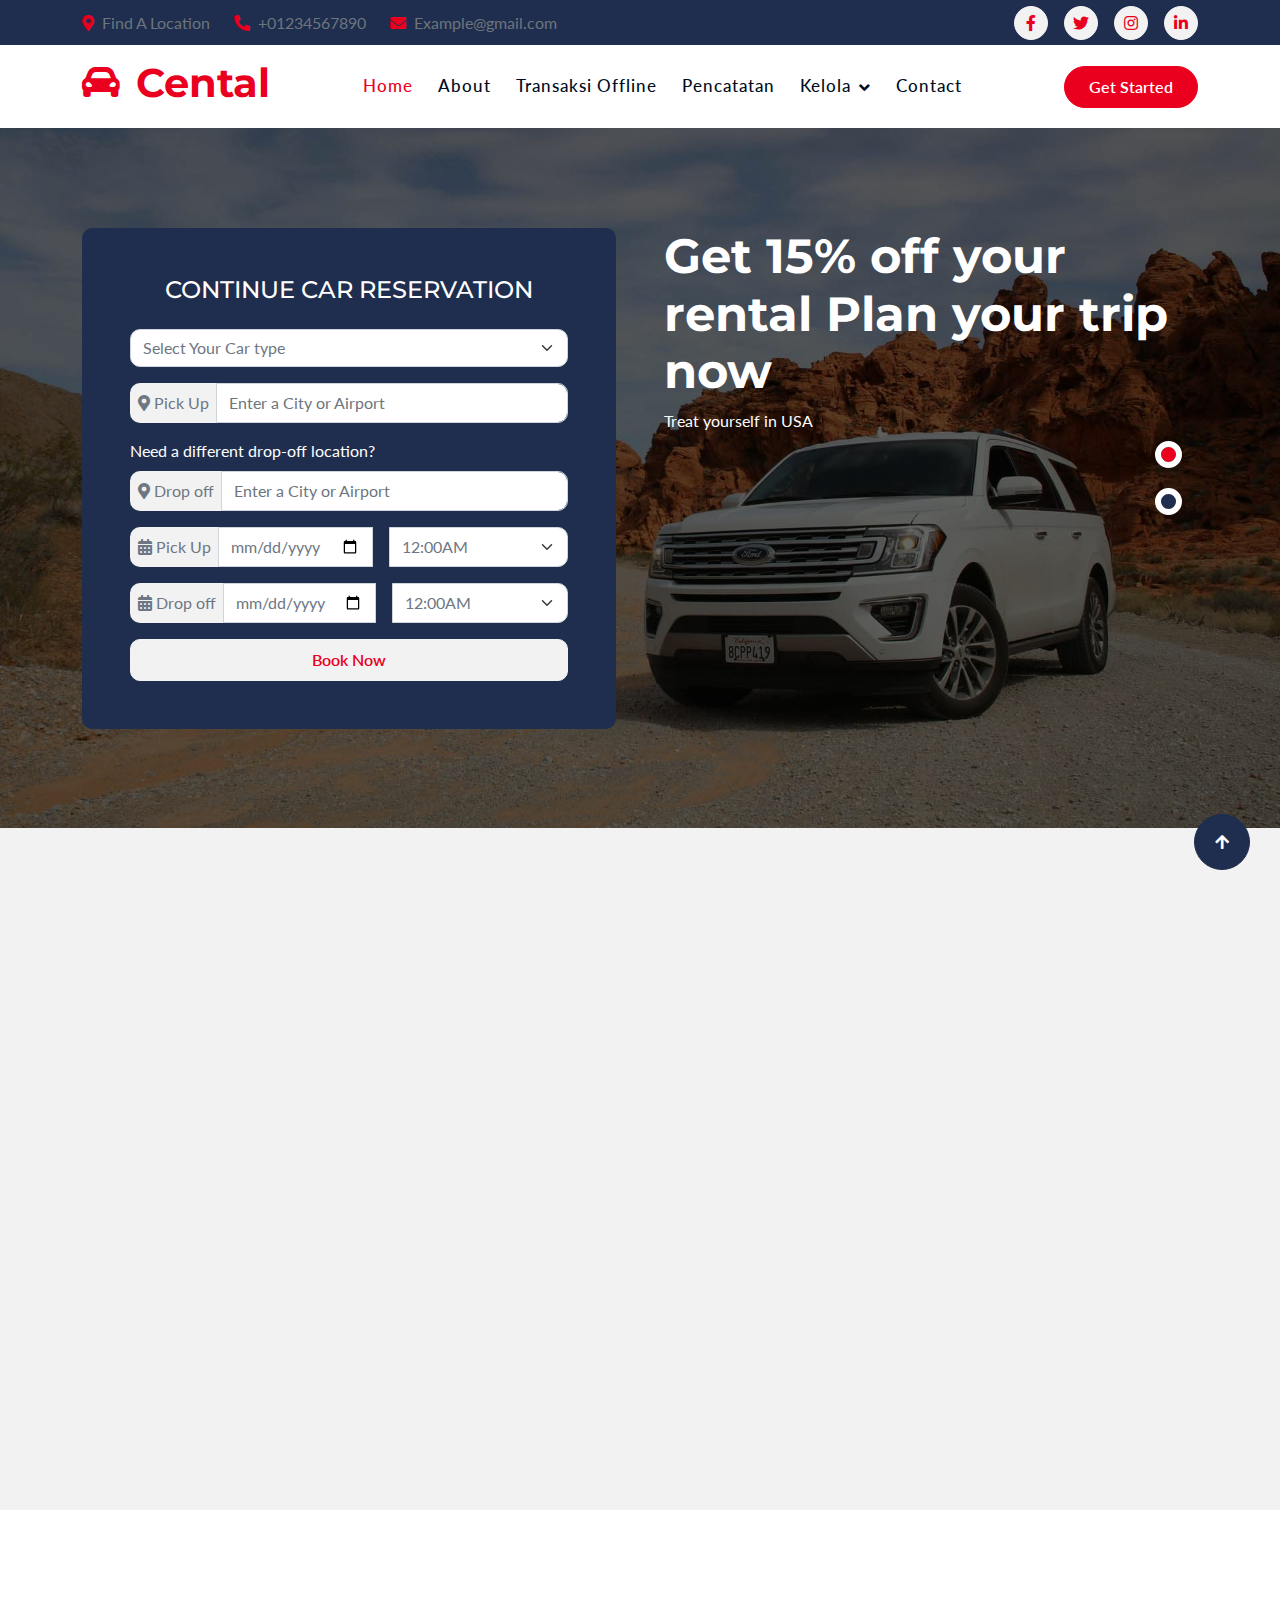
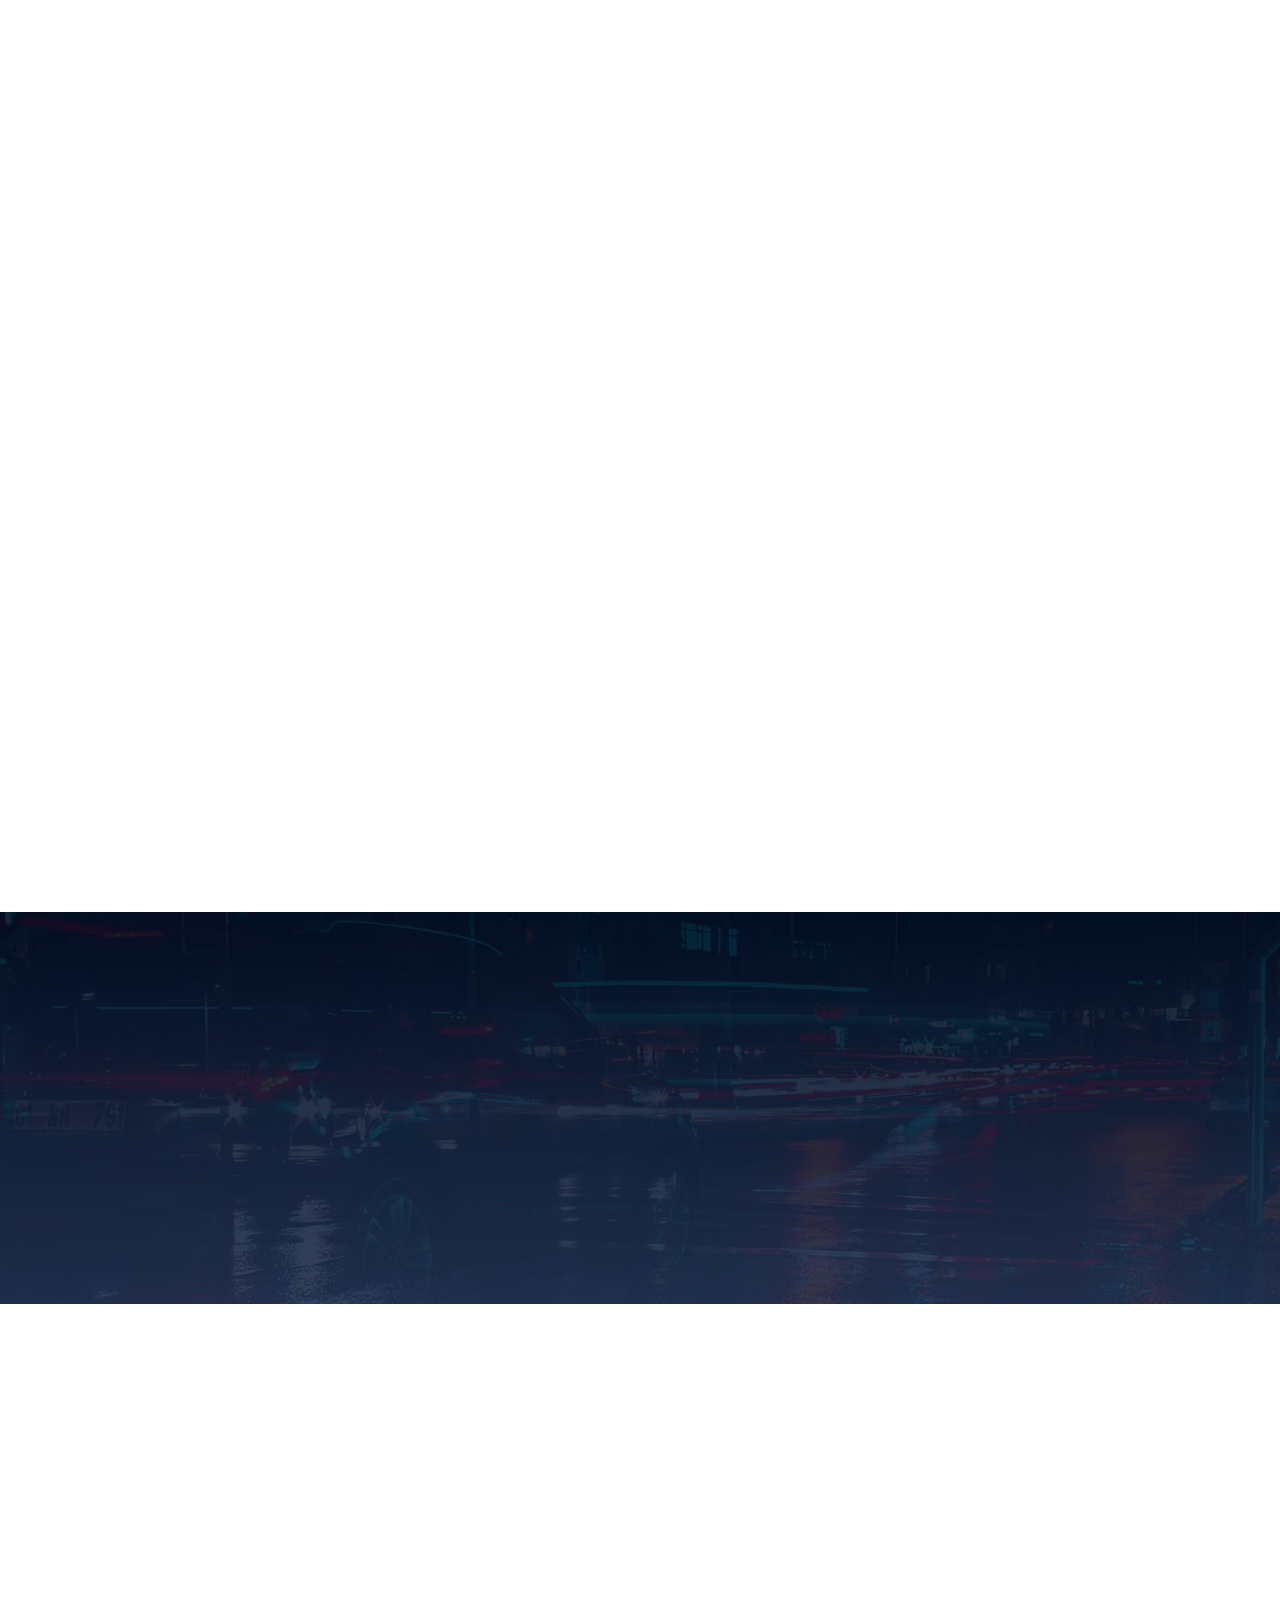
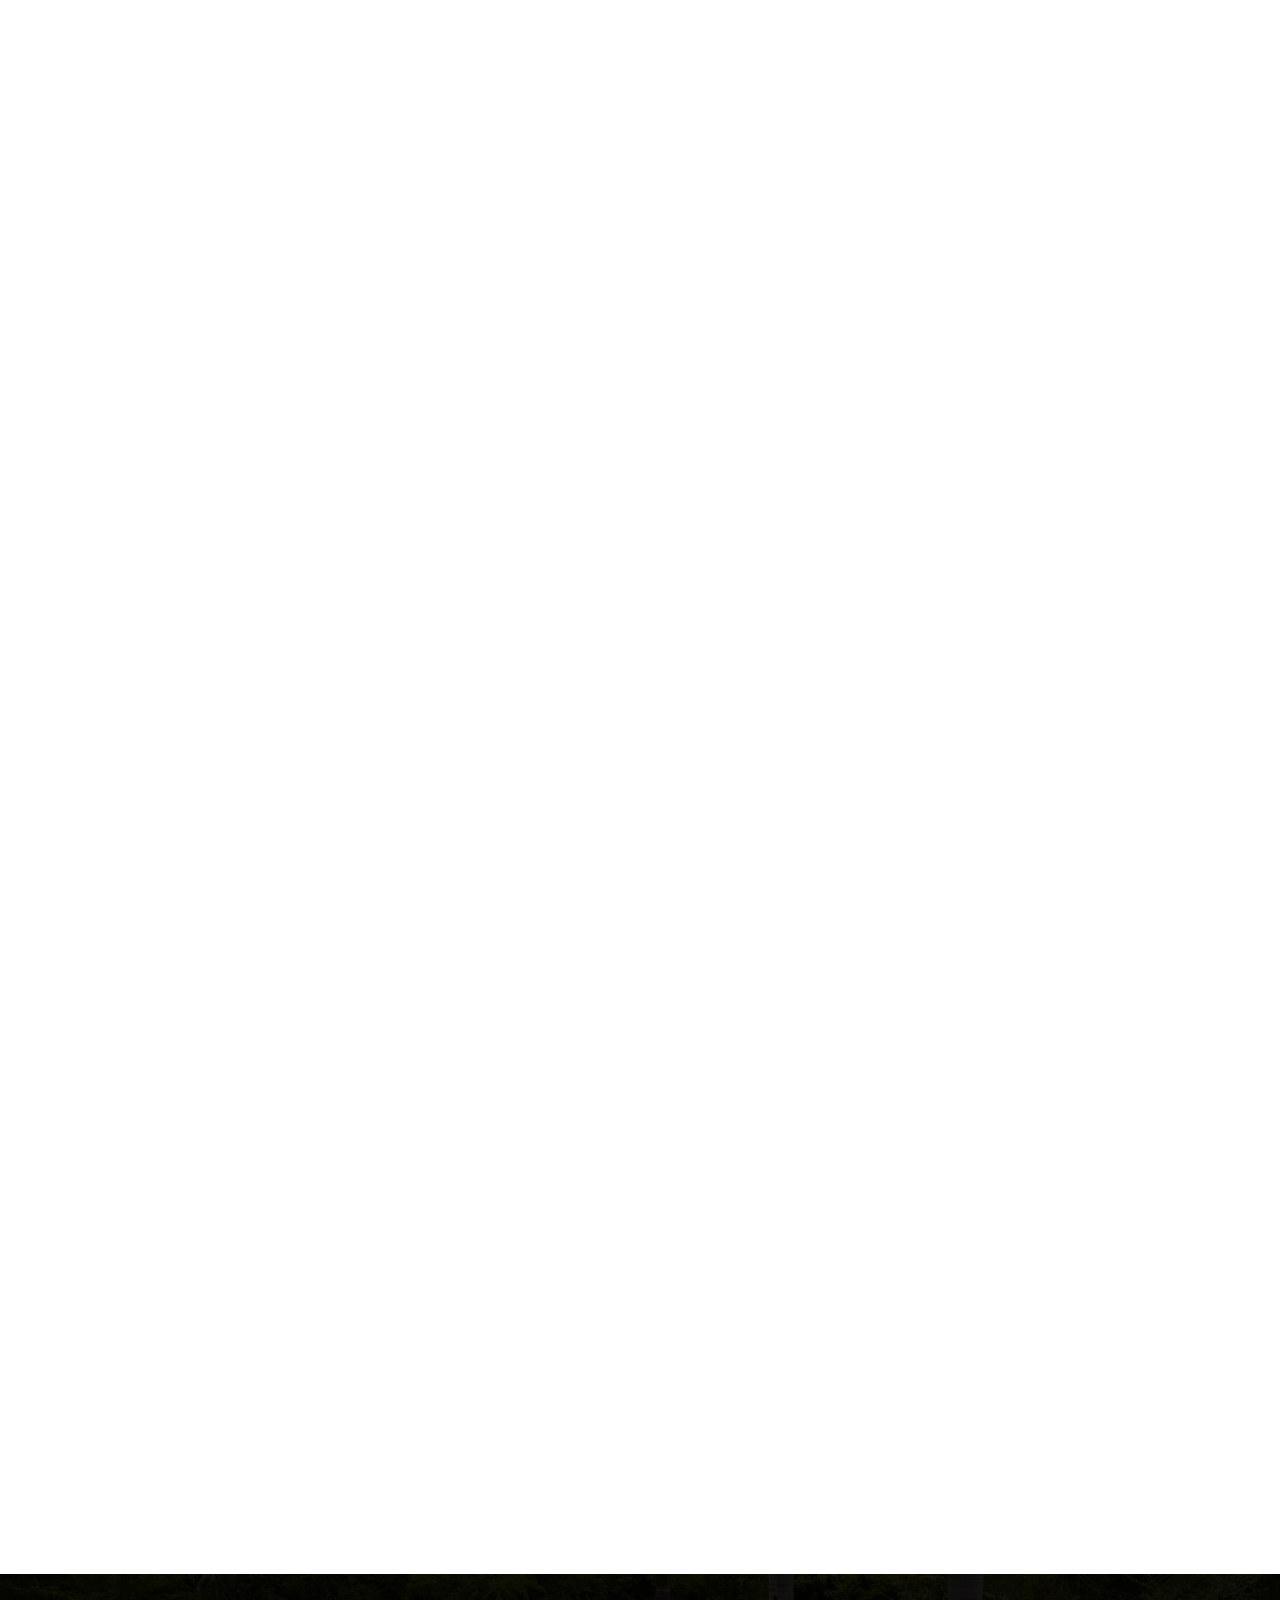
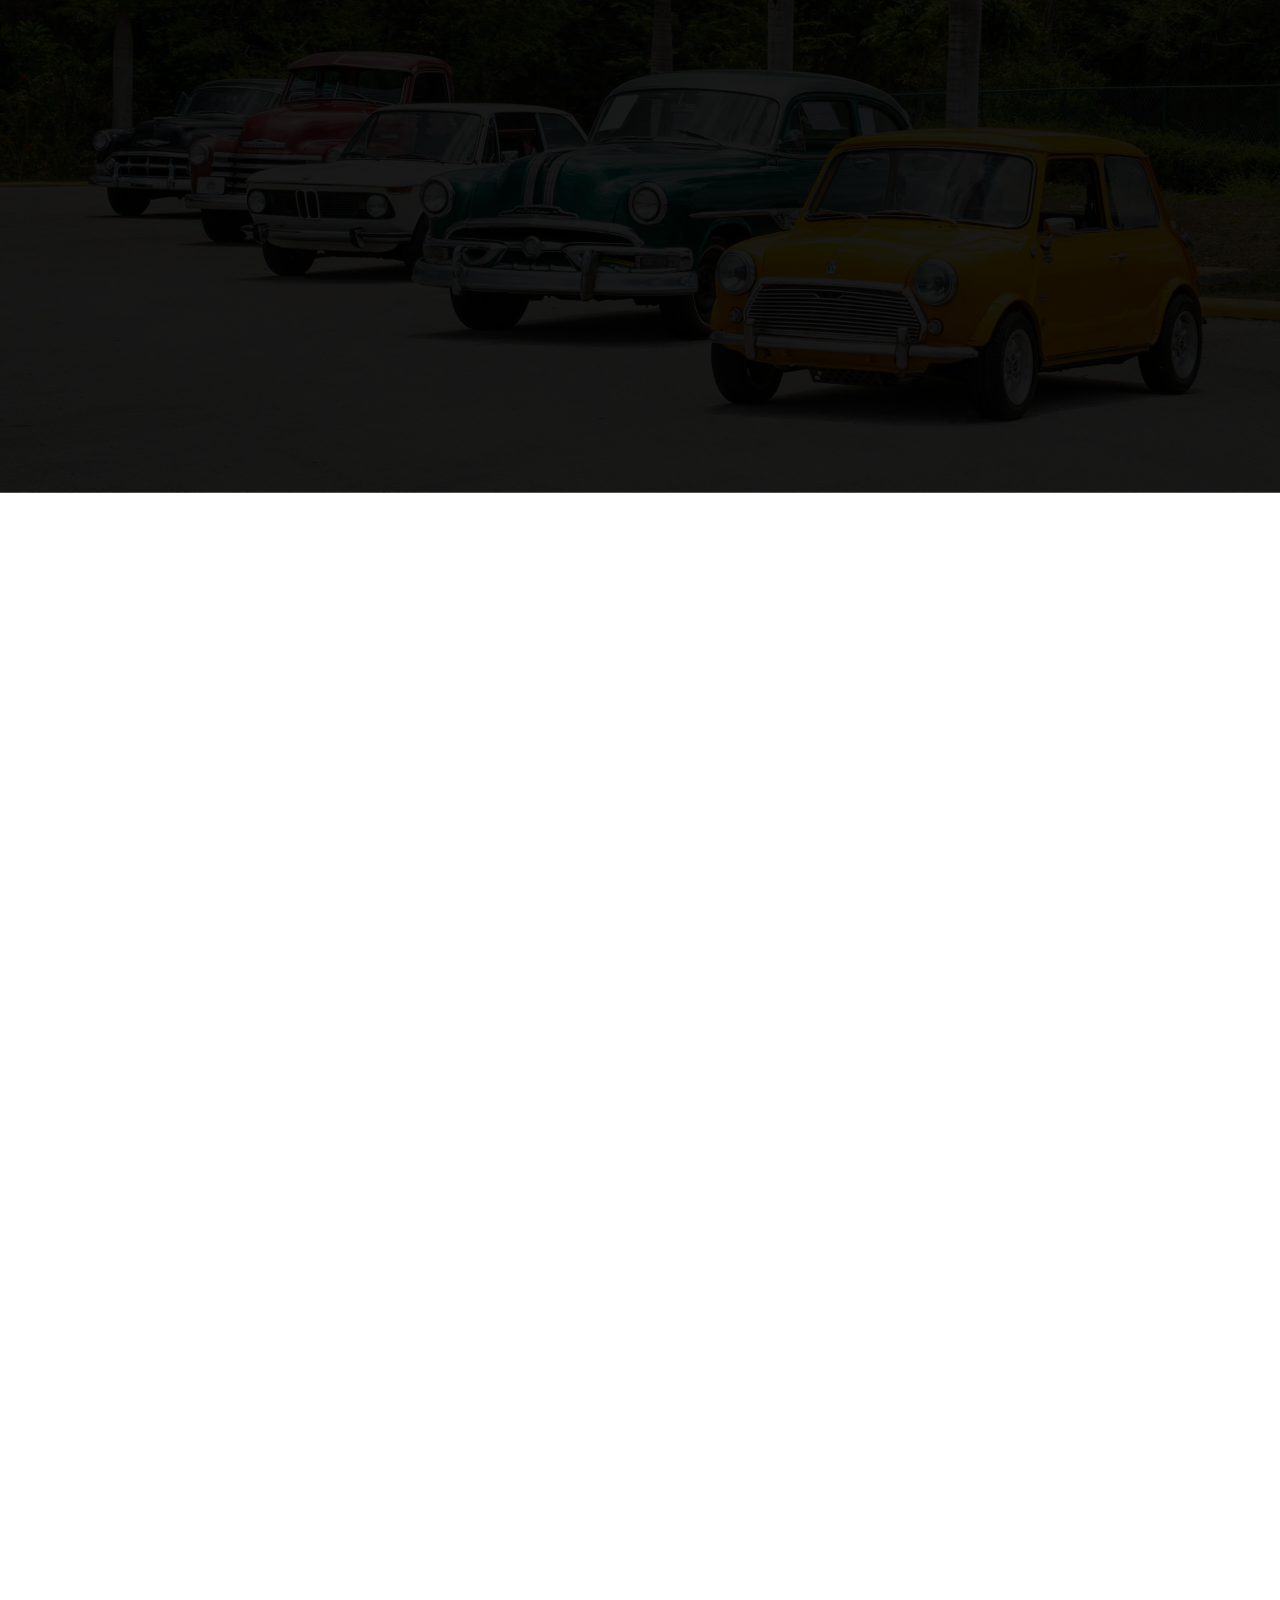
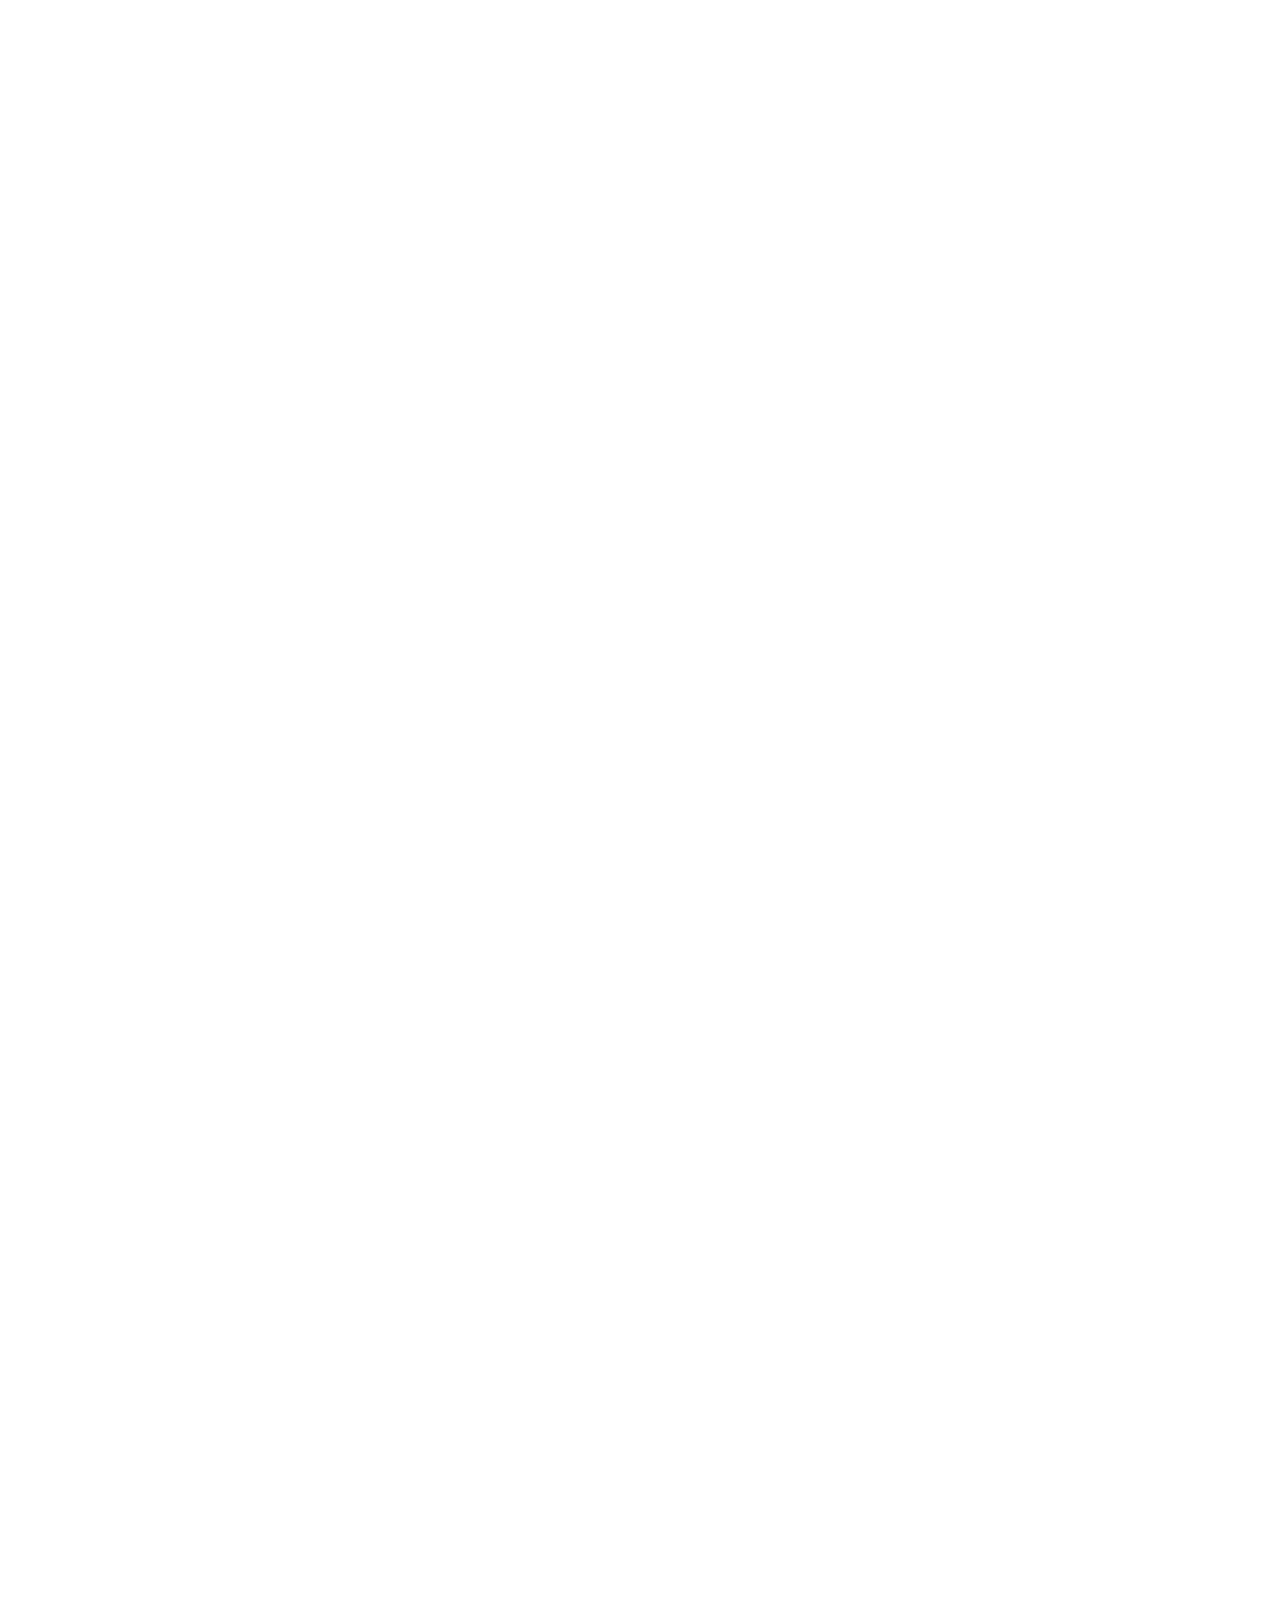
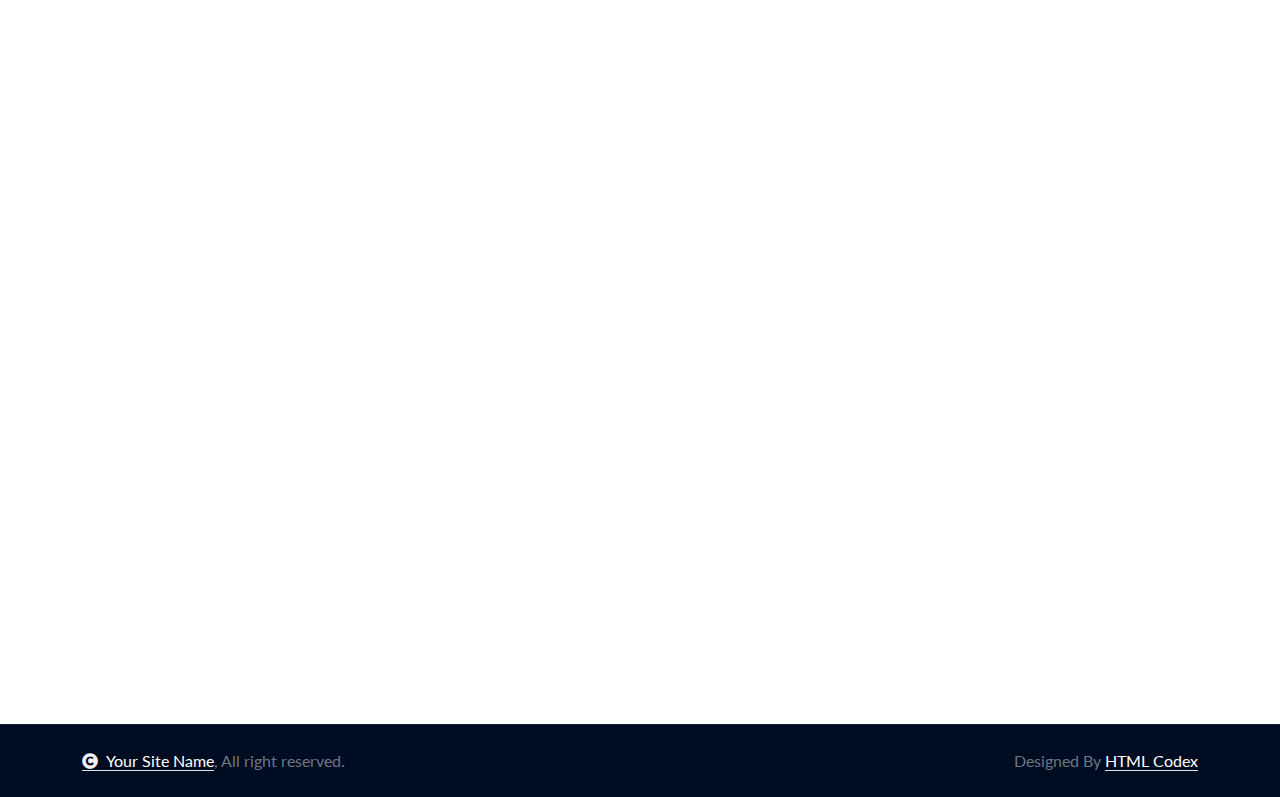
<file: index.html>
<!DOCTYPE html>
<html lang="en">

    <head>
        <meta charset="utf-8">
        <title>Cental - Car Rent Website Template</title>
        <meta content="width=device-width, initial-scale=1.0" name="viewport">
        <meta content="" name="keywords">
        <meta content="" name="description">

        <!-- Google Web Fonts -->
        <link rel="preconnect" href="https://fonts.googleapis.com">
        <link rel="preconnect" href="https://fonts.gstatic.com" crossorigin>
        <link href="https://fonts.googleapis.com/css2?family=Lato:ital,wght@0,400;0,700;0,900;1,400;1,700;1,900&family=Montserrat:ital,wght@0,100..900;1,100..900&display=swap" rel="stylesheet"> 

        <!-- Icon Font Stylesheet -->
        <link rel="stylesheet" href="https://use.fontawesome.com/releases/v5.15.4/css/all.css"/>
        <link href="https://cdn.jsdelivr.net/npm/bootstrap-icons@1.4.1/font/bootstrap-icons.css" rel="stylesheet">

        <!-- Libraries Stylesheet -->
        <link href="lib/animate/animate.min.css" rel="stylesheet">
        <link href="lib/owlcarousel/assets/owl.carousel.min.css" rel="stylesheet">


        <!-- Customized Bootstrap Stylesheet -->
        <link href="css/bootstrap.min.css" rel="stylesheet">

        <!-- Template Stylesheet -->
        <link href="css/style.css" rel="stylesheet">
    </head>

    <body>

        <!-- Spinner Start -->
        <div id="spinner" class="show bg-white position-fixed translate-middle w-100 vh-100 top-50 start-50 d-flex align-items-center justify-content-center">
            <div class="spinner-border text-primary" style="width: 3rem; height: 3rem;" role="status">
                <span class="sr-only">Loading...</span>
            </div>
        </div>
        <!-- Spinner End -->

        <!-- Topbar Start -->
        <div class="container-fluid topbar bg-secondary d-none d-xl-block w-100">
            <div class="container">
                <div class="row gx-0 align-items-center" style="height: 45px;">
                    <div class="col-lg-6 text-center text-lg-start mb-lg-0">
                        <div class="d-flex flex-wrap">
                            <a href="#" class="text-muted me-4"><i class="fas fa-map-marker-alt text-primary me-2"></i>Find A Location</a>
                            <a href="tel:+01234567890" class="text-muted me-4"><i class="fas fa-phone-alt text-primary me-2"></i>+01234567890</a>
                            <a href="mailto:example@gmail.com" class="text-muted me-0"><i class="fas fa-envelope text-primary me-2"></i>Example@gmail.com</a>
                        </div>
                    </div>
                    <div class="col-lg-6 text-center text-lg-end">
                        <div class="d-flex align-items-center justify-content-end">
                            <a href="#" class="btn btn-light btn-sm-square rounded-circle me-3"><i class="fab fa-facebook-f"></i></a>
                            <a href="#" class="btn btn-light btn-sm-square rounded-circle me-3"><i class="fab fa-twitter"></i></a>
                            <a href="#" class="btn btn-light btn-sm-square rounded-circle me-3"><i class="fab fa-instagram"></i></a>
                            <a href="#" class="btn btn-light btn-sm-square rounded-circle me-0"><i class="fab fa-linkedin-in"></i></a>
                        </div>
                    </div>
                </div>
            </div>
        </div>
        <!-- Topbar End -->

        <!-- Navbar & Hero Start -->
        <div class="container-fluid nav-bar sticky-top px-0 px-lg-4 py-2 py-lg-0">
            <div class="container">
                <nav class="navbar navbar-expand-lg navbar-light">
                    <a href="" class="navbar-brand p-0">
                        <h1 class="display-6 text-primary"><i class="fas fa-car-alt me-3"></i></i>Cental</h1>
                        <!-- <img src="img/logo.png" alt="Logo"> -->
                    </a>
                    <button class="navbar-toggler" type="button" data-bs-toggle="collapse" data-bs-target="#navbarCollapse">
                        <span class="fa fa-bars"></span>
                    </button>
                    <div class="collapse navbar-collapse" id="navbarCollapse">
                        <div class="navbar-nav mx-auto py-0">
                            <a href="index.html" class="nav-item nav-link active">Home</a>
                            <a href="about.html" class="nav-item nav-link">About</a>
                            <a href="offline.html" class="nav-item nav-link ">Transaksi Offline</a>
                            <a href="pencatatan.html" class="nav-item nav-link">Pencatatan</a>
                            
                            <div class="nav-item dropdown">
                                <a href="#" class="nav-link dropdown-toggle" data-bs-toggle="dropdown">Kelola</a>
                                <div class="dropdown-menu m-0">
                                    <a href="mobil.html" class="dropdown-item">Mobil</a>
                                    <a href="supir.html" class="dropdown-item">Supir</a>
                                    <a href="pengguna.html" class="dropdown-item">Pengguna</a>
                                    <a href="testimonial.html" class="dropdown-item">Testimonial</a>
                                    <a href="404.html" class="dropdown-item">404 Page</a>
                                </div>
                            </div>
                            <a href="contact.html" class="nav-item nav-link">Contact</a>
                        </div>
                        <a href="#" class="btn btn-primary rounded-pill py-2 px-4">Get Started</a>
                    </div>
                </nav>
            </div>
        </div>
        <!-- Navbar & Hero End -->

        <!-- Carousel Start -->
        <div class="header-carousel">
            <div id="carouselId" class="carousel slide" data-bs-ride="carousel" data-bs-interval="false">
                <ol class="carousel-indicators">
                    <li data-bs-target="#carouselId" data-bs-slide-to="0" class="active" aria-current="true" aria-label="First slide"></li>
                    <li data-bs-target="#carouselId" data-bs-slide-to="1" aria-label="Second slide"></li>
                </ol>
                <div class="carousel-inner" role="listbox">
                    <div class="carousel-item active">
                        <img src="img/carousel-2.jpg" class="img-fluid w-100" alt="First slide"/>
                        <div class="carousel-caption">
                            <div class="container py-4">
                                <div class="row g-5">
                                    <div class="col-lg-6 fadeInLeft animated" data-animation="fadeInLeft" data-delay="1s" style="animation-delay: 1s;">
                                        <div class="bg-secondary rounded p-5">
                                            <h4 class="text-white mb-4">CONTINUE CAR RESERVATION</h4>
                                            <form>
                                                <div class="row g-3">
                                                    <div class="col-12">
                                                        <select class="form-select" aria-label="Default select example">
                                                            <option selected>Select Your Car type</option>
                                                            <option value="1">VW Golf VII</option>
                                                            <option value="2">Audi A1 S-Line</option>
                                                            <option value="3">Toyota Camry</option>
                                                            <option value="4">BMW 320 ModernLine</option>
                                                        </select>
                                                    </div>
                                                    <div class="col-12">
                                                        <div class="input-group">
                                                            <div class="d-flex align-items-center bg-light text-body rounded-start p-2">
                                                                <span class="fas fa-map-marker-alt"></span> <span class="ms-1">Pick Up</span>
                                                            </div>
                                                            <input class="form-control" type="text" placeholder="Enter a City or Airport" aria-label="Enter a City or Airport">
                                                        </div>
                                                    </div>
                                                    <div class="col-12">
                                                        <a href="#" class="text-start text-white d-block mb-2">Need a different drop-off location?</a>
                                                        <div class="input-group">
                                                            <div class="d-flex align-items-center bg-light text-body rounded-start p-2">
                                                                <span class="fas fa-map-marker-alt"></span><span class="ms-1">Drop off</span>
                                                            </div>
                                                            <input class="form-control" type="text" placeholder="Enter a City or Airport" aria-label="Enter a City or Airport">
                                                        </div>
                                                    </div>
                                                    <div class="col-12">
                                                        <div class="input-group">
                                                            <div class="d-flex align-items-center bg-light text-body rounded-start p-2">
                                                                <span class="fas fa-calendar-alt"></span><span class="ms-1">Pick Up</span>
                                                            </div>
                                                            <input class="form-control" type="date">
                                                            <select class="form-select ms-3" aria-label="Default select example">
                                                                <option selected>12:00AM</option>
                                                                <option value="1">1:00AM</option>
                                                                <option value="2">2:00AM</option>
                                                                <option value="3">3:00AM</option>
                                                                <option value="4">4:00AM</option>
                                                                <option value="5">5:00AM</option>
                                                                <option value="6">6:00AM</option>
                                                                <option value="7">7:00AM</option>
                                                            </select>
                                                        </div>
                                                    </div>
                                                    <div class="col-12">
                                                        <div class="input-group">
                                                            <div class="d-flex align-items-center bg-light text-body rounded-start p-2">
                                                                <span class="fas fa-calendar-alt"></span><span class="ms-1">Drop off</span>
                                                            </div>
                                                            <input class="form-control" type="date">
                                                            <select class="form-select ms-3" aria-label="Default select example">
                                                                <option selected>12:00AM</option>
                                                                <option value="1">1:00AM</option>
                                                                <option value="2">2:00AM</option>
                                                                <option value="3">3:00AM</option>
                                                                <option value="4">4:00AM</option>
                                                                <option value="5">5:00AM</option>
                                                                <option value="6">6:00AM</option>
                                                                <option value="7">7:00AM</option>
                                                            </select>
                                                        </div>
                                                    </div>
                                                    <div class="col-12">
                                                        <button class="btn btn-light w-100 py-2">Book Now</button>
                                                    </div>
                                                </div>
                                            </form>
                                        </div>
                                    </div>
                                    <div class="col-lg-6 d-none d-lg-flex fadeInRight animated" data-animation="fadeInRight" data-delay="1s" style="animation-delay: 1s;">
                                        <div class="text-start">
                                            <h1 class="display-5 text-white">Get 15% off your rental Plan your trip now</h1>
                                            <p>Treat yourself in USA</p>
                                        </div>
                                    </div>
                                </div>
                            </div>
                        </div>
                    </div>
                    <div class="carousel-item">
                        <img src="img/carousel-1.jpg" class="img-fluid w-100" alt="First slide"/>
                        <div class="carousel-caption">
                            <div class="container py-4">
                                <div class="row g-5">
                                    <div class="col-lg-6 fadeInLeft animated" data-animation="fadeInLeft" data-delay="1s" style="animation-delay: 1s;">
                                        <div class="bg-secondary rounded p-5">
                                            <h4 class="text-white mb-4">CONTINUE CAR RESERVATION</h4>
                                            <form>
                                                <div class="row g-3">
                                                    <div class="col-12">
                                                        <select class="form-select" aria-label="Default select example">
                                                            <option selected>Select Your Car type</option>
                                                            <option value="1">VW Golf VII</option>
                                                            <option value="2">Audi A1 S-Line</option>
                                                            <option value="3">Toyota Camry</option>
                                                            <option value="4">BMW 320 ModernLine</option>
                                                        </select>
                                                    </div>
                                                    <div class="col-12">
                                                        <div class="input-group">
                                                            <div class="d-flex align-items-center bg-light text-body rounded-start p-2">
                                                                <span class="fas fa-map-marker-alt"></span><span class="ms-1">Pick Up</span>
                                                            </div>
                                                            <input class="form-control" type="text" placeholder="Enter a City or Airport" aria-label="Enter a City or Airport">
                                                        </div>
                                                    </div>
                                                    <div class="col-12">
                                                        <a href="#" class="text-start text-white d-block mb-2">Need a different drop-off location?</a>
                                                        <div class="input-group">
                                                            <div class="d-flex align-items-center bg-light text-body rounded-start p-2">
                                                                <span class="fas fa-map-marker-alt"></span><span class="ms-1">Drop off</span>
                                                            </div>
                                                            <input class="form-control" type="text" placeholder="Enter a City or Airport" aria-label="Enter a City or Airport">
                                                        </div>
                                                    </div>
                                                    <div class="col-12">
                                                        <div class="input-group">
                                                            <div class="d-flex align-items-center bg-light text-body rounded-start p-2">
                                                                <span class="fas fa-calendar-alt"></span><span class="ms-1">Pick Up</span>
                                                            </div>
                                                            <input class="form-control" type="date">
                                                            <select class="form-select ms-3" aria-label="Default select example">
                                                                <option selected>12:00AM</option>
                                                                <option value="1">1:00AM</option>
                                                                <option value="2">2:00AM</option>
                                                                <option value="3">3:00AM</option>
                                                                <option value="4">4:00AM</option>
                                                                <option value="5">5:00AM</option>
                                                                <option value="6">6:00AM</option>
                                                                <option value="7">7:00AM</option>
                                                            </select>
                                                        </div>
                                                    </div>
                                                    <div class="col-12">
                                                        <div class="input-group">
                                                            <div class="d-flex align-items-center bg-light text-body rounded-start p-2">
                                                                <span class="fas fa-calendar-alt"></span><span class="ms-1">Drop off</span>
                                                            </div>
                                                            <input class="form-control" type="date">
                                                            <select class="form-select ms-3" aria-label="Default select example">
                                                                <option selected>12:00AM</option>
                                                                <option value="1">1:00AM</option>
                                                                <option value="2">2:00AM</option>
                                                                <option value="3">3:00AM</option>
                                                                <option value="4">4:00AM</option>
                                                                <option value="5">5:00AM</option>
                                                                <option value="6">6:00AM</option>
                                                                <option value="7">7:00AM</option>
                                                            </select>
                                                        </div>
                                                    </div>
                                                    <div class="col-12">
                                                        <button class="btn btn-light w-100 py-2">Book Now</button>
                                                    </div>
                                                </div>
                                            </form>
                                        </div>
                                    </div>
                                    <div class="col-lg-6 d-none d-lg-flex fadeInRight animated" data-animation="fadeInRight" data-delay="1s" style="animation-delay: 1s;">
                                        <div class="text-start">
                                            <h1 class="display-5 text-white">Get 15% off your rental! Choose Your Model </h1>
                                            <p>Treat yourself in USA</p>
                                        </div>
                                    </div>
                                </div>
                            </div>
                        </div>
                    </div>
                </div>
            </div>
        </div>
        <!-- Carousel End -->

        <!-- Features Start -->
        <div class="container-fluid feature py-5">
            <div class="container py-5">
                <div class="text-center mx-auto pb-5 wow fadeInUp" data-wow-delay="0.1s" style="max-width: 800px;">
                    <h1 class="display-5 text-capitalize mb-3">Cental <span class="text-primary">Features</span></h1>
                    <p class="mb-0">Lorem ipsum dolor sit amet, consectetur adipisicing elit. Ut amet nemo expedita asperiores commodi accusantium at cum harum, excepturi, quia tempora cupiditate! Adipisci facilis modi quisquam quia distinctio,
                    </p>
                </div>
                <div class="row g-4 align-items-center">
                    <div class="col-xl-4">
                        <div class="row gy-4 gx-0">
                            <div class="col-12 wow fadeInUp" data-wow-delay="0.1s">
                                <div class="feature-item">
                                    <div class="feature-icon">
                                        <span class="fa fa-trophy fa-2x"></span>
                                    </div>
                                    <div class="ms-4">
                                        <h5 class="mb-3">First Class services</h5>
                                        <p class="mb-0">Lorem ipsum dolor sit amet consectetur adipisicing elit. Consectetur, in illum aperiam ullam magni eligendi?</p>
                                    </div>
                                </div>
                            </div>
                            <div class="col-12 wow fadeInUp" data-wow-delay="0.3s">
                                <div class="feature-item">
                                    <div class="feature-icon">
                                        <span class="fa fa-road fa-2x"></span>
                                    </div>
                                    <div class="ms-4">
                                        <h5 class="mb-3">24/7 road assistance</h5>
                                        <p class="mb-0">Lorem ipsum dolor sit amet consectetur adipisicing elit. Consectetur, in illum aperiam ullam magni eligendi?</p>
                                    </div>
                                </div>
                            </div>
                        </div>
                    </div>
                    <div class="col-lg-12 col-xl-4 wow fadeInUp" data-wow-delay="0.2s">
                        <img src="img/features-img.png" class="img-fluid w-100" style="object-fit: cover;" alt="Img">
                    </div>
                    <div class="col-xl-4">
                        <div class="row gy-4 gx-0">
                            <div class="col-12 wow fadeInUp" data-wow-delay="0.1s">
                                <div class="feature-item justify-content-end">
                                    <div class="text-end me-4">
                                        <h5 class="mb-3">Quality at Minimum</h5>
                                        <p class="mb-0">Lorem ipsum dolor sit amet consectetur adipisicing elit. Consectetur, in illum aperiam ullam magni eligendi?</p>
                                    </div>
                                    <div class="feature-icon">
                                        <span class="fa fa-tag fa-2x"></span>
                                    </div>
                                </div>
                            </div>
                            <div class="col-12 wow fadeInUp" data-wow-delay="0.3s">
                                <div class="feature-item justify-content-end">
                                    <div class="text-end me-4">
                                        <h5 class="mb-3">Free Pick-Up & Drop-Off</h5>
                                        <p class="mb-0">Lorem ipsum dolor sit amet consectetur adipisicing elit. Consectetur, in illum aperiam ullam magni eligendi?</p>
                                    </div>
                                    <div class="feature-icon">
                                        <span class="fa fa-map-pin fa-2x"></span>
                                    </div>
                                </div>
                            </div>
                        </div>
                    </div>
                </div>
            </div>
        </div>
        <!-- Features End -->

        <!-- About Start -->
        <div class="container-fluid overflow-hidden about py-5">
            <div class="container py-5">
                <div class="row g-5">
                    <div class="col-xl-6 wow fadeInLeft" data-wow-delay="0.2s">
                        <div class="about-item">
                            <div class="pb-5">
                                <h1 class="display-5 text-capitalize">Cental <span class="text-primary">About</span></h1>
                                <p class="mb-0">Lorem ipsum dolor sit amet, consectetur adipisicing elit. Ut amet nemo expedita asperiores commodi accusantium at cum harum, excepturi, quia tempora cupiditate! Adipisci facilis modi quisquam quia distinctio,
                                </p>
                            </div>
                            <div class="row g-4">
                                <div class="col-lg-6">
                                    <div class="about-item-inner border p-4">
                                        <div class="about-icon mb-4">
                                            <img src="img/about-icon-1.png" class="img-fluid w-50 h-50" alt="Icon">
                                        </div>
                                        <h5 class="mb-3">Our Vision</h5>
                                        <p class="mb-0">Lorem ipsum dolor sit amet consectetur adipisicing elit.</p>
                                    </div>
                                </div>
                                <div class="col-lg-6">
                                    <div class="about-item-inner border p-4">
                                        <div class="about-icon mb-4">
                                            <img src="img/about-icon-2.png" class="img-fluid h-50 w-50" alt="Icon">
                                        </div>
                                        <h5 class="mb-3">Our Mision</h5>
                                        <p class="mb-0">Lorem ipsum dolor sit amet consectetur adipisicing elit.</p>
                                    </div>
                                </div>
                            </div>
                            <p class="text-item my-4">Lorem, ipsum dolor sit amet consectetur adipisicing elit. Beatae, aliquam ipsum. Sed suscipit dolorem libero sequi aut natus debitis reprehenderit facilis quaerat similique, est at in eum. Quo, obcaecati in!
                            </p>
                            <div class="row g-4">
                                <div class="col-lg-6">
                                    <div class="text-center rounded bg-secondary p-4">
                                        <h1 class="display-6 text-white">17</h1>
                                        <h5 class="text-light mb-0">Years Of Experience</h5>
                                    </div>
                                </div>
                                <div class="col-lg-6">
                                    <div class="rounded">
                                        <p class="mb-2"><i class="fa fa-check-circle text-primary me-1"></i> Morbi tristique senectus</p>
                                        <p class="mb-2"><i class="fa fa-check-circle text-primary me-1"></i> A scelerisque purus</p>
                                        <p class="mb-2"><i class="fa fa-check-circle text-primary me-1"></i> Dictumst vestibulum</p>
                                        <p class="mb-0"><i class="fa fa-check-circle text-primary me-1"></i> dio aenean sed adipiscing</p>
                                    </div>
                                </div>
                                <div class="col-lg-5 d-flex align-items-center">
                                    <a href="#" class="btn btn-primary rounded py-3 px-5">More About Us</a>
                                </div>
                                <div class="col-lg-7">
                                    <div class="d-flex align-items-center">
                                        <img src="img/attachment-img.jpg" class="img-fluid rounded-circle border border-4 border-secondary" style="width: 100px; height: 100px;" alt="Image">
                                        <div class="ms-4">
                                            <h4>William Burgess</h4>
                                            <p class="mb-0">Carveo Founder</p>
                                        </div>
                                    </div>
                                </div>
                            </div>
                        </div>
                    </div>
                    <div class="col-xl-6 wow fadeInRight" data-wow-delay="0.2s">
                        <div class="about-img">
                            <div class="img-1">
                                <img src="img/about-img.jpg" class="img-fluid rounded h-100 w-100" alt="">
                            </div>
                            <div class="img-2">
                                <img src="img/about-img-1.jpg" class="img-fluid rounded w-100" alt="">
                            </div>
                        </div>
                    </div>
                </div>
            </div>
        </div>
        <!-- About End -->

        <!-- Fact Counter -->
        <div class="container-fluid counter bg-secondary py-5">
            <div class="container py-5">
                <div class="row g-5">
                    <div class="col-md-6 col-lg-6 col-xl-3 wow fadeInUp" data-wow-delay="0.1s">
                        <div class="counter-item text-center">
                            <div class="counter-item-icon mx-auto">
                                <i class="fas fa-thumbs-up fa-2x"></i>
                            </div>
                            <div class="counter-counting my-3">
                                <span class="text-white fs-2 fw-bold" data-toggle="counter-up">829</span>
                                <span class="h1 fw-bold text-white">+</span>
                            </div>
                            <h4 class="text-white mb-0">Happy Clients</h4>
                        </div>
                    </div>
                    <div class="col-md-6 col-lg-6 col-xl-3 wow fadeInUp" data-wow-delay="0.3s">
                        <div class="counter-item text-center">
                            <div class="counter-item-icon mx-auto">
                                <i class="fas fa-car-alt fa-2x"></i>
                            </div>
                            <div class="counter-counting my-3">
                                <span class="text-white fs-2 fw-bold" data-toggle="counter-up">56</span>
                                <span class="h1 fw-bold text-white">+</span>
                            </div>
                            <h4 class="text-white mb-0">Number of Cars</h4>
                        </div>
                    </div>
                    <div class="col-md-6 col-lg-6 col-xl-3 wow fadeInUp" data-wow-delay="0.5s">
                        <div class="counter-item text-center">
                            <div class="counter-item-icon mx-auto">
                                <i class="fas fa-building fa-2x"></i>
                            </div>
                            <div class="counter-counting my-3">
                                <span class="text-white fs-2 fw-bold" data-toggle="counter-up">127</span>
                                <span class="h1 fw-bold text-white">+</span>
                            </div>
                            <h4 class="text-white mb-0">Car Center</h4>
                        </div>
                    </div>
                    <div class="col-md-6 col-lg-6 col-xl-3 wow fadeInUp" data-wow-delay="0.7s">
                        <div class="counter-item text-center">
                            <div class="counter-item-icon mx-auto">
                                <i class="fas fa-clock fa-2x"></i>
                            </div>
                            <div class="counter-counting my-3">
                                <span class="text-white fs-2 fw-bold" data-toggle="counter-up">589</span>
                                <span class="h1 fw-bold text-white">+</span>
                            </div>
                            <h4 class="text-white mb-0">Total kilometers</h4>
                        </div>
                    </div>
                </div>
            </div>
        </div>
        <!-- Fact Counter -->

        <!-- Services Start -->
        <div class="container-fluid service py-5">
            <div class="container py-5">
                <div class="text-center mx-auto pb-5 wow fadeInUp" data-wow-delay="0.1s" style="max-width: 800px;">
                    <h1 class="display-5 text-capitalize mb-3">Cental <span class="text-primary">Services</span></h1>
                    <p class="mb-0">Lorem ipsum dolor sit amet, consectetur adipisicing elit. Ut amet nemo expedita asperiores commodi accusantium at cum harum, excepturi, quia tempora cupiditate! Adipisci facilis modi quisquam quia distinctio,
                    </p>
                </div>
                <div class="row g-4">
                    <div class="col-md-6 col-lg-4 wow fadeInUp" data-wow-delay="0.1s">
                        <div class="service-item p-4">
                            <div class="service-icon mb-4">
                                <i class="fa fa-phone-alt fa-2x"></i>
                            </div>
                            <h5 class="mb-3">Phone Reservation</h5>
                            <p class="mb-0">Lorem ipsum dolor sit amet consectetur adipisicing elit. Reprehenderit ipsam quasi quibusdam ipsa perferendis iusto?</p>
                        </div>
                    </div>
                    <div class="col-md-6 col-lg-4 wow fadeInUp" data-wow-delay="0.3s">
                        <div class="service-item p-4">
                            <div class="service-icon mb-4">
                                <i class="fa fa-money-bill-alt fa-2x"></i>
                            </div>
                            <h5 class="mb-3">Special Rates</h5>
                            <p class="mb-0">Lorem ipsum dolor sit amet consectetur adipisicing elit. Reprehenderit ipsam quasi quibusdam ipsa perferendis iusto?</p>
                        </div>
                    </div>
                    <div class="col-md-6 col-lg-4 wow fadeInUp" data-wow-delay="0.5s">
                        <div class="service-item p-4">
                            <div class="service-icon mb-4">
                                <i class="fa fa-road fa-2x"></i>
                            </div>
                            <h5 class="mb-3">One Way Rental</h5>
                            <p class="mb-0">Lorem ipsum dolor sit amet consectetur adipisicing elit. Reprehenderit ipsam quasi quibusdam ipsa perferendis iusto?</p>
                        </div>
                    </div>
                    <div class="col-md-6 col-lg-4 wow fadeInUp" data-wow-delay="0.1s">
                        <div class="service-item p-4">
                            <div class="service-icon mb-4">
                                <i class="fa fa-umbrella fa-2x"></i>
                            </div>
                            <h5 class="mb-3">Life Insurance</h5>
                            <p class="mb-0">Lorem ipsum dolor sit amet consectetur adipisicing elit. Reprehenderit ipsam quasi quibusdam ipsa perferendis iusto?</p>
                        </div>
                    </div>
                    <div class="col-md-6 col-lg-4 wow fadeInUp" data-wow-delay="0.3s">
                        <div class="service-item p-4">
                            <div class="service-icon mb-4">
                                <i class="fa fa-building fa-2x"></i>
                            </div>
                            <h5 class="mb-3">City to City</h5>
                            <p class="mb-0">Lorem ipsum dolor sit amet consectetur adipisicing elit. Reprehenderit ipsam quasi quibusdam ipsa perferendis iusto?</p>
                        </div>
                    </div>
                    <div class="col-md-6 col-lg-4 wow fadeInUp" data-wow-delay="0.5s">
                        <div class="service-item p-4">
                            <div class="service-icon mb-4">
                                <i class="fa fa-car-alt fa-2x"></i>
                            </div>
                            <h5 class="mb-3">Free Rides</h5>
                            <p class="mb-0">Lorem ipsum dolor sit amet consectetur adipisicing elit. Reprehenderit ipsam quasi quibusdam ipsa perferendis iusto?</p>
                        </div>
                    </div>
                </div>
            </div>
        </div>
        <!-- Services End -->

        <!-- Car categories Start -->
        <div class="container-fluid categories pb-5">
            <div class="container pb-5">
                <div class="text-center mx-auto pb-5 wow fadeInUp" data-wow-delay="0.1s" style="max-width: 800px;">
                    <h1 class="display-5 text-capitalize mb-3">Vehicle <span class="text-primary">Categories</span></h1>
                    <p class="mb-0">Lorem ipsum dolor sit amet, consectetur adipisicing elit. Ut amet nemo expedita asperiores commodi accusantium at cum harum, excepturi, quia tempora cupiditate! Adipisci facilis modi quisquam quia distinctio,
                    </p>
                </div>
                <div class="categories-carousel owl-carousel wow fadeInUp" data-wow-delay="0.1s">
                    <div class="categories-item p-4">
                        <div class="categories-item-inner">
                            <div class="categories-img rounded-top">
                                <img src="img/car-1.png" class="img-fluid w-100 rounded-top" alt="">
                            </div>
                            <div class="categories-content rounded-bottom p-4">
                                <h4>Mercedes Benz R3</h4>
                                <div class="categories-review mb-4">
                                    <div class="me-3">4.5 Review</div>
                                    <div class="d-flex justify-content-center text-secondary">
                                        <i class="fas fa-star"></i>
                                        <i class="fas fa-star"></i>
                                        <i class="fas fa-star"></i>
                                        <i class="fas fa-star"></i>
                                        <i class="fas fa-star text-body"></i>
                                    </div>
                                </div>
                                <div class="mb-4">
                                    <h4 class="bg-white text-primary rounded-pill py-2 px-4 mb-0">$99:00/Day</h4>
                                </div>
                                <div class="row gy-2 gx-0 text-center mb-4">
                                    <div class="col-4 border-end border-white">
                                        <i class="fa fa-users text-dark"></i> <span class="text-body ms-1">4 Seat</span>
                                    </div>
                                    <div class="col-4 border-end border-white">
                                        <i class="fa fa-car text-dark"></i> <span class="text-body ms-1">AT/MT</span>
                                    </div>
                                    <div class="col-4">
                                        <i class="fa fa-gas-pump text-dark"></i> <span class="text-body ms-1">Petrol</span>
                                    </div>
                                    <div class="col-4 border-end border-white">
                                        <i class="fa fa-car text-dark"></i> <span class="text-body ms-1">2015</span>
                                    </div>
                                    <div class="col-4 border-end border-white">
                                        <i class="fa fa-cogs text-dark"></i> <span class="text-body ms-1">AUTO</span>
                                    </div>
                                    <div class="col-4">
                                        <i class="fa fa-road text-dark"></i> <span class="text-body ms-1">27K</span>
                                    </div>
                                </div>
                                <a href="#" class="btn btn-primary rounded-pill d-flex justify-content-center py-3">Book Now</a>
                            </div>
                        </div>
                    </div>
                    <div class="categories-item p-4">
                        <div class="categories-item-inner">
                            <div class="categories-img rounded-top">
                                <img src="img/car-2.png" class="img-fluid w-100 rounded-top" alt="">
                            </div>
                            <div class="categories-content rounded-bottom p-4">
                                <h4>Toyota Corolla Cross</h4>
                                <div class="categories-review mb-4">
                                    <div class="me-3">3.5 Review</div>
                                    <div class="d-flex justify-content-center text-secondary">
                                        <i class="fas fa-star"></i>
                                        <i class="fas fa-star"></i>
                                        <i class="fas fa-star"></i>
                                        <i class="fas fa-star"></i>
                                        <i class="fas fa-star text-body"></i>
                                    </div>
                                </div>
                                <div class="mb-4">
                                    <h4 class="bg-white text-primary rounded-pill py-2 px-4 mb-0">$128:00/Day</h4>
                                </div>
                                <div class="row gy-2 gx-0 text-center mb-4">
                                    <div class="col-4 border-end border-white">
                                        <i class="fa fa-users text-dark"></i> <span class="text-body ms-1">4 Seat</span>
                                    </div>
                                    <div class="col-4 border-end border-white">
                                        <i class="fa fa-car text-dark"></i> <span class="text-body ms-1">AT/MT</span>
                                    </div>
                                    <div class="col-4">
                                        <i class="fa fa-gas-pump text-dark"></i> <span class="text-body ms-1">Petrol</span>
                                    </div>
                                    <div class="col-4 border-end border-white">
                                        <i class="fa fa-car text-dark"></i> <span class="text-body ms-1">2015</span>
                                    </div>
                                    <div class="col-4 border-end border-white">
                                        <i class="fa fa-cogs text-dark"></i> <span class="text-body ms-1">AUTO</span>
                                    </div>
                                    <div class="col-4">
                                        <i class="fa fa-road text-dark"></i> <span class="text-body ms-1">27K</span>
                                    </div>
                                </div>
                                <a href="#" class="btn btn-primary rounded-pill d-flex justify-content-center py-3">Book Now</a>
                            </div>
                        </div>
                    </div>
                    <div class="categories-item p-4">
                        <div class="categories-item-inner">
                            <div class="categories-img rounded-top">
                                <img src="img/car-3.png" class="img-fluid w-100 rounded-top" alt="">
                            </div>
                            <div class="categories-content rounded-bottom p-4">
                                <h4>Tesla Model S Plaid</h4>
                                <div class="categories-review mb-4">
                                    <div class="me-3">3.8 Review</div>
                                    <div class="d-flex justify-content-center text-secondary">
                                        <i class="fas fa-star"></i>
                                        <i class="fas fa-star"></i>
                                        <i class="fas fa-star"></i>
                                        <i class="fas fa-star"></i>
                                        <i class="fas fa-star text-body"></i>
                                    </div>
                                </div>
                                <div class="mb-4">
                                    <h4 class="bg-white text-primary rounded-pill py-2 px-4 mb-0">$170:00/Day</h4>
                                </div>
                                <div class="row gy-2 gx-0 text-center mb-4">
                                    <div class="col-4 border-end border-white">
                                        <i class="fa fa-users text-dark"></i> <span class="text-body ms-1">4 Seat</span>
                                    </div>
                                    <div class="col-4 border-end border-white">
                                        <i class="fa fa-car text-dark"></i> <span class="text-body ms-1">AT/MT</span>
                                    </div>
                                    <div class="col-4">
                                        <i class="fa fa-gas-pump text-dark"></i> <span class="text-body ms-1">Petrol</span>
                                    </div>
                                    <div class="col-4 border-end border-white">
                                        <i class="fa fa-car text-dark"></i> <span class="text-body ms-1">2015</span>
                                    </div>
                                    <div class="col-4 border-end border-white">
                                        <i class="fa fa-cogs text-dark"></i> <span class="text-body ms-1">AUTO</span>
                                    </div>
                                    <div class="col-4">
                                        <i class="fa fa-road text-dark"></i> <span class="text-body ms-1">27K</span>
                                    </div>
                                </div>
                                <a href="#" class="btn btn-primary rounded-pill d-flex justify-content-center py-3">Book Now</a>
                            </div>
                        </div>
                    </div>
                    <div class="categories-item p-4">
                        <div class="categories-item-inner">
                            <div class="categories-img rounded-top">
                                <img src="img/car-4.png" class="img-fluid w-100 rounded-top" alt="">
                            </div>
                            <div class="categories-content rounded-bottom p-4">
                                <h4>Hyundai Kona Electric</h4>
                                <div class="categories-review mb-4">
                                    <div class="me-3">4.8 Review</div>
                                    <div class="d-flex justify-content-center text-secondary">
                                        <i class="fas fa-star"></i>
                                        <i class="fas fa-star"></i>
                                        <i class="fas fa-star"></i>
                                        <i class="fas fa-star"></i>
                                        <i class="fas fa-star"></i>
                                    </div>
                                </div>
                                <div class="mb-4">
                                    <h4 class="bg-white text-primary rounded-pill py-2 px-4 mb-0">$187:00/Day</h4>
                                </div>
                                <div class="row gy-2 gx-0 text-center mb-4">
                                    <div class="col-4 border-end border-white">
                                        <i class="fa fa-users text-dark"></i> <span class="text-body ms-1">4 Seat</span>
                                    </div>
                                    <div class="col-4 border-end border-white">
                                        <i class="fa fa-car text-dark"></i> <span class="text-body ms-1">AT/MT</span>
                                    </div>
                                    <div class="col-4">
                                        <i class="fa fa-gas-pump text-dark"></i> <span class="text-body ms-1">Petrol</span>
                                    </div>
                                    <div class="col-4 border-end border-white">
                                        <i class="fa fa-car text-dark"></i> <span class="text-body ms-1">2015</span>
                                    </div>
                                    <div class="col-4 border-end border-white">
                                        <i class="fa fa-cogs text-dark"></i> <span class="text-body ms-1">AUTO</span>
                                    </div>
                                    <div class="col-4">
                                        <i class="fa fa-road text-dark"></i> <span class="text-body ms-1">27K</span>
                                    </div>
                                </div>
                                <a href="#" class="btn btn-primary rounded-pill d-flex justify-content-center py-3">Book Now</a>
                            </div>
                        </div>
                    </div>
                </div>
            </div>
        </div>
        <!-- Car categories End -->

        <!-- Car Steps Start -->
        <div class="container-fluid steps py-5">
            <div class="container py-5">
                <div class="text-center mx-auto pb-5 wow fadeInUp" data-wow-delay="0.1s" style="max-width: 800px;">
                    <h1 class="display-5 text-capitalize text-white mb-3">Cental<span class="text-primary"> Process</span></h1>
                    <p class="mb-0 text-white">Lorem ipsum dolor sit amet, consectetur adipisicing elit. Ut amet nemo expedita asperiores commodi accusantium at cum harum, excepturi, quia tempora cupiditate! Adipisci facilis modi quisquam quia distinctio,
                    </p>
                </div>
                <div class="row g-4">
                    <div class="col-lg-4 wow fadeInUp" data-wow-delay="0.1s">
                        <div class="steps-item p-4 mb-4">
                            <h4>Come In Contact</h4>
                            <p class="mb-0">Lorem ipsum dolor sit amet consectetur adipisicing elit. Ad, dolorem!</p>
                            <div class="setps-number">01.</div>
                        </div>
                    </div>
                    <div class="col-lg-4 wow fadeInUp" data-wow-delay="0.3s">
                        <div class="steps-item p-4 mb-4">
                            <h4>Choose A Car</h4>
                            <p class="mb-0">Lorem ipsum dolor sit amet consectetur adipisicing elit. Ad, dolorem!</p>
                            <div class="setps-number">02.</div>
                        </div>
                    </div>
                    <div class="col-lg-4 wow fadeInUp" data-wow-delay="0.5s">
                        <div class="steps-item p-4 mb-4">
                            <h4>Enjoy Driving</h4>
                            <p class="mb-0">Lorem ipsum dolor sit amet consectetur adipisicing elit. Ad, dolorem!</p>
                            <div class="setps-number">03.</div>
                        </div>
                    </div>
                </div>
            </div>
        </div>
        <!-- Car Steps End -->

        <!-- Blog Start -->
        <div class="container-fluid blog py-5">
            <div class="container py-5">
                <div class="text-center mx-auto pb-5 wow fadeInUp" data-wow-delay="0.1s" style="max-width: 800px;">
                    <h1 class="display-5 text-capitalize mb-3">Cental<span class="text-primary"> Blog & News</span></h1>
                    <p class="mb-0">Lorem ipsum dolor sit amet, consectetur adipisicing elit. Ut amet nemo expedita asperiores commodi accusantium at cum harum, excepturi, quia tempora cupiditate! Adipisci facilis modi quisquam quia distinctio,
                    </p>
                </div>
                <div class="row g-4">
                    <div class="col-lg-4 wow fadeInUp" data-wow-delay="0.1s">
                        <div class="blog-item">
                            <div class="blog-img">
                                <img src="img/blog-1.jpg" class="img-fluid rounded-top w-100" alt="Image">
                            </div>
                            <div class="blog-content rounded-bottom p-4">
                                <div class="blog-date">30 Dec 2025</div>
                                <div class="blog-comment my-3">
                                    <div class="small"><span class="fa fa-user text-primary"></span><span class="ms-2">Martin.C</span></div>
                                    <div class="small"><span class="fa fa-comment-alt text-primary"></span><span class="ms-2">6 Comments</span></div>
                                </div>
                                <a href="#" class="h4 d-block mb-3">Rental Cars how to check driving fines?</a>
                                <p class="mb-3">Lorem, ipsum dolor sit amet consectetur adipisicing elit. Eius libero soluta impedit eligendi? Quibusdam, laudantium.</p>
                                <a href="#" class="">Read More  <i class="fa fa-arrow-right"></i></a>
                            </div>
                        </div>
                    </div>
                    <div class="col-lg-4 wow fadeInUp" data-wow-delay="0.3s">
                        <div class="blog-item">
                            <div class="blog-img">
                                <img src="img/blog-2.jpg" class="img-fluid rounded-top w-100" alt="Image">
                            </div>
                            <div class="blog-content rounded-bottom p-4">
                                <div class="blog-date">25 Dec 2025</div>
                                <div class="blog-comment my-3">
                                    <div class="small"><span class="fa fa-user text-primary"></span><span class="ms-2">Martin.C</span></div>
                                    <div class="small"><span class="fa fa-comment-alt text-primary"></span><span class="ms-2">6 Comments</span></div>
                                </div>
                                <a href="#" class="h4 d-block mb-3">Rental cost of sport and other cars</a>
                                <p class="mb-3">Lorem, ipsum dolor sit amet consectetur adipisicing elit. Eius libero soluta impedit eligendi? Quibusdam, laudantium.</p>
                                <a href="#" class="">Read More  <i class="fa fa-arrow-right"></i></a>
                            </div>
                        </div>
                    </div>
                    <div class="col-lg-4 wow fadeInUp" data-wow-delay="0.5s">
                        <div class="blog-item">
                            <div class="blog-img">
                                <img src="img/blog-3.jpg" class="img-fluid rounded-top w-100" alt="Image">
                            </div>
                            <div class="blog-content rounded-bottom p-4">
                                <div class="blog-date">27 Dec 2025</div>
                                <div class="blog-comment my-3">
                                    <div class="small"><span class="fa fa-user text-primary"></span><span class="ms-2">Martin.C</span></div>
                                    <div class="small"><span class="fa fa-comment-alt text-primary"></span><span class="ms-2">6 Comments</span></div>
                                </div>
                                <a href="#" class="h4 d-block mb-3">Document required for car rental</a>
                                <p class="mb-3">Lorem, ipsum dolor sit amet consectetur adipisicing elit. Eius libero soluta impedit eligendi? Quibusdam, laudantium.</p>
                                <a href="#" class="">Read More  <i class="fa fa-arrow-right"></i></a>
                            </div>
                        </div>
                    </div>
                </div>
            </div>
        </div>
        <!-- Blog End -->

        <!-- Banner Start -->
        <div class="container-fluid banner pb-5 wow zoomInDown" data-wow-delay="0.1s">
            <div class="container pb-5">
                <div class="banner-item rounded">
                    <img src="img/banner-1.jpg" class="img-fluid rounded w-100" alt="">
                    <div class="banner-content">
                        <h2 class="text-primary">Rent Your Car</h2>
                        <h1 class="text-white">Interested in Renting?</h1>
                        <p class="text-white">Don't hesitate and send us a message.</p>
                        <div class="banner-btn">
                            <a href="#" class="btn btn-secondary rounded-pill py-3 px-4 px-md-5 me-2">WhatchApp</a>
                            <a href="#" class="btn btn-primary rounded-pill py-3 px-4 px-md-5 ms-2">Contact Us</a>
                        </div>
                    </div>
                </div>
            </div>
        </div>
        <!-- Banner End -->

        <!-- Team Start -->
        <div class="container-fluid team pb-5">
            <div class="container pb-5">
                <div class="text-center mx-auto pb-5 wow fadeInUp" data-wow-delay="0.1s" style="max-width: 800px;">
                    <h1 class="display-5 text-capitalize mb-3">Customer<span class="text-primary"> Suport</span> Center</h1>
                    <p class="mb-0">Lorem ipsum dolor sit amet, consectetur adipisicing elit. Ut amet nemo expedita asperiores commodi accusantium at cum harum, excepturi, quia tempora cupiditate! Adipisci facilis modi quisquam quia distinctio,
                    </p>
                </div>
                <div class="row g-4">
                    <div class="col-md-6 col-lg-6 col-xl-3 wow fadeInUp" data-wow-delay="0.1s">
                        <div class="team-item p-4 pt-0">
                            <div class="team-img">
                                <img src="img/team-1.jpg" class="img-fluid rounded w-100" alt="Image">
                            </div>
                            <div class="team-content pt-4">
                                <h4>MARTIN DOE</h4>
                                <p>Profession</p>
                                <div class="team-icon d-flex justify-content-center">
                                    <a class="btn btn-square btn-light rounded-circle mx-1" href=""><i class="fab fa-facebook-f"></i></a>
                                    <a class="btn btn-square btn-light rounded-circle mx-1" href=""><i class="fab fa-twitter"></i></a>
                                    <a class="btn btn-square btn-light rounded-circle mx-1" href=""><i class="fab fa-instagram"></i></a>
                                    <a class="btn btn-square btn-light rounded-circle mx-1" href=""><i class="fab fa-linkedin-in"></i></a>
                                </div>
                            </div>
                        </div>
                    </div>
                    <div class="col-md-6 col-lg-6 col-xl-3 wow fadeInUp" data-wow-delay="0.3s">
                        <div class="team-item p-4 pt-0">
                            <div class="team-img">
                                <img src="img/team-2.jpg" class="img-fluid rounded w-100" alt="Image">
                            </div>
                            <div class="team-content pt-4">
                                <h4>MARTIN DOE</h4>
                                <p>Profession</p>
                                <div class="team-icon d-flex justify-content-center">
                                    <a class="btn btn-square btn-light rounded-circle mx-1" href=""><i class="fab fa-facebook-f"></i></a>
                                    <a class="btn btn-square btn-light rounded-circle mx-1" href=""><i class="fab fa-twitter"></i></a>
                                    <a class="btn btn-square btn-light rounded-circle mx-1" href=""><i class="fab fa-instagram"></i></a>
                                    <a class="btn btn-square btn-light rounded-circle mx-1" href=""><i class="fab fa-linkedin-in"></i></a>
                                </div>
                            </div>
                        </div>
                    </div>
                    <div class="col-md-6 col-lg-6 col-xl-3 wow fadeInUp" data-wow-delay="0.5s">
                        <div class="team-item p-4 pt-0">
                            <div class="team-img">
                                <img src="img/team-3.jpg" class="img-fluid rounded w-100" alt="Image">
                            </div>
                            <div class="team-content pt-4">
                                <h4>MARTIN DOE</h4>
                                <p>Profession</p>
                                <div class="team-icon d-flex justify-content-center">
                                    <a class="btn btn-square btn-light rounded-circle mx-1" href=""><i class="fab fa-facebook-f"></i></a>
                                    <a class="btn btn-square btn-light rounded-circle mx-1" href=""><i class="fab fa-twitter"></i></a>
                                    <a class="btn btn-square btn-light rounded-circle mx-1" href=""><i class="fab fa-instagram"></i></a>
                                    <a class="btn btn-square btn-light rounded-circle mx-1" href=""><i class="fab fa-linkedin-in"></i></a>
                                </div>
                            </div>
                        </div>
                    </div>
                    <div class="col-md-6 col-lg-6 col-xl-3 wow fadeInUp" data-wow-delay="0.7s">
                        <div class="team-item p-4 pt-0">
                            <div class="team-img">
                                <img src="img/team-4.jpg" class="img-fluid rounded w-100" alt="Image">
                            </div>
                            <div class="team-content pt-4">
                                <h4>MARTIN DOE</h4>
                                <p>Profession</p>
                                <div class="team-icon d-flex justify-content-center">
                                    <a class="btn btn-square btn-light rounded-circle mx-1" href=""><i class="fab fa-facebook-f"></i></a>
                                    <a class="btn btn-square btn-light rounded-circle mx-1" href=""><i class="fab fa-twitter"></i></a>
                                    <a class="btn btn-square btn-light rounded-circle mx-1" href=""><i class="fab fa-instagram"></i></a>
                                    <a class="btn btn-square btn-light rounded-circle mx-1" href=""><i class="fab fa-linkedin-in"></i></a>
                                </div>
                            </div>
                        </div>
                    </div>
                </div>
            </div>
        </div>
        <!-- Team End -->

        <!-- Testimonial Start -->
        <div class="container-fluid testimonial pb-5">
            <div class="container pb-5">
                <div class="text-center mx-auto pb-5 wow fadeInUp" data-wow-delay="0.1s" style="max-width: 800px;">
                    <h1 class="display-5 text-capitalize mb-3">Our Clients<span class="text-primary"> Riviews</span></h1>
                    <p class="mb-0">Lorem ipsum dolor sit amet, consectetur adipisicing elit. Ut amet nemo expedita asperiores commodi accusantium at cum harum, excepturi, quia tempora cupiditate! Adipisci facilis modi quisquam quia distinctio,
                    </p>
                </div>
                <div class="owl-carousel testimonial-carousel wow fadeInUp" data-wow-delay="0.1s">
                    <div class="testimonial-item">
                        <div class="testimonial-quote"><i class="fa fa-quote-right fa-2x"></i>
                        </div>
                        <div class="testimonial-inner p-4">
                            <img src="img/testimonial-1.jpg" class="img-fluid" alt="">
                            <div class="ms-4">
                                <h4>Person Name</h4>
                                <p>Profession</p>
                                <div class="d-flex text-primary">
                                    <i class="fas fa-star"></i>
                                    <i class="fas fa-star"></i>
                                    <i class="fas fa-star"></i>
                                    <i class="fas fa-star"></i>
                                    <i class="fas fa-star text-body"></i>
                                </div>
                            </div>
                        </div>
                        <div class="border-top rounded-bottom p-4">
                            <p class="mb-0">Lorem ipsum dolor sit amet consectetur adipisicing elit. Quam soluta neque ab repudiandae reprehenderit ipsum eos cumque esse repellendus impedit.</p>
                        </div>
                    </div>
                    <div class="testimonial-item">
                        <div class="testimonial-quote"><i class="fa fa-quote-right fa-2x"></i>
                        </div>
                        <div class="testimonial-inner p-4">
                            <img src="img/testimonial-2.jpg" class="img-fluid" alt="">
                            <div class="ms-4">
                                <h4>Person Name</h4>
                                <p>Profession</p>
                                <div class="d-flex text-primary">
                                    <i class="fas fa-star"></i>
                                    <i class="fas fa-star"></i>
                                    <i class="fas fa-star"></i>
                                    <i class="fas fa-star text-body"></i>
                                    <i class="fas fa-star text-body"></i>
                                </div>
                            </div>
                        </div>
                        <div class="border-top rounded-bottom p-4">
                            <p class="mb-0">Lorem ipsum dolor sit amet consectetur adipisicing elit. Quam soluta neque ab repudiandae reprehenderit ipsum eos cumque esse repellendus impedit.</p>
                        </div>
                    </div>
                    <div class="testimonial-item">
                        <div class="testimonial-quote"><i class="fa fa-quote-right fa-2x"></i>
                        </div>
                        <div class="testimonial-inner p-4">
                            <img src="img/testimonial-3.jpg" class="img-fluid" alt="">
                            <div class="ms-4">
                                <h4>Person Name</h4>
                                <p>Profession</p>
                                <div class="d-flex text-primary">
                                    <i class="fas fa-star"></i>
                                    <i class="fas fa-star"></i>
                                    <i class="fas fa-star text-body"></i>
                                    <i class="fas fa-star text-body"></i>
                                    <i class="fas fa-star text-body"></i>
                                </div>
                            </div>
                        </div>
                        <div class="border-top rounded-bottom p-4">
                            <p class="mb-0">Lorem ipsum dolor sit amet consectetur adipisicing elit. Quam soluta neque ab repudiandae reprehenderit ipsum eos cumque esse repellendus impedit.</p>
                        </div>
                    </div>
                </div>
            </div>
        </div>
        <!-- Testimonial End -->

        <!-- Footer Start -->
        <div class="container-fluid footer py-5 wow fadeIn" data-wow-delay="0.2s">
            <div class="container py-5">
                <div class="row g-5">
                    <div class="col-md-6 col-lg-6 col-xl-3">
                        <div class="footer-item d-flex flex-column">
                            <div class="footer-item">
                                <h4 class="text-white mb-4">About Us</h4>
                                <p class="mb-3">Dolor amet sit justo amet elitr clita ipsum elitr est.Lorem ipsum dolor sit amet, consectetur adipiscing elit consectetur adipiscing elit.</p>
                            </div>
                            <div class="position-relative">
                                <input class="form-control rounded-pill w-100 py-3 ps-4 pe-5" type="text" placeholder="Enter your email">
                                <button type="button" class="btn btn-secondary rounded-pill position-absolute top-0 end-0 py-2 mt-2 me-2">Subscribe</button>
                            </div>
                        </div>
                    </div>
                    <div class="col-md-6 col-lg-6 col-xl-3">
                        <div class="footer-item d-flex flex-column">
                            <h4 class="text-white mb-4">Quick Links</h4>
                            <a href="#"><i class="fas fa-angle-right me-2"></i> About</a>
                            <a href="#"><i class="fas fa-angle-right me-2"></i> Cars</a>
                            <a href="#"><i class="fas fa-angle-right me-2"></i> Car Types</a>
                            <a href="#"><i class="fas fa-angle-right me-2"></i> Team</a>
                            <a href="#"><i class="fas fa-angle-right me-2"></i> Contact us</a>
                            <a href="#"><i class="fas fa-angle-right me-2"></i> Terms & Conditions</a>
                        </div>
                    </div>
                    <div class="col-md-6 col-lg-6 col-xl-3">
                        <div class="footer-item d-flex flex-column">
                            <h4 class="text-white mb-4">Business Hours</h4>
                            <div class="mb-3">
                                <h6 class="text-muted mb-0">Mon - Friday:</h6>
                                <p class="text-white mb-0">09.00 am to 07.00 pm</p>
                            </div>
                            <div class="mb-3">
                                <h6 class="text-muted mb-0">Saturday:</h6>
                                <p class="text-white mb-0">10.00 am to 05.00 pm</p>
                            </div>
                            <div class="mb-3">
                                <h6 class="text-muted mb-0">Vacation:</h6>
                                <p class="text-white mb-0">All Sunday is our vacation</p>
                            </div>
                        </div>
                    </div>
                    <div class="col-md-6 col-lg-6 col-xl-3">
                        <div class="footer-item d-flex flex-column">
                            <h4 class="text-white mb-4">Contact Info</h4>
                            <a href="#"><i class="fa fa-map-marker-alt me-2"></i> 123 Street, New York, USA</a>
                            <a href="mailto:info@example.com"><i class="fas fa-envelope me-2"></i> info@example.com</a>
                            <a href="tel:+012 345 67890"><i class="fas fa-phone me-2"></i> +012 345 67890</a>
                            <a href="tel:+012 345 67890" class="mb-3"><i class="fas fa-print me-2"></i> +012 345 67890</a>
                            <div class="d-flex">
                                <a class="btn btn-secondary btn-md-square rounded-circle me-3" href=""><i class="fab fa-facebook-f text-white"></i></a>
                                <a class="btn btn-secondary btn-md-square rounded-circle me-3" href=""><i class="fab fa-twitter text-white"></i></a>
                                <a class="btn btn-secondary btn-md-square rounded-circle me-3" href=""><i class="fab fa-instagram text-white"></i></a>
                                <a class="btn btn-secondary btn-md-square rounded-circle me-0" href=""><i class="fab fa-linkedin-in text-white"></i></a>
                            </div>
                        </div>
                    </div>
                </div>
            </div>
        </div>
        <!-- Footer End -->
        
        <!-- Copyright Start -->
        <div class="container-fluid copyright py-4">
            <div class="container">
                <div class="row g-4 align-items-center">
                    <div class="col-md-6 text-center text-md-start mb-md-0">
                        <span class="text-body"><a href="#" class="border-bottom text-white"><i class="fas fa-copyright text-light me-2"></i>Your Site Name</a>, All right reserved.</span>
                    </div>
                    <div class="col-md-6 text-center text-md-end text-body">
                        <!--/*** This template is free as long as you keep the below author’s credit link/attribution link/backlink. ***/-->
                        <!--/*** If you'd like to use the template without the below author’s credit link/attribution link/backlink, ***/-->
                        <!--/*** you can purchase the Credit Removal License from "https://htmlcodex.com/credit-removal". ***/-->
                        Designed By <a class="border-bottom text-white" href="https://htmlcodex.com">HTML Codex</a>
                    </div>
                </div>
            </div>
        </div>
        <!-- Copyright End -->


        <!-- Back to Top -->
        <a href="#" class="btn btn-secondary btn-lg-square rounded-circle back-to-top"><i class="fa fa-arrow-up"></i></a>   

        
    <!-- JavaScript Libraries -->
    <script src="https://ajax.googleapis.com/ajax/libs/jquery/3.6.4/jquery.min.js"></script>
    <script src="https://cdn.jsdelivr.net/npm/bootstrap@5.0.0/dist/js/bootstrap.bundle.min.js"></script>
    <script src="lib/wow/wow.min.js"></script>
    <script src="lib/easing/easing.min.js"></script>
    <script src="lib/waypoints/waypoints.min.js"></script>
    <script src="lib/counterup/counterup.min.js"></script>
    <script src="lib/owlcarousel/owl.carousel.min.js"></script>
    

    <!-- Template Javascript -->
    <script src="js/main.js"></script>
    </body>

</html>
</file>
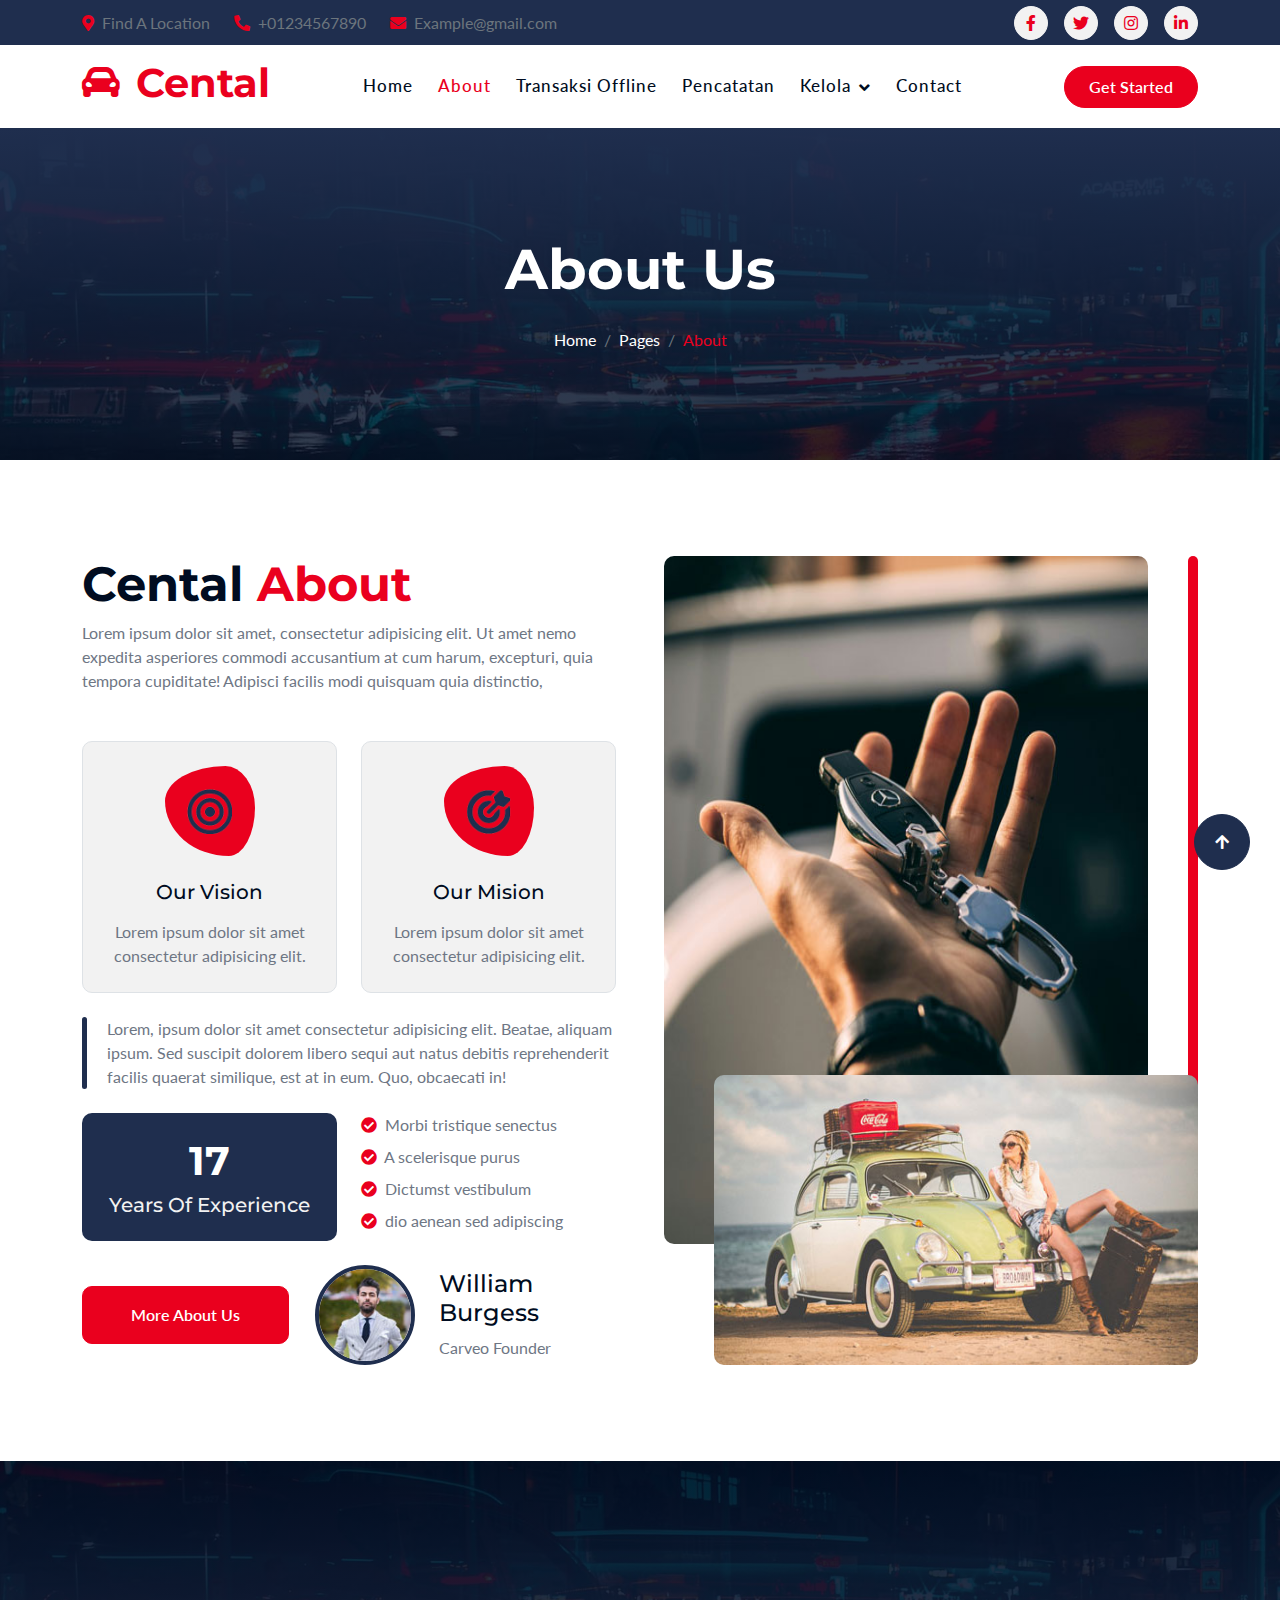
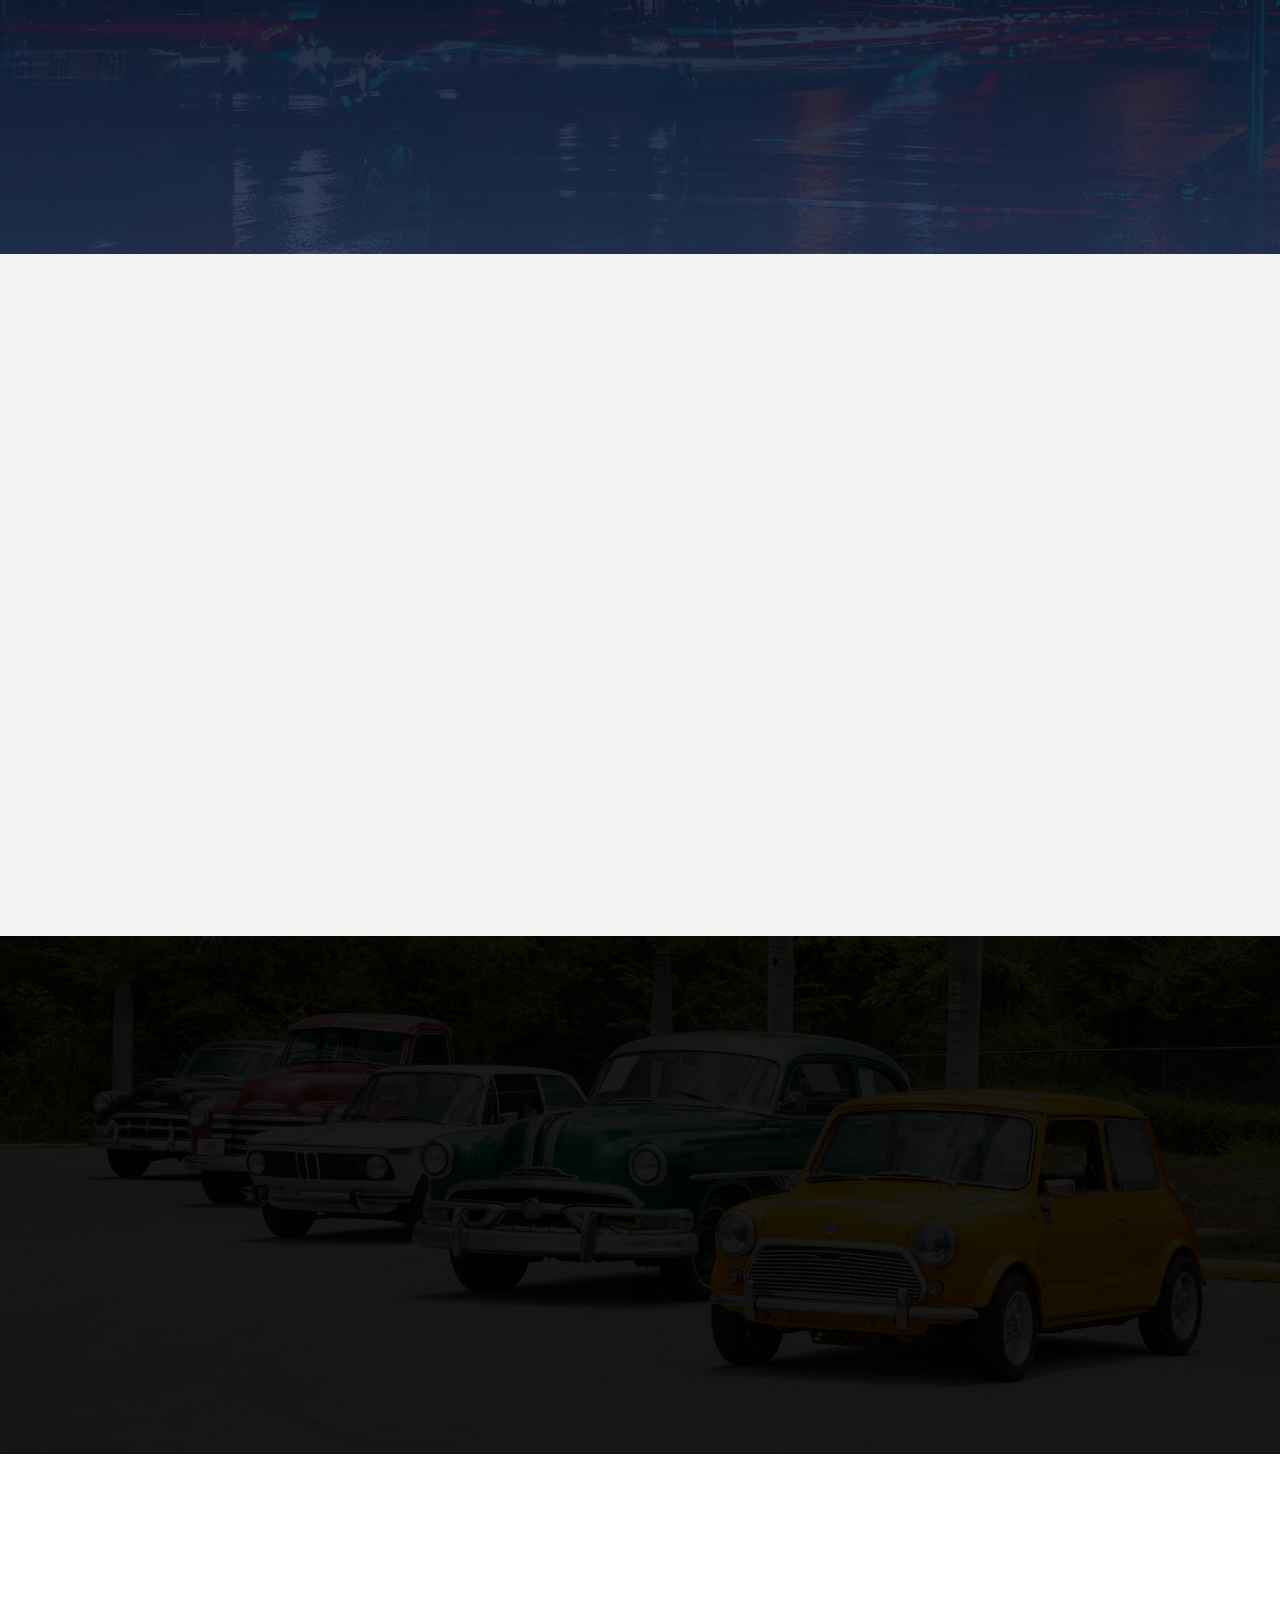
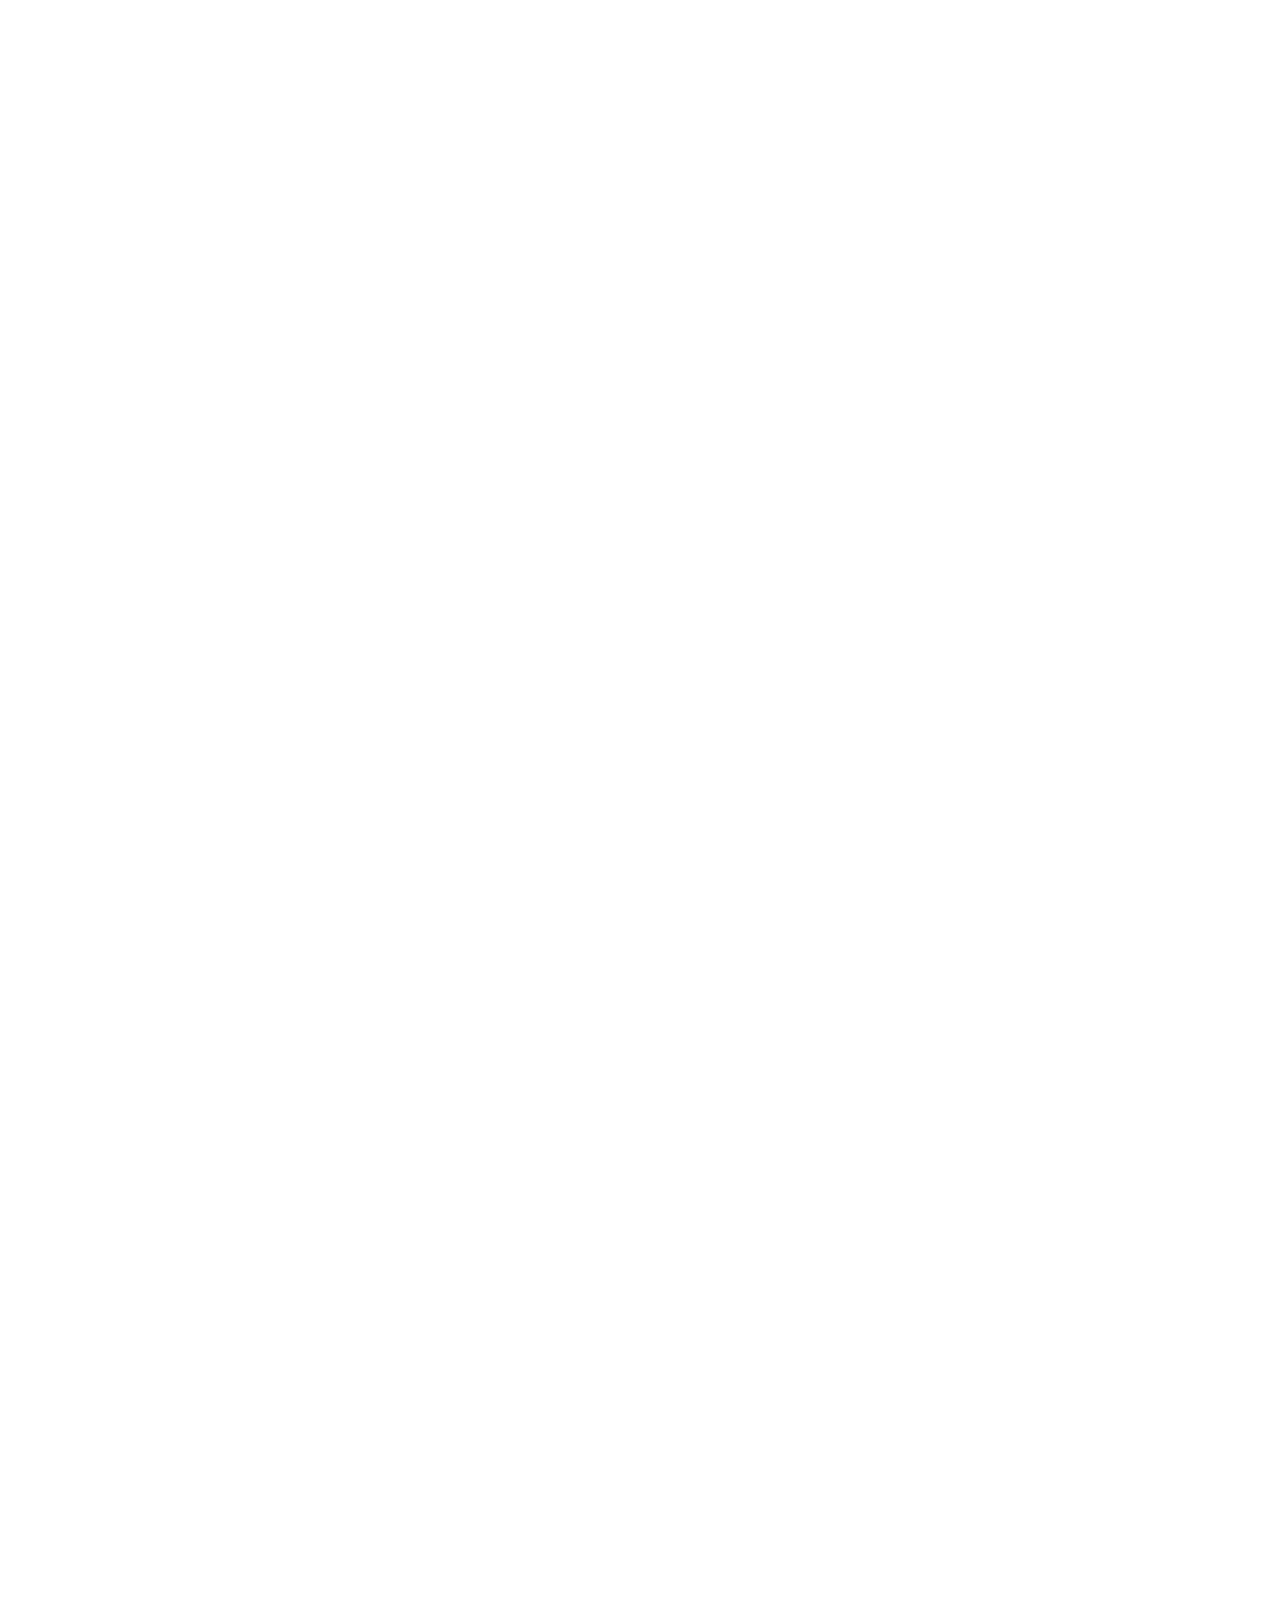
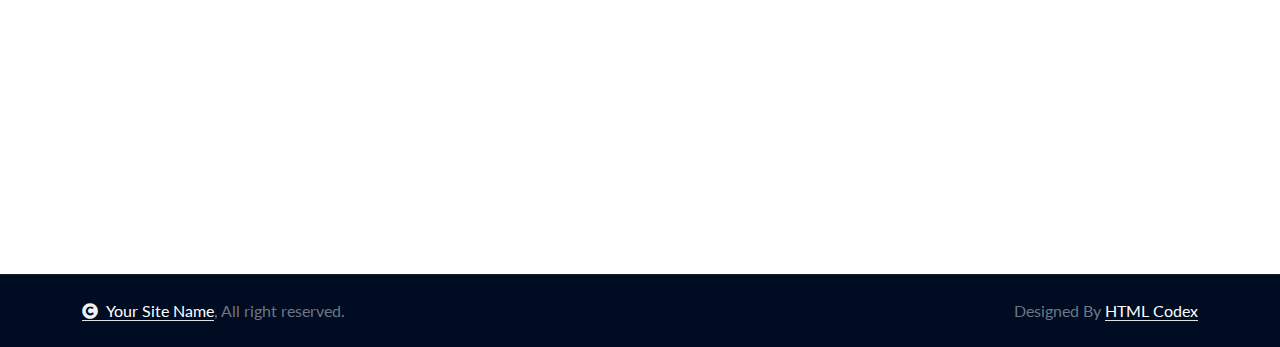
<file: about.html>
<!DOCTYPE html>
<html lang="en">

    <head>
        <meta charset="utf-8">
        <title>Cental - Car Rent Website Template</title>
        <meta content="width=device-width, initial-scale=1.0" name="viewport">
        <meta content="" name="keywords">
        <meta content="" name="description">

        <!-- Google Web Fonts -->
        <link rel="preconnect" href="https://fonts.googleapis.com">
        <link rel="preconnect" href="https://fonts.gstatic.com" crossorigin>
        <link href="https://fonts.googleapis.com/css2?family=Lato:ital,wght@0,400;0,700;0,900;1,400;1,700;1,900&family=Montserrat:ital,wght@0,100..900;1,100..900&display=swap" rel="stylesheet"> 

        <!-- Icon Font Stylesheet -->
        <link rel="stylesheet" href="https://use.fontawesome.com/releases/v5.15.4/css/all.css"/>
        <link href="https://cdn.jsdelivr.net/npm/bootstrap-icons@1.4.1/font/bootstrap-icons.css" rel="stylesheet">

        <!-- Libraries Stylesheet -->
        <link href="lib/animate/animate.min.css" rel="stylesheet">
        <link href="lib/owlcarousel/assets/owl.carousel.min.css" rel="stylesheet">


        <!-- Customized Bootstrap Stylesheet -->
        <link href="css/bootstrap.min.css" rel="stylesheet">

        <!-- Template Stylesheet -->
        <link href="css/style.css" rel="stylesheet">
    </head>

    <body>

        <!-- Spinner Start -->
        <div id="spinner" class="show bg-white position-fixed translate-middle w-100 vh-100 top-50 start-50 d-flex align-items-center justify-content-center">
            <div class="spinner-border text-primary" style="width: 3rem; height: 3rem;" role="status">
                <span class="sr-only">Loading...</span>
            </div>
        </div>
        <!-- Spinner End -->

        <!-- Topbar Start -->
        <div class="container-fluid topbar bg-secondary d-none d-xl-block w-100">
            <div class="container">
                <div class="row gx-0 align-items-center" style="height: 45px;">
                    <div class="col-lg-6 text-center text-lg-start mb-lg-0">
                        <div class="d-flex flex-wrap">
                            <a href="#" class="text-muted me-4"><i class="fas fa-map-marker-alt text-primary me-2"></i>Find A Location</a>
                            <a href="tel:+01234567890" class="text-muted me-4"><i class="fas fa-phone-alt text-primary me-2"></i>+01234567890</a>
                            <a href="mailto:example@gmail.com" class="text-muted me-0"><i class="fas fa-envelope text-primary me-2"></i>Example@gmail.com</a>
                        </div>
                    </div>
                    <div class="col-lg-6 text-center text-lg-end">
                        <div class="d-flex align-items-center justify-content-end">
                            <a href="#" class="btn btn-light btn-sm-square rounded-circle me-3"><i class="fab fa-facebook-f"></i></a>
                            <a href="#" class="btn btn-light btn-sm-square rounded-circle me-3"><i class="fab fa-twitter"></i></a>
                            <a href="#" class="btn btn-light btn-sm-square rounded-circle me-3"><i class="fab fa-instagram"></i></a>
                            <a href="#" class="btn btn-light btn-sm-square rounded-circle me-0"><i class="fab fa-linkedin-in"></i></a>
                        </div>
                    </div>
                </div>
            </div>
        </div>
        <!-- Topbar End -->

         <!-- Navbar & Hero Start -->
         <div class="container-fluid nav-bar sticky-top px-0 px-lg-4 py-2 py-lg-0">
            <div class="container">
                <nav class="navbar navbar-expand-lg navbar-light">
                    <a href="" class="navbar-brand p-0">
                        <h1 class="display-6 text-primary"><i class="fas fa-car-alt me-3"></i></i>Cental</h1>
                        <!-- <img src="img/logo.png" alt="Logo"> -->
                    </a>
                    <button class="navbar-toggler" type="button" data-bs-toggle="collapse" data-bs-target="#navbarCollapse">
                        <span class="fa fa-bars"></span>
                    </button>
                    <div class="collapse navbar-collapse" id="navbarCollapse">
                        <div class="navbar-nav mx-auto py-0">
                            <a href="index.html" class="nav-item nav-link">Home</a>
                            <a href="about.html" class="nav-item nav-link active">About</a>
                            <a href="offline.html" class="nav-item nav-link ">Transaksi Offline</a>
                            <a href="pencatatan.html" class="nav-item nav-link">Pencatatan</a>
                            
                            <div class="nav-item dropdown">
                                <a href="#" class="nav-link dropdown-toggle" data-bs-toggle="dropdown">Kelola</a>
                                <div class="dropdown-menu m-0">
                                    <a href="mobil.html" class="dropdown-item">Mobil</a>
                                    <a href="supir.html" class="dropdown-item">Supir</a>
                                    <a href="pengguna.html" class="dropdown-item">Pengguna</a>
                                    <a href="testimonial.html" class="dropdown-item">Testimonial</a>
                                    <a href="404.html" class="dropdown-item">404 Page</a>
                                </div>
                            </div>
                            <a href="contact.html" class="nav-item nav-link">Contact</a>
                        </div>
                        <a href="#" class="btn btn-primary rounded-pill py-2 px-4">Get Started</a>
                    </div>
                </nav>
            </div>
        </div>
        <!-- Navbar & Hero End -->

        <!-- Header Start -->
        <div class="container-fluid bg-breadcrumb">
            <div class="container text-center py-5" style="max-width: 900px;">
                <h4 class="text-white display-4 mb-4 wow fadeInDown" data-wow-delay="0.1s">About Us</h4>
                <ol class="breadcrumb d-flex justify-content-center mb-0 wow fadeInDown" data-wow-delay="0.3s">
                    <li class="breadcrumb-item"><a href="index.html">Home</a></li>
                    <li class="breadcrumb-item"><a href="#">Pages</a></li>
                    <li class="breadcrumb-item active text-primary">About</li>
                </ol>    
            </div>
        </div>
        <!-- Header End -->

        <!-- About Start -->
        <div class="container-fluid overflow-hidden about py-5">
            <div class="container py-5">
                <div class="row g-5">
                    <div class="col-xl-6 wow fadeInLeft" data-wow-delay="0.2s">
                        <div class="about-item">
                            <div class="pb-5">
                                <h1 class="display-5 text-capitalize">Cental <span class="text-primary">About</span></h1>
                                <p class="mb-0">Lorem ipsum dolor sit amet, consectetur adipisicing elit. Ut amet nemo expedita asperiores commodi accusantium at cum harum, excepturi, quia tempora cupiditate! Adipisci facilis modi quisquam quia distinctio,
                                </p>
                            </div>
                            <div class="row g-4">
                                <div class="col-lg-6">
                                    <div class="about-item-inner border p-4">
                                        <div class="about-icon mb-4">
                                            <img src="img/about-icon-1.png" class="img-fluid w-50 h-50" alt="Icon">
                                        </div>
                                        <h5 class="mb-3">Our Vision</h5>
                                        <p class="mb-0">Lorem ipsum dolor sit amet consectetur adipisicing elit.</p>
                                    </div>
                                </div>
                                <div class="col-lg-6">
                                    <div class="about-item-inner border p-4">
                                        <div class="about-icon mb-4">
                                            <img src="img/about-icon-2.png" class="img-fluid h-50 w-50" alt="Icon">
                                        </div>
                                        <h5 class="mb-3">Our Mision</h5>
                                        <p class="mb-0">Lorem ipsum dolor sit amet consectetur adipisicing elit.</p>
                                    </div>
                                </div>
                            </div>
                            <p class="text-item my-4">Lorem, ipsum dolor sit amet consectetur adipisicing elit. Beatae, aliquam ipsum. Sed suscipit dolorem libero sequi aut natus debitis reprehenderit facilis quaerat similique, est at in eum. Quo, obcaecati in!
                            </p>
                            <div class="row g-4">
                                <div class="col-lg-6">
                                    <div class="text-center rounded bg-secondary p-4">
                                        <h1 class="display-6 text-white">17</h1>
                                        <h5 class="text-light mb-0">Years Of Experience</h5>
                                    </div>
                                </div>
                                <div class="col-lg-6">
                                    <div class="rounded">
                                        <p class="mb-2"><i class="fa fa-check-circle text-primary me-1"></i> Morbi tristique senectus</p>
                                        <p class="mb-2"><i class="fa fa-check-circle text-primary me-1"></i> A scelerisque purus</p>
                                        <p class="mb-2"><i class="fa fa-check-circle text-primary me-1"></i> Dictumst vestibulum</p>
                                        <p class="mb-0"><i class="fa fa-check-circle text-primary me-1"></i> dio aenean sed adipiscing</p>
                                    </div>
                                </div>
                                <div class="col-lg-5 d-flex align-items-center">
                                    <a href="#" class="btn btn-primary rounded py-3 px-5">More About Us</a>
                                </div>
                                <div class="col-lg-7">
                                    <div class="d-flex align-items-center">
                                        <img src="img/attachment-img.jpg" class="img-fluid rounded-circle border border-4 border-secondary" style="width: 100px; height: 100px;" alt="Image">
                                        <div class="ms-4">
                                            <h4>William Burgess</h4>
                                            <p class="mb-0">Carveo Founder</p>
                                        </div>
                                    </div>
                                </div>
                            </div>
                        </div>
                    </div>
                    <div class="col-xl-6 wow fadeInRight" data-wow-delay="0.2s">
                        <div class="about-img">
                            <div class="img-1">
                                <img src="img/about-img.jpg" class="img-fluid rounded h-100 w-100" alt="">
                            </div>
                            <div class="img-2">
                                <img src="img/about-img-1.jpg" class="img-fluid rounded w-100" alt="">
                            </div>
                        </div>
                    </div>
                </div>
            </div>
        </div>
        <!-- About End -->

        <!-- Fact Counter -->
        <div class="container-fluid counter py-5">
            <div class="container py-5">
                <div class="row g-5">
                    <div class="col-md-6 col-lg-6 col-xl-3 wow fadeInUp" data-wow-delay="0.1s">
                        <div class="counter-item text-center">
                            <div class="counter-item-icon mx-auto">
                                <i class="fas fa-thumbs-up fa-2x"></i>
                            </div>
                            <div class="counter-counting my-3">
                                <span class="text-white fs-2 fw-bold" data-toggle="counter-up">829</span>
                                <span class="h1 fw-bold text-white">+</span>
                            </div>
                            <h4 class="text-white mb-0">Happy Clients</h4>
                        </div>
                    </div>
                    <div class="col-md-6 col-lg-6 col-xl-3 wow fadeInUp" data-wow-delay="0.3s">
                        <div class="counter-item text-center">
                            <div class="counter-item-icon mx-auto">
                                <i class="fas fa-car-alt fa-2x"></i>
                            </div>
                            <div class="counter-counting my-3">
                                <span class="text-white fs-2 fw-bold" data-toggle="counter-up">56</span>
                                <span class="h1 fw-bold text-white">+</span>
                            </div>
                            <h4 class="text-white mb-0">Number of Cars</h4>
                        </div>
                    </div>
                    <div class="col-md-6 col-lg-6 col-xl-3 wow fadeInUp" data-wow-delay="0.5s">
                        <div class="counter-item text-center">
                            <div class="counter-item-icon mx-auto">
                                <i class="fas fa-building fa-2x"></i>
                            </div>
                            <div class="counter-counting my-3">
                                <span class="text-white fs-2 fw-bold" data-toggle="counter-up">127</span>
                                <span class="h1 fw-bold text-white">+</span>
                            </div>
                            <h4 class="text-white mb-0">Car Center</h4>
                        </div>
                    </div>
                    <div class="col-md-6 col-lg-6 col-xl-3 wow fadeInUp" data-wow-delay="0.7s">
                        <div class="counter-item text-center">
                            <div class="counter-item-icon mx-auto">
                                <i class="fas fa-clock fa-2x"></i>
                            </div>
                            <div class="counter-counting my-3">
                                <span class="text-white fs-2 fw-bold" data-toggle="counter-up">589</span>
                                <span class="h1 fw-bold text-white">+</span>
                            </div>
                            <h4 class="text-white mb-0">Total kilometers</h4>
                        </div>
                    </div>
                </div>
            </div>
        </div>
        <!-- Fact Counter -->

        <!-- Features Start -->
        <div class="container-fluid feature py-5">
            <div class="container py-5">
                <div class="text-center mx-auto pb-5 wow fadeInUp" data-wow-delay="0.1s" style="max-width: 800px;">
                    <h1 class="display-5 text-capitalize mb-3">Cental <span class="text-primary">Features</span></h1>
                    <p class="mb-0">Lorem ipsum dolor sit amet, consectetur adipisicing elit. Ut amet nemo expedita asperiores commodi accusantium at cum harum, excepturi, quia tempora cupiditate! Adipisci facilis modi quisquam quia distinctio,
                    </p>
                </div>
                <div class="row g-4 align-items-center">
                    <div class="col-xl-4">
                        <div class="row gy-4 gx-0">
                            <div class="col-12 wow fadeInUp" data-wow-delay="0.1s">
                                <div class="feature-item">
                                    <div class="feature-icon">
                                        <span class="fa fa-trophy fa-2x"></span>
                                    </div>
                                    <div class="ms-4">
                                        <h5 class="mb-3">First Class services</h5>
                                        <p class="mb-0">Lorem ipsum dolor sit amet consectetur adipisicing elit. Consectetur, in illum aperiam ullam magni eligendi?</p>
                                    </div>
                                </div>
                            </div>
                            <div class="col-12 wow fadeInUp" data-wow-delay="0.3s">
                                <div class="feature-item">
                                    <div class="feature-icon">
                                        <span class="fa fa-road fa-2x"></span>
                                    </div>
                                    <div class="ms-4">
                                        <h5 class="mb-3">24/7 road assistance</h5>
                                        <p class="mb-0">Lorem ipsum dolor sit amet consectetur adipisicing elit. Consectetur, in illum aperiam ullam magni eligendi?</p>
                                    </div>
                                </div>
                            </div>
                        </div>
                    </div>
                    <div class="col-lg-12 col-xl-4 wow fadeInUp" data-wow-delay="0.2s">
                        <img src="img/features-img.png" class="img-fluid w-100" style="object-fit: cover;" alt="Img">
                    </div>
                    <div class="col-xl-4">
                        <div class="row gy-4 gx-0">
                            <div class="col-12 wow fadeInUp" data-wow-delay="0.1s">
                                <div class="feature-item justify-content-end">
                                    <div class="text-end me-4">
                                        <h5 class="mb-3">Quality at Minimum</h5>
                                        <p class="mb-0">Lorem ipsum dolor sit amet consectetur adipisicing elit. Consectetur, in illum aperiam ullam magni eligendi?</p>
                                    </div>
                                    <div class="feature-icon">
                                        <span class="fa fa-tag fa-2x"></span>
                                    </div>
                                </div>
                            </div>
                            <div class="col-12 wow fadeInUp" data-wow-delay="0.3s">
                                <div class="feature-item justify-content-end">
                                    <div class="text-end me-4">
                                        <h5 class="mb-3">Free Pick-Up & Drop-Off</h5>
                                        <p class="mb-0">Lorem ipsum dolor sit amet consectetur adipisicing elit. Consectetur, in illum aperiam ullam magni eligendi?</p>
                                    </div>
                                    <div class="feature-icon">
                                        <span class="fa fa-map-pin fa-2x"></span>
                                    </div>
                                </div>
                            </div>
                        </div>
                    </div>
                </div>
            </div>
        </div>
        <!-- Features End -->

        <!-- Car Steps Start -->
        <div class="container-fluid steps py-5">
            <div class="container py-5">
                <div class="text-center mx-auto pb-5 wow fadeInUp" data-wow-delay="0.1s" style="max-width: 800px;">
                    <h1 class="display-5 text-capitalize text-white mb-3">Cental<span class="text-primary"> Process</span></h1>
                    <p class="mb-0 text-white">Lorem ipsum dolor sit amet, consectetur adipisicing elit. Ut amet nemo expedita asperiores commodi accusantium at cum harum, excepturi, quia tempora cupiditate! Adipisci facilis modi quisquam quia distinctio,
                    </p>
                </div>
                <div class="row g-4">
                    <div class="col-lg-4 wow fadeInUp" data-wow-delay="0.1s">
                        <div class="steps-item p-4 mb-4">
                            <h4>Come In Contact</h4>
                            <p class="mb-0">Lorem ipsum dolor sit amet consectetur adipisicing elit. Ad, dolorem!</p>
                            <div class="setps-number">01.</div>
                        </div>
                    </div>
                    <div class="col-lg-4 wow fadeInUp" data-wow-delay="0.3s">
                        <div class="steps-item p-4 mb-4">
                            <h4>Choose A Car</h4>
                            <p class="mb-0">Lorem ipsum dolor sit amet consectetur adipisicing elit. Ad, dolorem!</p>
                            <div class="setps-number">02.</div>
                        </div>
                    </div>
                    <div class="col-lg-4 wow fadeInUp" data-wow-delay="0.5s">
                        <div class="steps-item p-4 mb-4">
                            <h4>Enjoy Driving</h4>
                            <p class="mb-0">Lorem ipsum dolor sit amet consectetur adipisicing elit. Ad, dolorem!</p>
                            <div class="setps-number">03.</div>
                        </div>
                    </div>
                </div>
            </div>
        </div>
        <!-- Car Steps End -->

        <!-- Team Start -->
        <div class="container-fluid team py-5">
            <div class="container py-5">
                <div class="text-center mx-auto pb-5 wow fadeInUp" data-wow-delay="0.1s" style="max-width: 800px;">
                    <h1 class="display-5 text-capitalize mb-3">Customer<span class="text-primary"> Suport</span> Center</h1>
                    <p class="mb-0">Lorem ipsum dolor sit amet, consectetur adipisicing elit. Ut amet nemo expedita asperiores commodi accusantium at cum harum, excepturi, quia tempora cupiditate! Adipisci facilis modi quisquam quia distinctio,
                    </p>
                </div>
                <div class="row g-4">
                    <div class="col-md-6 col-lg-6 col-xl-3 wow fadeInUp" data-wow-delay="0.1s">
                        <div class="team-item p-4 pt-0">
                            <div class="team-img">
                                <img src="img/team-1.jpg" class="img-fluid rounded w-100" alt="Image">
                            </div>
                            <div class="team-content pt-4">
                                <h4>MARTIN DOE</h4>
                                <p>Profession</p>
                                <div class="team-icon d-flex justify-content-center">
                                    <a class="btn btn-square btn-light rounded-circle mx-1" href=""><i class="fab fa-facebook-f"></i></a>
                                    <a class="btn btn-square btn-light rounded-circle mx-1" href=""><i class="fab fa-twitter"></i></a>
                                    <a class="btn btn-square btn-light rounded-circle mx-1" href=""><i class="fab fa-instagram"></i></a>
                                    <a class="btn btn-square btn-light rounded-circle mx-1" href=""><i class="fab fa-linkedin-in"></i></a>
                                </div>
                            </div>
                        </div>
                    </div>
                    <div class="col-md-6 col-lg-6 col-xl-3 wow fadeInUp" data-wow-delay="0.3s">
                        <div class="team-item p-4 pt-0">
                            <div class="team-img">
                                <img src="img/team-2.jpg" class="img-fluid rounded w-100" alt="Image">
                            </div>
                            <div class="team-content pt-4">
                                <h4>MARTIN DOE</h4>
                                <p>Profession</p>
                                <div class="team-icon d-flex justify-content-center">
                                    <a class="btn btn-square btn-light rounded-circle mx-1" href=""><i class="fab fa-facebook-f"></i></a>
                                    <a class="btn btn-square btn-light rounded-circle mx-1" href=""><i class="fab fa-twitter"></i></a>
                                    <a class="btn btn-square btn-light rounded-circle mx-1" href=""><i class="fab fa-instagram"></i></a>
                                    <a class="btn btn-square btn-light rounded-circle mx-1" href=""><i class="fab fa-linkedin-in"></i></a>
                                </div>
                            </div>
                        </div>
                    </div>
                    <div class="col-md-6 col-lg-6 col-xl-3 wow fadeInUp" data-wow-delay="0.5s">
                        <div class="team-item p-4 pt-0">
                            <div class="team-img">
                                <img src="img/team-3.jpg" class="img-fluid rounded w-100" alt="Image">
                            </div>
                            <div class="team-content pt-4">
                                <h4>MARTIN DOE</h4>
                                <p>Profession</p>
                                <div class="team-icon d-flex justify-content-center">
                                    <a class="btn btn-square btn-light rounded-circle mx-1" href=""><i class="fab fa-facebook-f"></i></a>
                                    <a class="btn btn-square btn-light rounded-circle mx-1" href=""><i class="fab fa-twitter"></i></a>
                                    <a class="btn btn-square btn-light rounded-circle mx-1" href=""><i class="fab fa-instagram"></i></a>
                                    <a class="btn btn-square btn-light rounded-circle mx-1" href=""><i class="fab fa-linkedin-in"></i></a>
                                </div>
                            </div>
                        </div>
                    </div>
                    <div class="col-md-6 col-lg-6 col-xl-3 wow fadeInUp" data-wow-delay="0.7s">
                        <div class="team-item p-4 pt-0">
                            <div class="team-img">
                                <img src="img/team-4.jpg" class="img-fluid rounded w-100" alt="Image">
                            </div>
                            <div class="team-content pt-4">
                                <h4>MARTIN DOE</h4>
                                <p>Profession</p>
                                <div class="team-icon d-flex justify-content-center">
                                    <a class="btn btn-square btn-light rounded-circle mx-1" href=""><i class="fab fa-facebook-f"></i></a>
                                    <a class="btn btn-square btn-light rounded-circle mx-1" href=""><i class="fab fa-twitter"></i></a>
                                    <a class="btn btn-square btn-light rounded-circle mx-1" href=""><i class="fab fa-instagram"></i></a>
                                    <a class="btn btn-square btn-light rounded-circle mx-1" href=""><i class="fab fa-linkedin-in"></i></a>
                                </div>
                            </div>
                        </div>
                    </div>
                </div>
            </div>
        </div>
        <!-- Team End -->

        <!-- Banner Start -->
        <div class="container-fluid banner pb-5 wow zoomInDown" data-wow-delay="0.1s">
            <div class="container pb-5">
                <div class="banner-item rounded">
                    <img src="img/banner-1.jpg" class="img-fluid rounded w-100" alt="">
                    <div class="banner-content">
                        <h2 class="text-primary">Rent Your Car</h2>
                        <h1 class="text-white">Interested in Renting?</h1>
                        <p class="text-white">Don't hesitate and send us a message.</p>
                        <div class="banner-btn">
                            <a href="#" class="btn btn-secondary rounded-pill py-3 px-4 px-md-5 me-2">WhatchApp</a>
                            <a href="#" class="btn btn-primary rounded-pill py-3 px-4 px-md-5 ms-2">Contact Us</a>
                        </div>
                    </div>
                </div>
            </div>
        </div>
        <!-- Banner End -->

        <!-- Footer Start -->
        <div class="container-fluid footer py-5 wow fadeIn" data-wow-delay="0.2s">
            <div class="container py-5">
                <div class="row g-5">
                    <div class="col-md-6 col-lg-6 col-xl-3">
                        <div class="footer-item d-flex flex-column">
                            <div class="footer-item">
                                <h4 class="text-white mb-4">About Us</h4>
                                <p class="mb-3">Dolor amet sit justo amet elitr clita ipsum elitr est.Lorem ipsum dolor sit amet, consectetur adipiscing elit consectetur adipiscing elit.</p>
                            </div>
                            <div class="position-relative">
                                <input class="form-control rounded-pill w-100 py-3 ps-4 pe-5" type="text" placeholder="Enter your email">
                                <button type="button" class="btn btn-secondary rounded-pill position-absolute top-0 end-0 py-2 mt-2 me-2">Subscribe</button>
                            </div>
                        </div>
                    </div>
                    <div class="col-md-6 col-lg-6 col-xl-3">
                        <div class="footer-item d-flex flex-column">
                            <h4 class="text-white mb-4">Quick Links</h4>
                            <a href="#"><i class="fas fa-angle-right me-2"></i> About</a>
                            <a href="#"><i class="fas fa-angle-right me-2"></i> Cars</a>
                            <a href="#"><i class="fas fa-angle-right me-2"></i> Car Types</a>
                            <a href="#"><i class="fas fa-angle-right me-2"></i> Team</a>
                            <a href="#"><i class="fas fa-angle-right me-2"></i> Contact us</a>
                            <a href="#"><i class="fas fa-angle-right me-2"></i> Terms & Conditions</a>
                        </div>
                    </div>
                    <div class="col-md-6 col-lg-6 col-xl-3">
                        <div class="footer-item d-flex flex-column">
                            <h4 class="text-white mb-4">Business Hours</h4>
                            <div class="mb-3">
                                <h6 class="text-muted mb-0">Mon - Friday:</h6>
                                <p class="text-white mb-0">09.00 am to 07.00 pm</p>
                            </div>
                            <div class="mb-3">
                                <h6 class="text-muted mb-0">Saturday:</h6>
                                <p class="text-white mb-0">10.00 am to 05.00 pm</p>
                            </div>
                            <div class="mb-3">
                                <h6 class="text-muted mb-0">Vacation:</h6>
                                <p class="text-white mb-0">All Sunday is our vacation</p>
                            </div>
                        </div>
                    </div>
                    <div class="col-md-6 col-lg-6 col-xl-3">
                        <div class="footer-item d-flex flex-column">
                            <h4 class="text-white mb-4">Contact Info</h4>
                            <a href="#"><i class="fa fa-map-marker-alt me-2"></i> 123 Street, New York, USA</a>
                            <a href="mailto:info@example.com"><i class="fas fa-envelope me-2"></i> info@example.com</a>
                            <a href="tel:+012 345 67890"><i class="fas fa-phone me-2"></i> +012 345 67890</a>
                            <a href="tel:+012 345 67890" class="mb-3"><i class="fas fa-print me-2"></i> +012 345 67890</a>
                            <div class="d-flex">
                                <a class="btn btn-secondary btn-md-square rounded-circle me-3" href=""><i class="fab fa-facebook-f text-white"></i></a>
                                <a class="btn btn-secondary btn-md-square rounded-circle me-3" href=""><i class="fab fa-twitter text-white"></i></a>
                                <a class="btn btn-secondary btn-md-square rounded-circle me-3" href=""><i class="fab fa-instagram text-white"></i></a>
                                <a class="btn btn-secondary btn-md-square rounded-circle me-0" href=""><i class="fab fa-linkedin-in text-white"></i></a>
                            </div>
                        </div>
                    </div>
                </div>
            </div>
        </div>
        <!-- Footer End -->
        
        <!-- Copyright Start -->
        <div class="container-fluid copyright py-4">
            <div class="container">
                <div class="row g-4 align-items-center">
                    <div class="col-md-6 text-center text-md-start mb-md-0">
                        <span class="text-body"><a href="#" class="border-bottom text-white"><i class="fas fa-copyright text-light me-2"></i>Your Site Name</a>, All right reserved.</span>
                    </div>
                    <div class="col-md-6 text-center text-md-end text-body">
                        <!--/*** This template is free as long as you keep the below author’s credit link/attribution link/backlink. ***/-->
                        <!--/*** If you'd like to use the template without the below author’s credit link/attribution link/backlink, ***/-->
                        <!--/*** you can purchase the Credit Removal License from "https://htmlcodex.com/credit-removal". ***/-->
                        Designed By <a class="border-bottom text-white" href="https://htmlcodex.com">HTML Codex</a>
                    </div>
                </div>
            </div>
        </div>
        <!-- Copyright End -->


        <!-- Back to Top -->
        <a href="#" class="btn btn-secondary btn-lg-square rounded-circle back-to-top"><i class="fa fa-arrow-up"></i></a>   

        
    <!-- JavaScript Libraries -->
    <script src="https://ajax.googleapis.com/ajax/libs/jquery/3.6.4/jquery.min.js"></script>
    <script src="https://cdn.jsdelivr.net/npm/bootstrap@5.0.0/dist/js/bootstrap.bundle.min.js"></script>
    <script src="lib/wow/wow.min.js"></script>
    <script src="lib/easing/easing.min.js"></script>
    <script src="lib/waypoints/waypoints.min.js"></script>
    <script src="lib/counterup/counterup.min.js"></script>
    <script src="lib/owlcarousel/owl.carousel.min.js"></script>
    

    <!-- Template Javascript -->
    <script src="js/main.js"></script>
    </body>

</html>
</file>
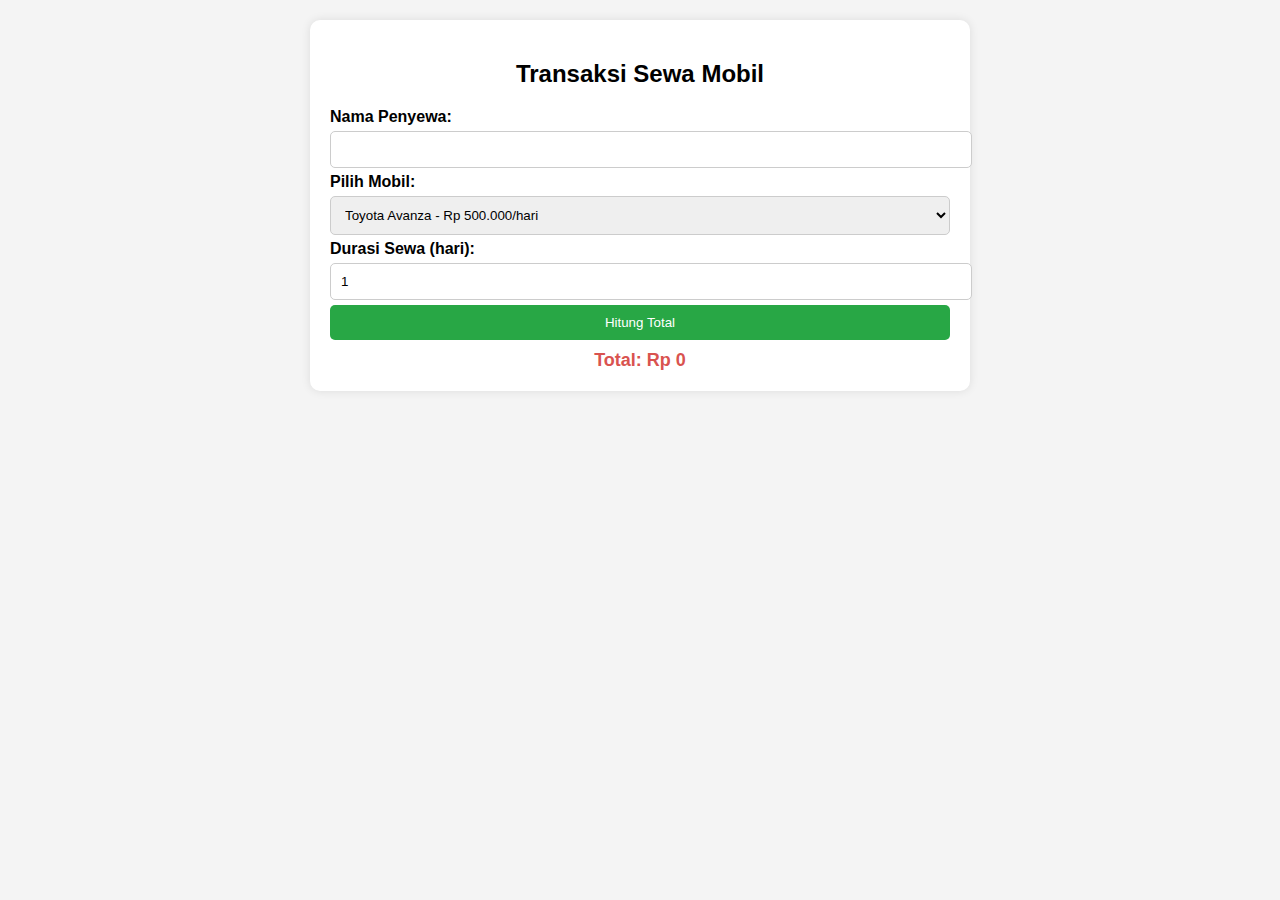
<file: coba.html>
<!DOCTYPE html>
<html lang="id">
<head>
    <meta charset="UTF-8">
    <meta name="viewport" content="width=device-width, initial-scale=1.0">
    <title>Menu Transaksi Sewa Mobil</title>
    <style>
        body {
            font-family: Arial, sans-serif;
            background-color: #f4f4f4;
            margin: 0;
            padding: 20px;
        }
        .container {
            width: 50%;
            margin: auto;
            background: white;
            padding: 20px;
            border-radius: 10px;
            box-shadow: 0 0 10px rgba(0, 0, 0, 0.1);
        }
        h2 {
            text-align: center;
        }
        label {
            font-weight: bold;
        }
        input, select {
            width: 100%;
            padding: 10px;
            margin: 5px 0;
            border: 1px solid #ccc;
            border-radius: 5px;
        }
        button {
            width: 100%;
            padding: 10px;
            background: #28a745;
            color: white;
            border: none;
            border-radius: 5px;
            cursor: pointer;
        }
        button:hover {
            background: #218838;
        }
        .total {
            margin-top: 10px;
            font-size: 18px;
            font-weight: bold;
            color: #d9534f;
            text-align: center;
        }
    </style>
</head>
<body>

    <div class="container">
        <h2>Transaksi Sewa Mobil</h2>
        <form id="sewaForm">
            <label for="nama">Nama Penyewa:</label>
            <input type="text" id="nama" required>

            <label for="mobil">Pilih Mobil:</label>
            <select id="mobil">
                <option value="500000">Toyota Avanza - Rp 500.000/hari</option>
                <option value="700000">Honda CRV - Rp 700.000/hari</option>
                <option value="900000">Mitsubishi Pajero - Rp 900.000/hari</option>
            </select>

            <label for="durasi">Durasi Sewa (hari):</label>
            <input type="number" id="durasi" min="1" value="1">

            <button type="button" onclick="hitungTotal()">Hitung Total</button>

            <div class="total" id="totalBiaya">Total: Rp 0</div>
        </form>
    </div>

    <script>
        function hitungTotal() {
            let hargaMobil = document.getElementById("mobil").value;
            let durasi = document.getElementById("durasi").value;
            let total = hargaMobil * durasi;
            document.getElementById("totalBiaya").innerText = "Total: Rp " + total.toLocaleString();
        }
    </script>

</body>
</html>
</file>
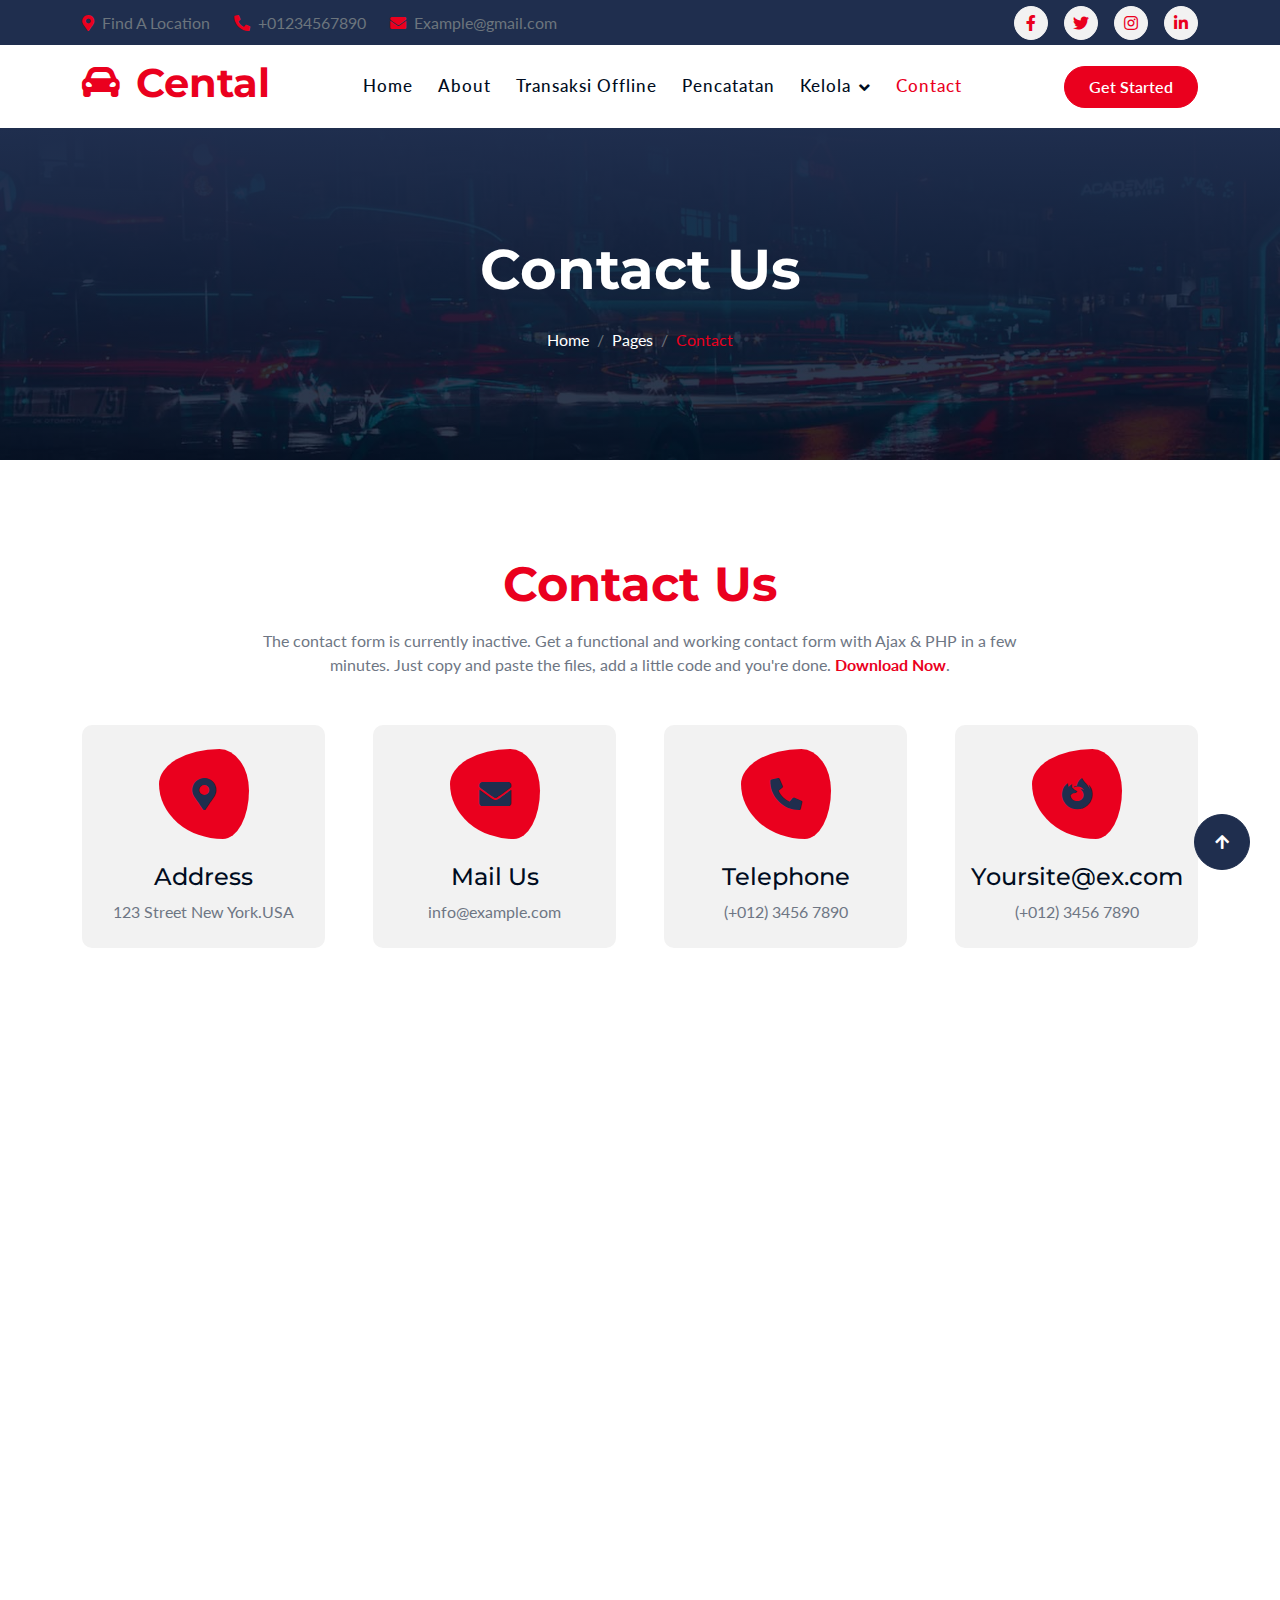
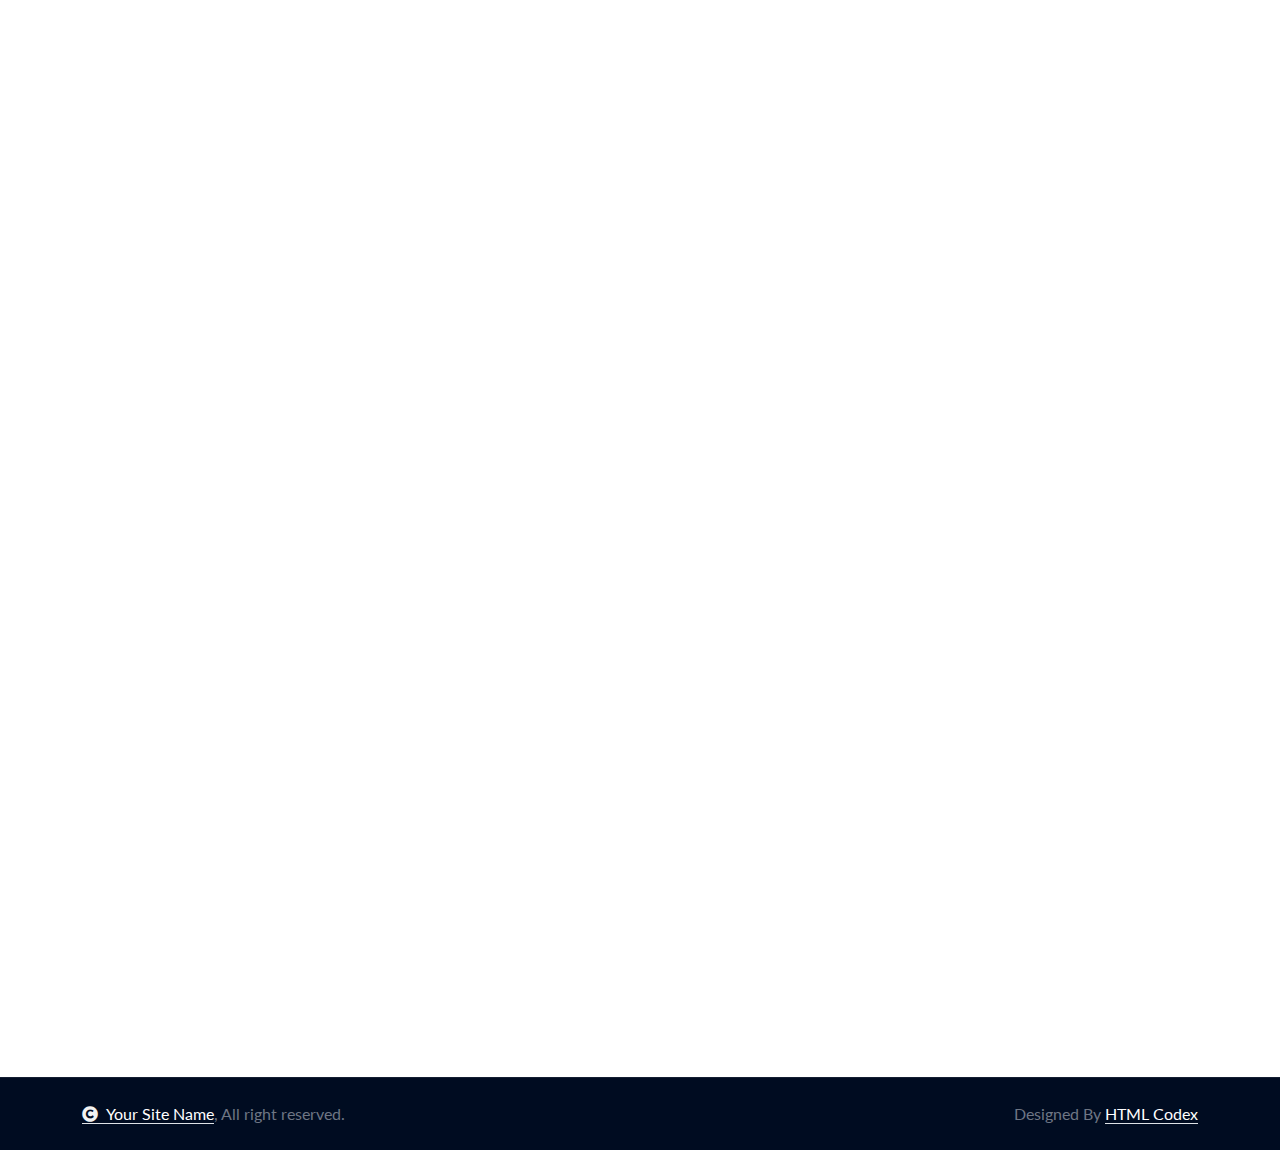
<file: contact.html>
<!DOCTYPE html>
<html lang="en">

    <head>
        <meta charset="utf-8">
        <title>Cental - Car Rent Website Template</title>
        <meta content="width=device-width, initial-scale=1.0" name="viewport">
        <meta content="" name="keywords">
        <meta content="" name="description">

        <!-- Google Web Fonts -->
        <link rel="preconnect" href="https://fonts.googleapis.com">
        <link rel="preconnect" href="https://fonts.gstatic.com" crossorigin>
        <link href="https://fonts.googleapis.com/css2?family=Lato:ital,wght@0,400;0,700;0,900;1,400;1,700;1,900&family=Montserrat:ital,wght@0,100..900;1,100..900&display=swap" rel="stylesheet"> 

        <!-- Icon Font Stylesheet -->
        <link rel="stylesheet" href="https://use.fontawesome.com/releases/v5.15.4/css/all.css"/>
        <link href="https://cdn.jsdelivr.net/npm/bootstrap-icons@1.4.1/font/bootstrap-icons.css" rel="stylesheet">

        <!-- Libraries Stylesheet -->
        <link href="lib/animate/animate.min.css" rel="stylesheet">
        <link href="lib/owlcarousel/assets/owl.carousel.min.css" rel="stylesheet">


        <!-- Customized Bootstrap Stylesheet -->
        <link href="css/bootstrap.min.css" rel="stylesheet">

        <!-- Template Stylesheet -->
        <link href="css/style.css" rel="stylesheet">
    </head>

    <body>

        <!-- Spinner Start -->
        <div id="spinner" class="show bg-white position-fixed translate-middle w-100 vh-100 top-50 start-50 d-flex align-items-center justify-content-center">
            <div class="spinner-border text-primary" style="width: 3rem; height: 3rem;" role="status">
                <span class="sr-only">Loading...</span>
            </div>
        </div>
        <!-- Spinner End -->

        <!-- Topbar Start -->
        <div class="container-fluid topbar bg-secondary d-none d-xl-block w-100">
            <div class="container">
                <div class="row gx-0 align-items-center" style="height: 45px;">
                    <div class="col-lg-6 text-center text-lg-start mb-lg-0">
                        <div class="d-flex flex-wrap">
                            <a href="#" class="text-muted me-4"><i class="fas fa-map-marker-alt text-primary me-2"></i>Find A Location</a>
                            <a href="tel:+01234567890" class="text-muted me-4"><i class="fas fa-phone-alt text-primary me-2"></i>+01234567890</a>
                            <a href="mailto:example@gmail.com" class="text-muted me-0"><i class="fas fa-envelope text-primary me-2"></i>Example@gmail.com</a>
                        </div>
                    </div>
                    <div class="col-lg-6 text-center text-lg-end">
                        <div class="d-flex align-items-center justify-content-end">
                            <a href="#" class="btn btn-light btn-sm-square rounded-circle me-3"><i class="fab fa-facebook-f"></i></a>
                            <a href="#" class="btn btn-light btn-sm-square rounded-circle me-3"><i class="fab fa-twitter"></i></a>
                            <a href="#" class="btn btn-light btn-sm-square rounded-circle me-3"><i class="fab fa-instagram"></i></a>
                            <a href="#" class="btn btn-light btn-sm-square rounded-circle me-0"><i class="fab fa-linkedin-in"></i></a>
                        </div>
                    </div>
                </div>
            </div>
        </div>
        <!-- Topbar End -->

        <!-- Navbar & Hero Start -->
        <div class="container-fluid nav-bar sticky-top px-0 px-lg-4 py-2 py-lg-0">
            <div class="container">
                <nav class="navbar navbar-expand-lg navbar-light">
                    <a href="" class="navbar-brand p-0">
                        <h1 class="display-6 text-primary"><i class="fas fa-car-alt me-3"></i></i>Cental</h1>
                        <!-- <img src="img/logo.png" alt="Logo"> -->
                    </a>
                    <button class="navbar-toggler" type="button" data-bs-toggle="collapse" data-bs-target="#navbarCollapse">
                        <span class="fa fa-bars"></span>
                    </button>
                    <div class="collapse navbar-collapse" id="navbarCollapse">
                        <div class="navbar-nav mx-auto py-0">
                            <a href="index.html" class="nav-item nav-link">Home</a>
                            <a href="about.html" class="nav-item nav-link">About</a>
                            <a href="offline.html" class="nav-item nav-link ">Transaksi Offline</a>
                            <a href="pencatatan.html" class="nav-item nav-link">Pencatatan</a>
                            
                            <div class="nav-item dropdown">
                                <a href="#" class="nav-link dropdown-toggle" data-bs-toggle="dropdown">Kelola</a>
                                <div class="dropdown-menu m-0">
                                    <a href="mobil.html" class="dropdown-item">Mobil</a>
                                    <a href="supir.html" class="dropdown-item">Supir</a>
                                    <a href="pengguna.html" class="dropdown-item">Pengguna</a>
                                    <a href="testimonial.html" class="dropdown-item">Testimonial</a>
                                    <a href="404.html" class="dropdown-item">404 Page</a>
                                </div>
                            </div>
                            <a href="contact.html" class="nav-item nav-link active">Contact</a>
                        </div>
                        <a href="#" class="btn btn-primary rounded-pill py-2 px-4">Get Started</a>
                    </div>
                </nav>
            </div>
        </div>
        <!-- Navbar & Hero End -->

        <!-- Header Start -->
        <div class="container-fluid bg-breadcrumb">
            <div class="container text-center py-5" style="max-width: 900px;">
                <h4 class="text-white display-4 mb-4 wow fadeInDown" data-wow-delay="0.1s">Contact Us</h4>
                <ol class="breadcrumb d-flex justify-content-center mb-0 wow fadeInDown" data-wow-delay="0.3s">
                    <li class="breadcrumb-item"><a href="index.html">Home</a></li>
                    <li class="breadcrumb-item"><a href="#">Pages</a></li>
                    <li class="breadcrumb-item active text-primary">Contact</li>
                </ol>    
            </div>
        </div>
        <!-- Header End -->

        <!-- Contact Start -->
        <div class="container-fluid contact py-5">
            <div class="container py-5">
                <div class="text-center mx-auto pb-5 wow fadeInUp" data-wow-delay="0.1s" style="max-width: 800px;">
                    <h1 class="display-5 text-capitalize text-primary mb-3">Contact Us</h1>
                    <p class="mb-0">The contact form is currently inactive. Get a functional and working contact form with Ajax & PHP in a few minutes. Just copy and paste the files, add a little code and you're done. <a class="text-primary fw-bold" href="https://htmlcodex.com/contact-form">Download Now</a>.</p>
                </div>
                <div class="row g-5">
                    <div class="col-12 wow fadeInUp" data-wow-delay="0.1s">
                        <div class="row g-5">
                            <div class="col-md-6 col-lg-6 col-xl-3">
                                <div class="contact-add-item p-4">
                                    <div class="contact-icon mb-4">
                                        <i class="fas fa-map-marker-alt fa-2x"></i>
                                    </div>
                                    <div>
                                        <h4>Address</h4>
                                        <p class="mb-0">123 Street New York.USA</p>
                                    </div>
                                </div>
                            </div>
                            <div class="col-md-6 col-lg-6 col-xl-3 wow fadeInUp" data-wow-delay="0.3s">
                                <div class="contact-add-item p-4">
                                    <div class="contact-icon mb-4">
                                        <i class="fas fa-envelope fa-2x"></i>
                                    </div>
                                    <div>
                                        <h4>Mail Us</h4>
                                        <p class="mb-0">info@example.com</p>
                                    </div>
                                </div>
                            </div>
                            <div class="col-md-6 col-lg-6 col-xl-3 wow fadeInUp" data-wow-delay="0.5s">
                                <div class="contact-add-item p-4">
                                    <div class="contact-icon mb-4">
                                        <i class="fa fa-phone-alt fa-2x"></i>
                                    </div>
                                    <div>
                                        <h4>Telephone</h4>
                                        <p class="mb-0">(+012) 3456 7890</p>
                                    </div>
                                </div>
                            </div>
                            <div class="col-md-6 col-lg-6 col-xl-3 wow fadeInUp" data-wow-delay="0.7s">
                                <div class="contact-add-item p-4">
                                    <div class="contact-icon mb-4">
                                        <i class="fab fa-firefox-browser fa-2x"></i>
                                    </div>
                                    <div>
                                        <h4>Yoursite@ex.com</h4>
                                        <p class="mb-0">(+012) 3456 7890</p>
                                    </div>
                                </div>
                            </div>
                        </div>
                    </div>
                    <div class="col-xl-6 wow fadeInUp" data-wow-delay="0.1s">
                        <div class="bg-secondary p-5 rounded">
                            <h4 class="text-primary mb-4">Send Your Message</h4>
                            <form>
                                <div class="row g-4">
                                    <div class="col-lg-12 col-xl-6">
                                        <div class="form-floating">
                                            <input type="text" class="form-control" id="name" placeholder="Your Name">
                                            <label for="name">Your Name</label>
                                        </div>
                                    </div>
                                    <div class="col-lg-12 col-xl-6">
                                        <div class="form-floating">
                                            <input type="email" class="form-control" id="email" placeholder="Your Email">
                                            <label for="email">Your Email</label>
                                        </div>
                                    </div>
                                    <div class="col-lg-12 col-xl-6">
                                        <div class="form-floating">
                                            <input type="phone" class="form-control" id="phone" placeholder="Phone">
                                            <label for="phone">Your Phone</label>
                                        </div>
                                    </div>
                                    <div class="col-lg-12 col-xl-6">
                                        <div class="form-floating">
                                            <input type="text" class="form-control" id="project" placeholder="Project">
                                            <label for="project">Your Project</label>
                                        </div>
                                    </div>
                                    <div class="col-12">
                                        <div class="form-floating">
                                            <input type="text" class="form-control" id="subject" placeholder="Subject">
                                            <label for="subject">Subject</label>
                                        </div>
                                    </div>
                                    <div class="col-12">
                                        <div class="form-floating">
                                            <textarea class="form-control" placeholder="Leave a message here" id="message" style="height: 160px"></textarea>
                                            <label for="message">Message</label>
                                        </div>

                                    </div>
                                    <div class="col-12">
                                        <button class="btn btn-light w-100 py-3">Send Message</button>
                                    </div>
                                </div>
                            </form>
                        </div>
                    </div> 
                    <div class="col-12 col-xl-1 wow fadeInUp" data-wow-delay="0.3s">
                        <div class="d-flex flex-xl-column align-items-center justify-content-center">
                            <a class="btn btn-xl-square btn-light rounded-circle mb-0 mb-xl-4 me-4 me-xl-0" href=""><i class="fab fa-facebook-f"></i></a>
                            <a class="btn btn-xl-square btn-light rounded-circle mb-0 mb-xl-4 me-4 me-xl-0" href=""><i class="fab fa-twitter"></i></a>
                            <a class="btn btn-xl-square btn-light rounded-circle mb-0 mb-xl-4 me-4 me-xl-0" href=""><i class="fab fa-instagram"></i></a>
                            <a class="btn btn-xl-square btn-light rounded-circle mb-0 mb-xl-0 me-0 me-xl-0" href=""><i class="fab fa-linkedin-in"></i></a>
                        </div>
                    </div>
                    <div class="col-12 col-xl-5 wow fadeInUp" data-wow-delay="0.1s">
                        <div class="p-5 bg-light rounded">
                            <div class="bg-white rounded p-4 mb-4">
                                <h4 class="mb-3">Our Branch 01</h4>
                                <div class="d-flex align-items-center flex-shrink-0 mb-3">
                                    <p class="mb-0 text-dark me-2">Address:</p><i class="fas fa-map-marker-alt text-primary me-2"></i><p class="mb-0">123 Street New York.USA</p>
                                </div>
                                <div class="d-flex align-items-center">
                                    <p class="mb-0 text-dark me-2">Telephone:</p><i class="fa fa-phone-alt text-primary me-2"></i><p class="mb-0">(+012) 3456 7890</p>
                                </div>
                            </div>
                            <div class="bg-white rounded p-4 mb-4">
                                <h4 class="mb-3">Our Branch 02</h4>
                                <div class="d-flex align-items-center mb-3">
                                    <p class="mb-0 text-dark me-2">Address:</p><i class="fas fa-map-marker-alt text-primary me-2"></i><p class="mb-0">123 Street New York.USA</p>
                                </div>
                                <div class="d-flex align-items-center">
                                    <p class="mb-0 text-dark me-2">Telephone:</p><i class="fa fa-phone-alt text-primary me-2"></i><p class="mb-0">(+012) 3456 7890</p>
                                </div>
                            </div>
                            <div class="bg-white rounded p-4 mb-0">
                                <h4 class="mb-3">Our Branch 03</h4>
                                <div class="d-flex align-items-center mb-3">
                                    <p class="mb-0 text-dark me-2">Address:</p><i class="fas fa-map-marker-alt text-primary me-2"></i><p class="mb-0">123 Street New York.USA</p>
                                </div>
                                <div class="d-flex align-items-center">
                                    <p class="mb-0 text-dark me-2">Telephone:</p><i class="fa fa-phone-alt text-primary me-2"></i><p class="mb-0">(+012) 3456 7890</p>
                                </div>
                            </div>
                        </div>
                    </div>
                    <div class="col-12">
                        <div class="rounded">
                            <iframe class="rounded w-100" 
                            style="height: 400px;" src="https://www.google.com/maps/embed?pb=!1m18!1m12!1m3!1d387191.33750346623!2d-73.97968099999999!3d40.6974881!2m3!1f0!2f0!3f0!3m2!1i1024!2i768!4f13.1!3m3!1m2!1s0x89c24fa5d33f083b%3A0xc80b8f06e177fe62!2sNew%20York%2C%20NY%2C%20USA!5e0!3m2!1sen!2sbd!4v1694259649153!5m2!1sen!2sbd" 
                            loading="lazy" referrerpolicy="no-referrer-when-downgrade"></iframe>
                        </div>
                    </div>

                </div>
            </div>
        </div>
        <!-- Contact End -->

        <!-- Footer Start -->
        <div class="container-fluid footer py-5 wow fadeIn" data-wow-delay="0.2s">
            <div class="container py-5">
                <div class="row g-5">
                    <div class="col-md-6 col-lg-6 col-xl-3">
                        <div class="footer-item d-flex flex-column">
                            <div class="footer-item">
                                <h4 class="text-white mb-4">About Us</h4>
                                <p class="mb-3">Dolor amet sit justo amet elitr clita ipsum elitr est.Lorem ipsum dolor sit amet, consectetur adipiscing elit consectetur adipiscing elit.</p>
                            </div>
                            <div class="position-relative">
                                <input class="form-control rounded-pill w-100 py-3 ps-4 pe-5" type="text" placeholder="Enter your email">
                                <button type="button" class="btn btn-secondary rounded-pill position-absolute top-0 end-0 py-2 mt-2 me-2">Subscribe</button>
                            </div>
                        </div>
                    </div>
                    <div class="col-md-6 col-lg-6 col-xl-3">
                        <div class="footer-item d-flex flex-column">
                            <h4 class="text-white mb-4">Quick Links</h4>
                            <a href="#"><i class="fas fa-angle-right me-2"></i> About</a>
                            <a href="#"><i class="fas fa-angle-right me-2"></i> Cars</a>
                            <a href="#"><i class="fas fa-angle-right me-2"></i> Car Types</a>
                            <a href="#"><i class="fas fa-angle-right me-2"></i> Team</a>
                            <a href="#"><i class="fas fa-angle-right me-2"></i> Contact us</a>
                            <a href="#"><i class="fas fa-angle-right me-2"></i> Terms & Conditions</a>
                        </div>
                    </div>
                    <div class="col-md-6 col-lg-6 col-xl-3">
                        <div class="footer-item d-flex flex-column">
                            <h4 class="text-white mb-4">Business Hours</h4>
                            <div class="mb-3">
                                <h6 class="text-muted mb-0">Mon - Friday:</h6>
                                <p class="text-white mb-0">09.00 am to 07.00 pm</p>
                            </div>
                            <div class="mb-3">
                                <h6 class="text-muted mb-0">Saturday:</h6>
                                <p class="text-white mb-0">10.00 am to 05.00 pm</p>
                            </div>
                            <div class="mb-3">
                                <h6 class="text-muted mb-0">Vacation:</h6>
                                <p class="text-white mb-0">All Sunday is our vacation</p>
                            </div>
                        </div>
                    </div>
                    <div class="col-md-6 col-lg-6 col-xl-3">
                        <div class="footer-item d-flex flex-column">
                            <h4 class="text-white mb-4">Contact Info</h4>
                            <a href="#"><i class="fa fa-map-marker-alt me-2"></i> 123 Street, New York, USA</a>
                            <a href="mailto:info@example.com"><i class="fas fa-envelope me-2"></i> info@example.com</a>
                            <a href="tel:+012 345 67890"><i class="fas fa-phone me-2"></i> +012 345 67890</a>
                            <a href="tel:+012 345 67890" class="mb-3"><i class="fas fa-print me-2"></i> +012 345 67890</a>
                            <div class="d-flex">
                                <a class="btn btn-secondary btn-md-square rounded-circle me-3" href=""><i class="fab fa-facebook-f text-white"></i></a>
                                <a class="btn btn-secondary btn-md-square rounded-circle me-3" href=""><i class="fab fa-twitter text-white"></i></a>
                                <a class="btn btn-secondary btn-md-square rounded-circle me-3" href=""><i class="fab fa-instagram text-white"></i></a>
                                <a class="btn btn-secondary btn-md-square rounded-circle me-0" href=""><i class="fab fa-linkedin-in text-white"></i></a>
                            </div>
                        </div>
                    </div>
                </div>
            </div>
        </div>
        <!-- Footer End -->
        
        <!-- Copyright Start -->
        <div class="container-fluid copyright py-4">
            <div class="container">
                <div class="row g-4 align-items-center">
                    <div class="col-md-6 text-center text-md-start mb-md-0">
                        <span class="text-body"><a href="#" class="border-bottom text-white"><i class="fas fa-copyright text-light me-2"></i>Your Site Name</a>, All right reserved.</span>
                    </div>
                    <div class="col-md-6 text-center text-md-end text-body">
                        <!--/*** This template is free as long as you keep the below author’s credit link/attribution link/backlink. ***/-->
                        <!--/*** If you'd like to use the template without the below author’s credit link/attribution link/backlink, ***/-->
                        <!--/*** you can purchase the Credit Removal License from "https://htmlcodex.com/credit-removal". ***/-->
                        Designed By <a class="border-bottom text-white" href="https://htmlcodex.com">HTML Codex</a>
                    </div>
                </div>
            </div>
        </div>
        <!-- Copyright End -->


        <!-- Back to Top -->
        <a href="#" class="btn btn-secondary btn-lg-square rounded-circle back-to-top"><i class="fa fa-arrow-up"></i></a>   

        
    <!-- JavaScript Libraries -->
    <script src="https://ajax.googleapis.com/ajax/libs/jquery/3.6.4/jquery.min.js"></script>
    <script src="https://cdn.jsdelivr.net/npm/bootstrap@5.0.0/dist/js/bootstrap.bundle.min.js"></script>
    <script src="lib/wow/wow.min.js"></script>
    <script src="lib/easing/easing.min.js"></script>
    <script src="lib/waypoints/waypoints.min.js"></script>
    <script src="lib/counterup/counterup.min.js"></script>
    <script src="lib/owlcarousel/owl.carousel.min.js"></script>
    

    <!-- Template Javascript -->
    <script src="js/main.js"></script>
    </body>

</html>
</file>
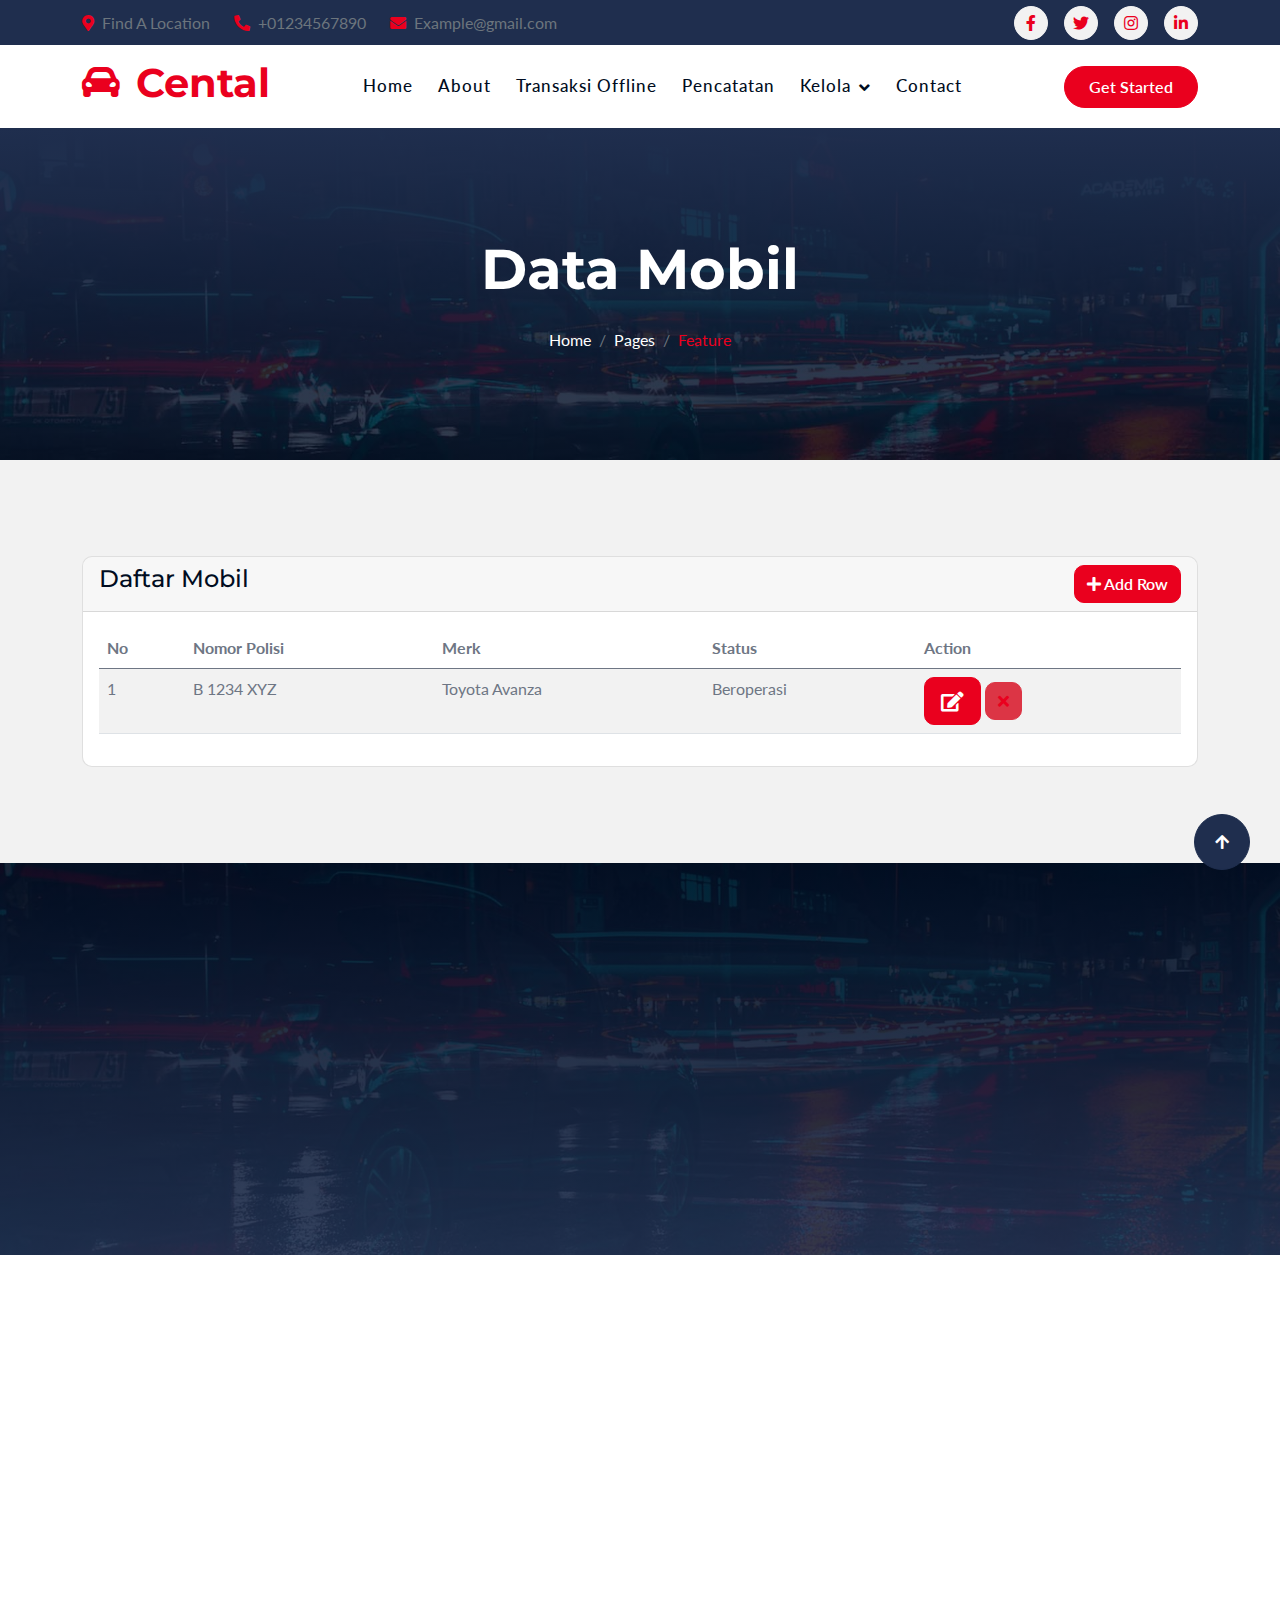
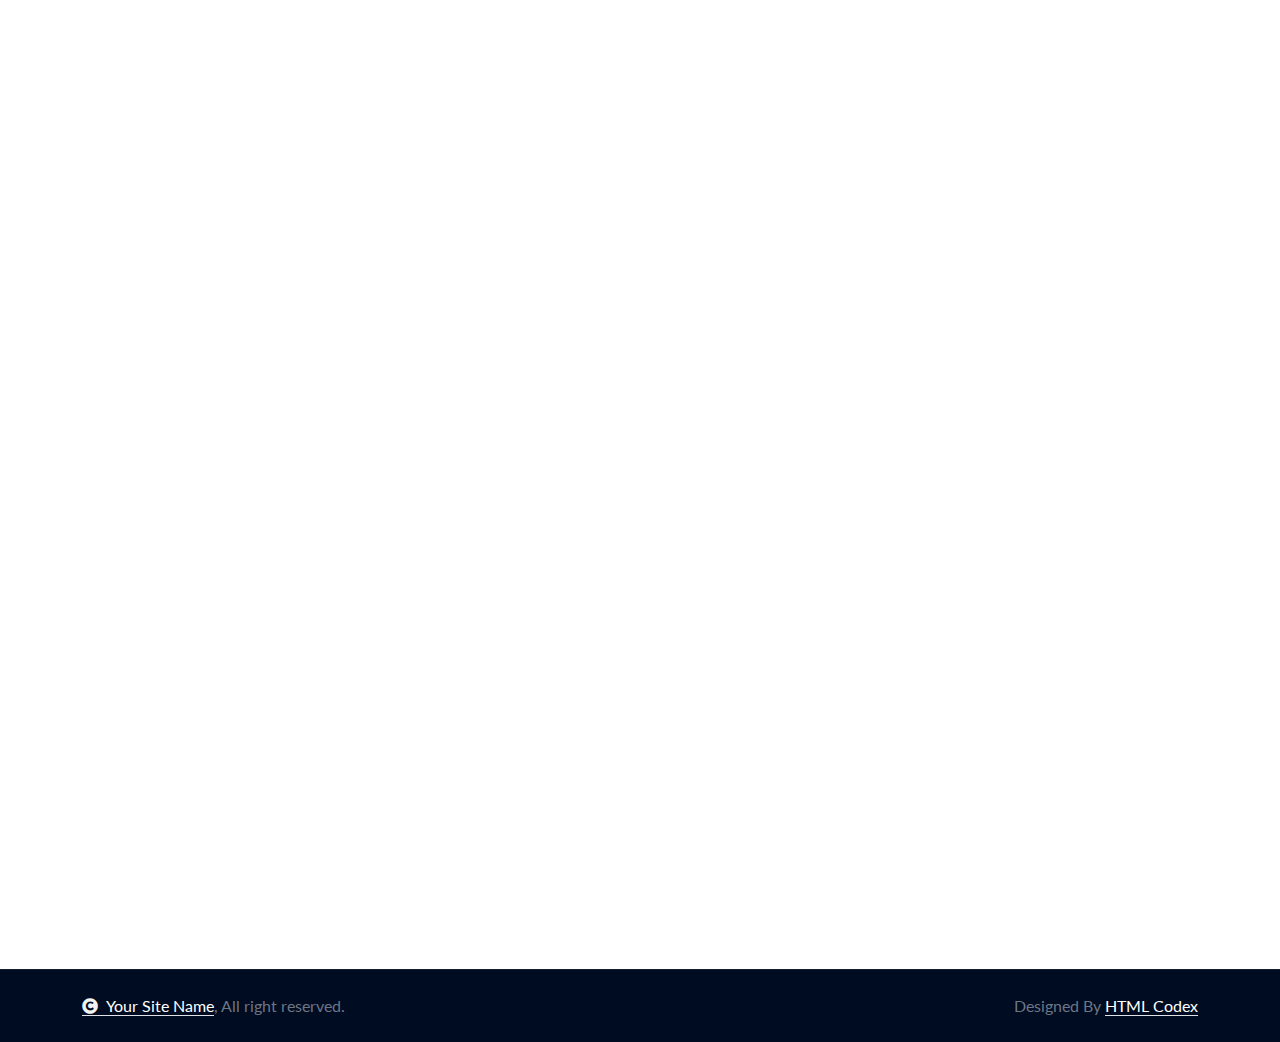
<file: mobil.html>
<!DOCTYPE html>
<html lang="en">

    <head>
        <meta charset="utf-8">
        <title>Cental - Car Rent Website Template</title>
        <meta content="width=device-width, initial-scale=1.0" name="viewport">
        <meta content="" name="keywords">
        <meta content="" name="description">

        <!-- Google Web Fonts -->
        <link rel="preconnect" href="https://fonts.googleapis.com">
        <link rel="preconnect" href="https://fonts.gstatic.com" crossorigin>
        <link href="https://fonts.googleapis.com/css2?family=Lato:ital,wght@0,400;0,700;0,900;1,400;1,700;1,900&family=Montserrat:ital,wght@0,100..900;1,100..900&display=swap" rel="stylesheet"> 

        <!-- Icon Font Stylesheet -->
        <link rel="stylesheet" href="https://use.fontawesome.com/releases/v5.15.4/css/all.css"/>
        <link href="https://cdn.jsdelivr.net/npm/bootstrap-icons@1.4.1/font/bootstrap-icons.css" rel="stylesheet">

        <!-- Libraries Stylesheet -->
        <link href="lib/animate/animate.min.css" rel="stylesheet">
        <link href="lib/owlcarousel/assets/owl.carousel.min.css" rel="stylesheet">


        <!-- Customized Bootstrap Stylesheet -->
        <link href="css/bootstrap.min.css" rel="stylesheet">

        <!-- Template Stylesheet -->
        <link href="css/style.css" rel="stylesheet">
    </head>

    <body>

        <!-- Spinner Start -->
        <div id="spinner" class="show bg-white position-fixed translate-middle w-100 vh-100 top-50 start-50 d-flex align-items-center justify-content-center">
            <div class="spinner-border text-primary" style="width: 3rem; height: 3rem;" role="status">
                <span class="sr-only">Loading...</span>
            </div>
        </div>
        <!-- Spinner End -->

        <!-- Topbar Start -->
        <div class="container-fluid topbar bg-secondary d-none d-xl-block w-100">
            <div class="container">
                <div class="row gx-0 align-items-center" style="height: 45px;">
                    <div class="col-lg-6 text-center text-lg-start mb-lg-0">
                        <div class="d-flex flex-wrap">
                            <a href="#" class="text-muted me-4"><i class="fas fa-map-marker-alt text-primary me-2"></i>Find A Location</a>
                            <a href="tel:+01234567890" class="text-muted me-4"><i class="fas fa-phone-alt text-primary me-2"></i>+01234567890</a>
                            <a href="mailto:example@gmail.com" class="text-muted me-0"><i class="fas fa-envelope text-primary me-2"></i>Example@gmail.com</a>
                        </div>
                    </div>
                    <div class="col-lg-6 text-center text-lg-end">
                        <div class="d-flex align-items-center justify-content-end">
                            <a href="#" class="btn btn-light btn-sm-square rounded-circle me-3"><i class="fab fa-facebook-f"></i></a>
                            <a href="#" class="btn btn-light btn-sm-square rounded-circle me-3"><i class="fab fa-twitter"></i></a>
                            <a href="#" class="btn btn-light btn-sm-square rounded-circle me-3"><i class="fab fa-instagram"></i></a>
                            <a href="#" class="btn btn-light btn-sm-square rounded-circle me-0"><i class="fab fa-linkedin-in"></i></a>
                        </div>
                    </div>
                </div>
            </div>
        </div>
        <!-- Topbar End -->

        <!-- Navbar & Hero Start -->
        <div class="container-fluid nav-bar sticky-top px-0 px-lg-4 py-2 py-lg-0">
            <div class="container">
                <nav class="navbar navbar-expand-lg navbar-light">
                    <a href="" class="navbar-brand p-0">
                        <h1 class="display-6 text-primary"><i class="fas fa-car-alt me-3"></i></i>Cental</h1>
                        <!-- <img src="img/logo.png" alt="Logo"> -->
                    </a>
                    <button class="navbar-toggler" type="button" data-bs-toggle="collapse" data-bs-target="#navbarCollapse">
                        <span class="fa fa-bars"></span>
                    </button>
                    <div class="collapse navbar-collapse" id="navbarCollapse">
                        <div class="navbar-nav mx-auto py-0">
                            <a href="index.html" class="nav-item nav-link">Home</a>
                            <a href="about.html" class="nav-item nav-link">About</a>
                            <a href="offline.html" class="nav-item nav-link ">Transaksi Offline</a>
                            <a href="pencatatan.html" class="nav-item nav-link">Pencatatan</a>
                            
                            <div class="nav-item dropdown">
                                <a href="#" class="nav-link dropdown-toggle" data-bs-toggle="dropdown">Kelola</a>
                                <div class="dropdown-menu m-0">
                                    <a href="mobil.html" class="dropdown-item">Mobil</a>
                                    <a href="supir.html" class="dropdown-item">Supir</a>
                                    <a href="pengguna.html" class="dropdown-item">Pengguna</a>
                                    <a href="testimonial.html" class="dropdown-item">Testimonial</a>
                                    <a href="404.html" class="dropdown-item">404 Page</a>
                                </div>
                            </div>
                            <a href="contact.html" class="nav-item nav-link">Contact</a>
                        </div>
                        <a href="#" class="btn btn-primary rounded-pill py-2 px-4">Get Started</a>
                    </div>
                </nav>
            </div>
        </div>
        <!-- Navbar & Hero End -->

        <!-- Header Start -->
        <div class="container-fluid bg-breadcrumb">
            <div class="container text-center py-5" style="max-width: 900px;">
                <h4 class="text-white display-4 mb-4 wow fadeInDown" data-wow-delay="0.1s">Data Mobil</h4>
                <ol class="breadcrumb d-flex justify-content-center mb-0 wow fadeInDown" data-wow-delay="0.3s">
                    <li class="breadcrumb-item"><a href="index.html">Home</a></li>
                    <li class="breadcrumb-item"><a href="#">Pages</a></li>
                    <li class="breadcrumb-item active text-primary">Feature</li>
                </ol>    
            </div>
        </div>
        <!-- Header End -->

        <!-- Features Start -->
        <div class="container-fluid feature py-5">
            <div class="container py-5">
                <div class="col-md-12">
                    <div class="card">
                      <div class="card-header">
                      <div class="d-flex align-items-center">
                        <h4 class="card-title">Daftar Mobil</h4>
                        <button
                          class="btn btn-primary btn-round ms-auto"
                          data-bs-toggle="modal"
                          data-bs-target="#addRowModal"
                        >
                          <i class="fa fa-plus"></i>
                          Add Row
                        </button>
                      </div>
                    </div> 
                      <div class="card-body">
                        <div class="table-responsive">
                          <table
                            id="multi-filter-select"
                            class="display table table-striped table-hover"
                          >
                            <thead>
                              <tr>
                                <th>No</th>
                                <th>Nomor Polisi</th>
                                <th>Merk</th>
                                <th>Status</th>
                                <th>Action</th>
                               
                              </tr>
                            </thead>
                          
                            <tbody>
                              <tr>
                                <td>1</td>
                                <td>B 1234 XYZ</td>
                                <td>Toyota Avanza</td>
                                <td>	Beroperasi</td>
                              
                                <td class="form-button-action">
                                  <button
                                  type="button"
                                  data-bs-toggle="tooltip"
                                  title=""
                                  class="btn btn-link btn-primary btn-lg"
                                  data-original-title="Edit Task"
                                >
                                  <i class="fa fa-edit"></i>
                                </button>
                                <button
                                  type="button"
                                  data-bs-toggle="tooltip"
                                  title=""
                                  class="btn btn-link btn-danger"
                                  data-original-title="Remove"
                                >
                                  <i class="fa fa-times"></i>
                                </button>
                                </td>
                              </tr>
                            </tbody>
                          </table>
                        </div>
                      </div>
                    </div>
                  </div>
                
            </div>
        </div>
        <!-- Features End -->

        <!-- Fact Counter -->
        <div class="container-fluid counter py-5">
            <div class="container py-5">
                <div class="row g-5">
                    <div class="col-md-6 col-lg-6 col-xl-3 wow fadeInUp" data-wow-delay="0.1s">
                        <div class="counter-item text-center">
                            <div class="counter-item-icon mx-auto">
                                <i class="fas fa-thumbs-up fa-2x"></i>
                            </div>
                            <div class="counter-counting my-3">
                                <span class="text-white fs-2 fw-bold" data-toggle="counter-up">829</span>
                                <span class="h1 fw-bold text-white">+</span>
                            </div>
                            <h4 class="text-white mb-0">Happy Clients</h4>
                        </div>
                    </div>
                    <div class="col-md-6 col-lg-6 col-xl-3 wow fadeInUp" data-wow-delay="0.3s">
                        <div class="counter-item text-center">
                            <div class="counter-item-icon mx-auto">
                                <i class="fas fa-car-alt fa-2x"></i>
                            </div>
                            <div class="counter-counting my-3">
                                <span class="text-white fs-2 fw-bold" data-toggle="counter-up">56</span>
                                <span class="h1 fw-bold text-white">+</span>
                            </div>
                            <h4 class="text-white mb-0">Number of Cars</h4>
                        </div>
                    </div>
                    <div class="col-md-6 col-lg-6 col-xl-3 wow fadeInUp" data-wow-delay="0.5s">
                        <div class="counter-item text-center">
                            <div class="counter-item-icon mx-auto">
                                <i class="fas fa-building fa-2x"></i>
                            </div>
                            <div class="counter-counting my-3">
                                <span class="text-white fs-2 fw-bold" data-toggle="counter-up">127</span>
                                <span class="h1 fw-bold text-white">+</span>
                            </div>
                            <h4 class="text-white mb-0">Car Center</h4>
                        </div>
                    </div>
                    <div class="col-md-6 col-lg-6 col-xl-3 wow fadeInUp" data-wow-delay="0.7s">
                        <div class="counter-item text-center">
                            <div class="counter-item-icon mx-auto">
                                <i class="fas fa-clock fa-2x"></i>
                            </div>
                            <div class="counter-counting my-3">
                                <span class="text-white fs-2 fw-bold" data-toggle="counter-up">589</span>
                                <span class="h1 fw-bold text-white">+</span>
                            </div>
                            <h4 class="text-white mb-0">Total kilometers</h4>
                        </div>
                    </div>
                </div>
            </div>
        </div>
        <!-- Fact Counter -->

        <!-- Banner Start -->
        <div class="container-fluid banner py-5 wow zoomInDown" data-wow-delay="0.1s">
            <div class="container py-5">
                <div class="banner-item rounded">
                    <img src="img/banner-1.jpg" class="img-fluid rounded w-100" alt="">
                    <div class="banner-content">
                        <h2 class="text-primary">Rent Your Car</h2>
                        <h1 class="text-white">Interested in Renting?</h1>
                        <p class="text-white">Don't hesitate and send us a message.</p>
                        <div class="banner-btn">
                            <a href="#" class="btn btn-secondary rounded-pill py-3 px-4 px-md-5 me-2">WhatchApp</a>
                            <a href="#" class="btn btn-primary rounded-pill py-3 px-4 px-md-5 ms-2">Contact Us</a>
                        </div>
                    </div>
                </div>
            </div>
        </div>
        <!-- Banner End -->

        <!-- Footer Start -->
        <div class="container-fluid footer py-5 wow fadeIn" data-wow-delay="0.2s">
            <div class="container py-5">
                <div class="row g-5">
                    <div class="col-md-6 col-lg-6 col-xl-3">
                        <div class="footer-item d-flex flex-column">
                            <div class="footer-item">
                                <h4 class="text-white mb-4">About Us</h4>
                                <p class="mb-3">Dolor amet sit justo amet elitr clita ipsum elitr est.Lorem ipsum dolor sit amet, consectetur adipiscing elit consectetur adipiscing elit.</p>
                            </div>
                            <div class="position-relative">
                                <input class="form-control rounded-pill w-100 py-3 ps-4 pe-5" type="text" placeholder="Enter your email">
                                <button type="button" class="btn btn-secondary rounded-pill position-absolute top-0 end-0 py-2 mt-2 me-2">Subscribe</button>
                            </div>
                        </div>
                    </div>
                    <div class="col-md-6 col-lg-6 col-xl-3">
                        <div class="footer-item d-flex flex-column">
                            <h4 class="text-white mb-4">Quick Links</h4>
                            <a href="#"><i class="fas fa-angle-right me-2"></i> About</a>
                            <a href="#"><i class="fas fa-angle-right me-2"></i> Cars</a>
                            <a href="#"><i class="fas fa-angle-right me-2"></i> Car Types</a>
                            <a href="#"><i class="fas fa-angle-right me-2"></i> Team</a>
                            <a href="#"><i class="fas fa-angle-right me-2"></i> Contact us</a>
                            <a href="#"><i class="fas fa-angle-right me-2"></i> Terms & Conditions</a>
                        </div>
                    </div>
                    <div class="col-md-6 col-lg-6 col-xl-3">
                        <div class="footer-item d-flex flex-column">
                            <h4 class="text-white mb-4">Business Hours</h4>
                            <div class="mb-3">
                                <h6 class="text-muted mb-0">Mon - Friday:</h6>
                                <p class="text-white mb-0">09.00 am to 07.00 pm</p>
                            </div>
                            <div class="mb-3">
                                <h6 class="text-muted mb-0">Saturday:</h6>
                                <p class="text-white mb-0">10.00 am to 05.00 pm</p>
                            </div>
                            <div class="mb-3">
                                <h6 class="text-muted mb-0">Vacation:</h6>
                                <p class="text-white mb-0">All Sunday is our vacation</p>
                            </div>
                        </div>
                    </div>
                    <div class="col-md-6 col-lg-6 col-xl-3">
                        <div class="footer-item d-flex flex-column">
                            <h4 class="text-white mb-4">Contact Info</h4>
                            <a href="#"><i class="fa fa-map-marker-alt me-2"></i> 123 Street, New York, USA</a>
                            <a href="mailto:info@example.com"><i class="fas fa-envelope me-2"></i> info@example.com</a>
                            <a href="tel:+012 345 67890"><i class="fas fa-phone me-2"></i> +012 345 67890</a>
                            <a href="tel:+012 345 67890" class="mb-3"><i class="fas fa-print me-2"></i> +012 345 67890</a>
                            <div class="d-flex">
                                <a class="btn btn-secondary btn-md-square rounded-circle me-3" href=""><i class="fab fa-facebook-f text-white"></i></a>
                                <a class="btn btn-secondary btn-md-square rounded-circle me-3" href=""><i class="fab fa-twitter text-white"></i></a>
                                <a class="btn btn-secondary btn-md-square rounded-circle me-3" href=""><i class="fab fa-instagram text-white"></i></a>
                                <a class="btn btn-secondary btn-md-square rounded-circle me-0" href=""><i class="fab fa-linkedin-in text-white"></i></a>
                            </div>
                        </div>
                    </div>
                </div>
            </div>
        </div>
        <!-- Footer End -->
        
        <!-- Copyright Start -->
        <div class="container-fluid copyright py-4">
            <div class="container">
                <div class="row g-4 align-items-center">
                    <div class="col-md-6 text-center text-md-start mb-md-0">
                        <span class="text-body"><a href="#" class="border-bottom text-white"><i class="fas fa-copyright text-light me-2"></i>Your Site Name</a>, All right reserved.</span>
                    </div>
                    <div class="col-md-6 text-center text-md-end text-body">
                        <!--/*** This template is free as long as you keep the below author’s credit link/attribution link/backlink. ***/-->
                        <!--/*** If you'd like to use the template without the below author’s credit link/attribution link/backlink, ***/-->
                        <!--/*** you can purchase the Credit Removal License from "https://htmlcodex.com/credit-removal". ***/-->
                        Designed By <a class="border-bottom text-white" href="https://htmlcodex.com">HTML Codex</a>
                    </div>
                </div>
            </div>
        </div>
        <!-- Copyright End -->


        <!-- Back to Top -->
        <a href="#" class="btn btn-secondary btn-lg-square rounded-circle back-to-top"><i class="fa fa-arrow-up"></i></a>   

        
    <!-- JavaScript Libraries -->
    <script src="https://ajax.googleapis.com/ajax/libs/jquery/3.6.4/jquery.min.js"></script>
    <script src="https://cdn.jsdelivr.net/npm/bootstrap@5.0.0/dist/js/bootstrap.bundle.min.js"></script>
    <script src="lib/wow/wow.min.js"></script>
    <script src="lib/easing/easing.min.js"></script>
    <script src="lib/waypoints/waypoints.min.js"></script>
    <script src="lib/counterup/counterup.min.js"></script>
    <script src="lib/owlcarousel/owl.carousel.min.js"></script>
    

    <!-- Template Javascript -->
    <script src="js/main.js"></script>
    </body>

</html>
</file>
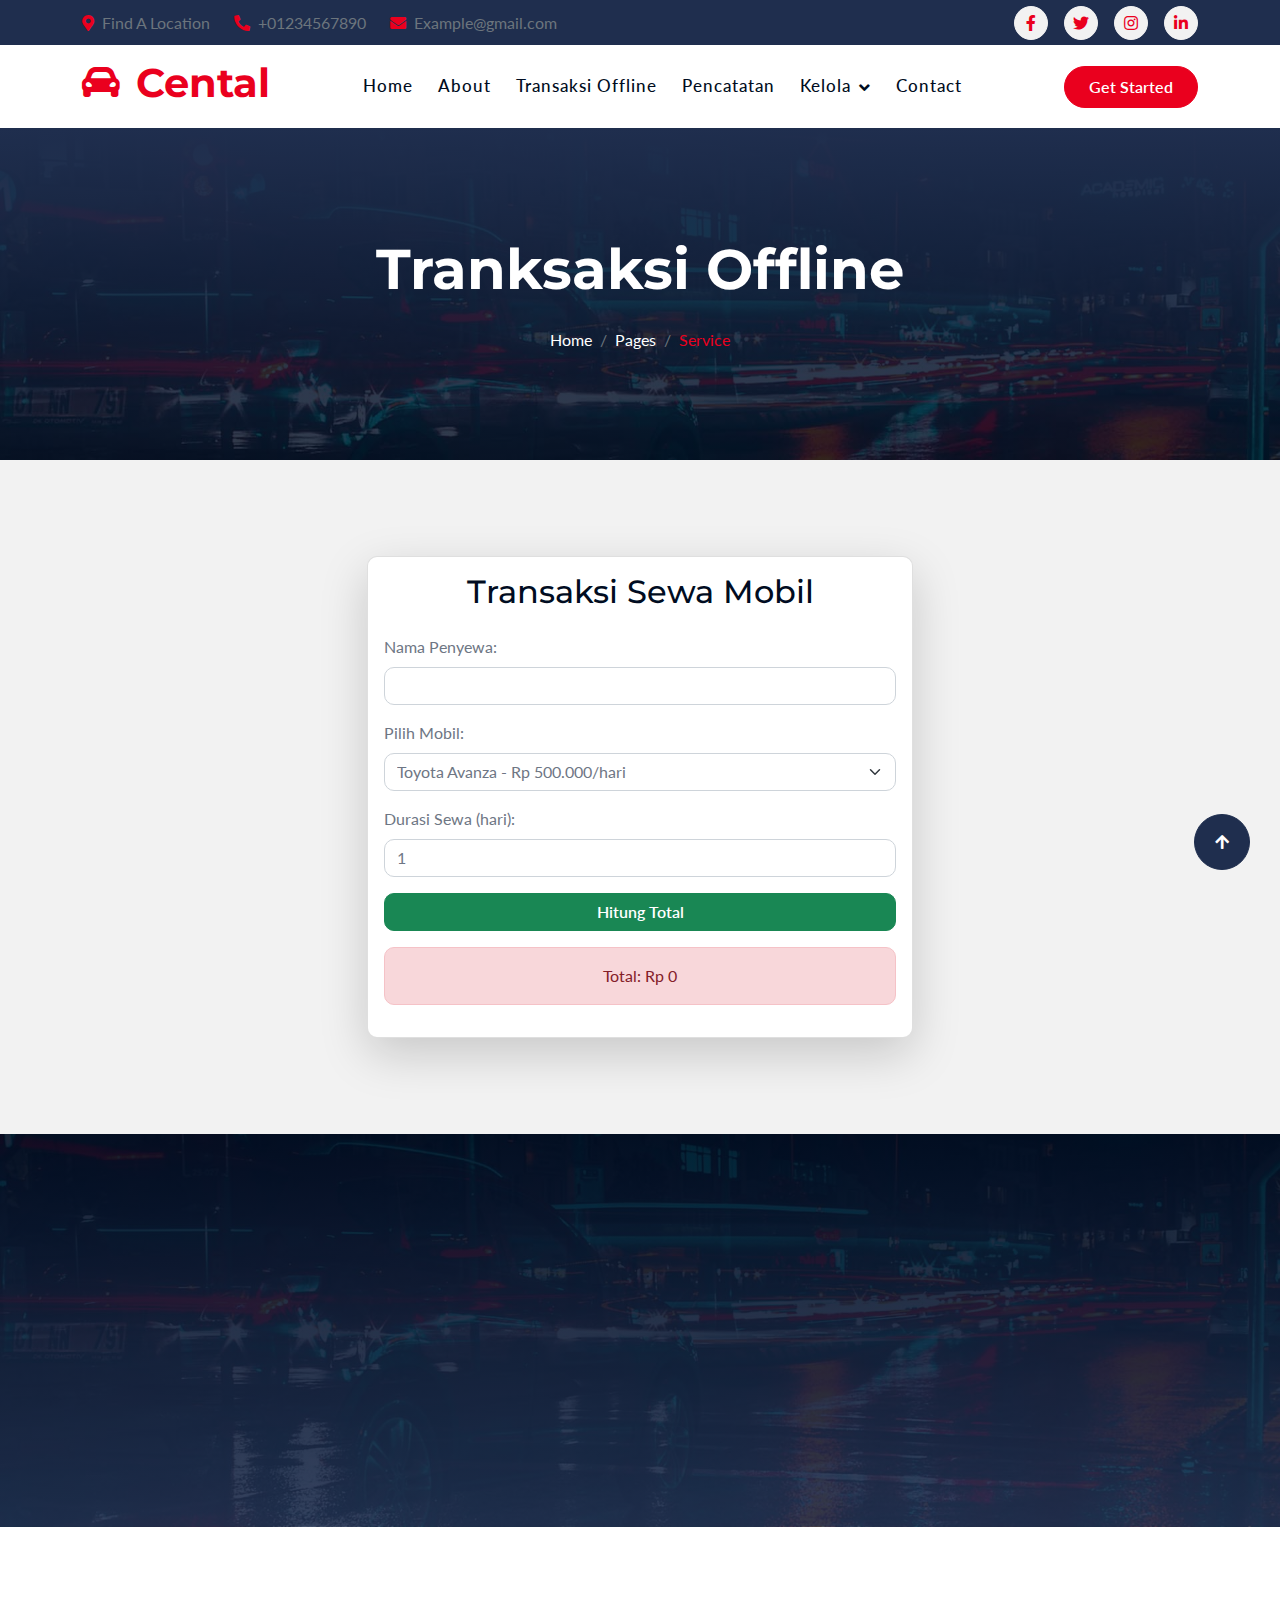
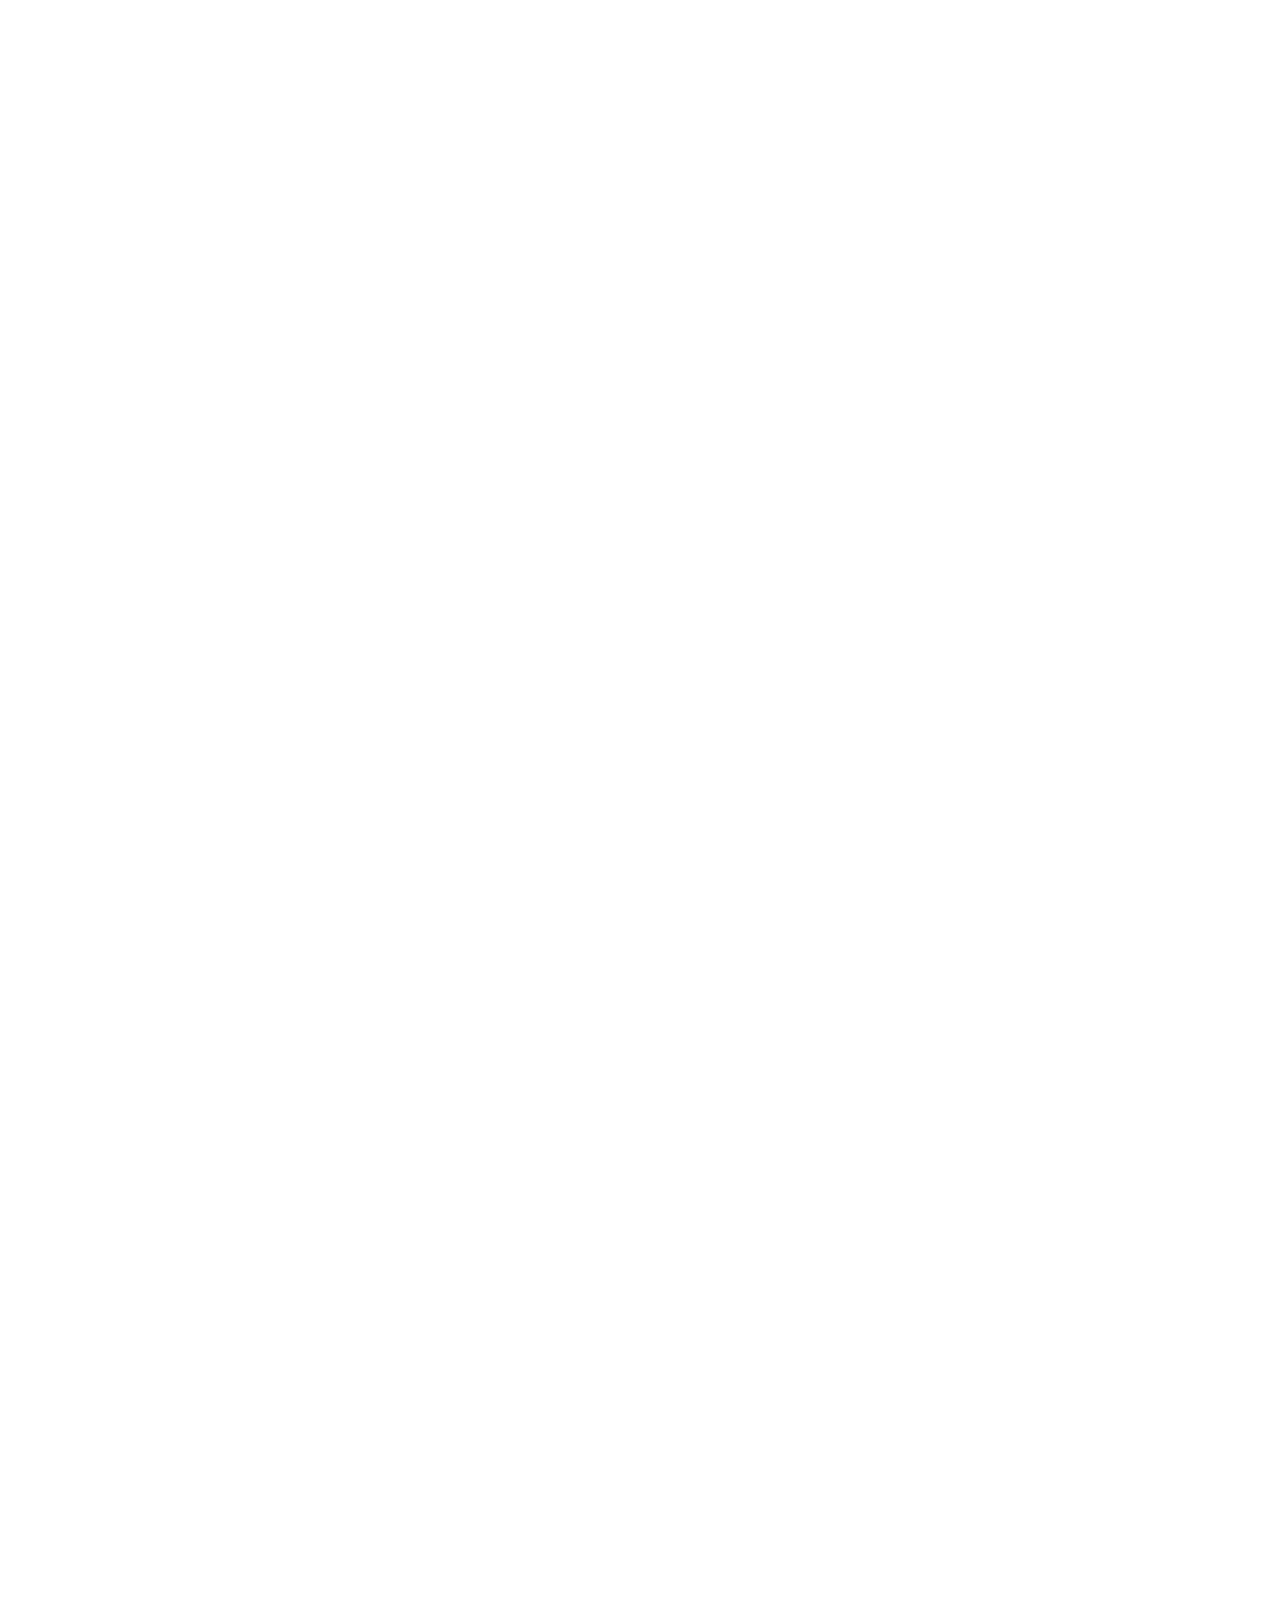
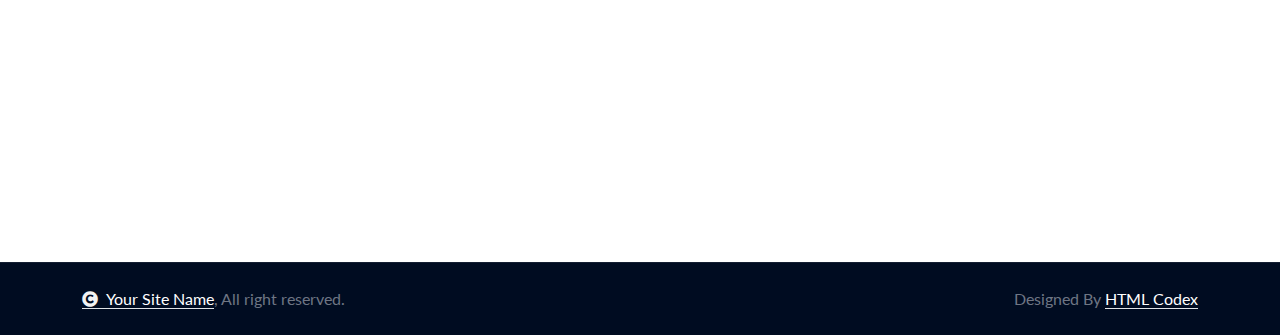
<file: offline.html>
<!DOCTYPE html>
<html lang="en">

    <head>
        <meta charset="utf-8">
        <title>Cental - Car Rent Website Template</title>
        <meta content="width=device-width, initial-scale=1.0" name="viewport">
        <meta content="" name="keywords">
        <meta content="" name="description">

        <!-- Google Web Fonts -->
        <link rel="preconnect" href="https://fonts.googleapis.com">
        <link rel="preconnect" href="https://fonts.gstatic.com" crossorigin>
        <link href="https://fonts.googleapis.com/css2?family=Lato:ital,wght@0,400;0,700;0,900;1,400;1,700;1,900&family=Montserrat:ital,wght@0,100..900;1,100..900&display=swap" rel="stylesheet"> 

        <!-- Icon Font Stylesheet -->
        <link rel="stylesheet" href="https://use.fontawesome.com/releases/v5.15.4/css/all.css"/>
        <link href="https://cdn.jsdelivr.net/npm/bootstrap-icons@1.4.1/font/bootstrap-icons.css" rel="stylesheet">

        <!-- Libraries Stylesheet -->
        <link href="lib/animate/animate.min.css" rel="stylesheet">
        <link href="lib/owlcarousel/assets/owl.carousel.min.css" rel="stylesheet">


        <!-- Customized Bootstrap Stylesheet -->
        <link href="css/bootstrap.min.css" rel="stylesheet">

        <!-- Template Stylesheet -->
        <link href="css/style.css" rel="stylesheet">
    </head>

    <body>

        <!-- Spinner Start -->
        <div id="spinner" class="show bg-white position-fixed translate-middle w-100 vh-100 top-50 start-50 d-flex align-items-center justify-content-center">
            <div class="spinner-border text-primary" style="width: 3rem; height: 3rem;" role="status">
                <span class="sr-only">Loading...</span>
            </div>
        </div>
        <!-- Spinner End -->

        <!-- Topbar Start -->
        <div class="container-fluid topbar bg-secondary d-none d-xl-block w-100">
            <div class="container">
                <div class="row gx-0 align-items-center" style="height: 45px;">
                    <div class="col-lg-6 text-center text-lg-start mb-lg-0">
                        <div class="d-flex flex-wrap">
                            <a href="#" class="text-muted me-4"><i class="fas fa-map-marker-alt text-primary me-2"></i>Find A Location</a>
                            <a href="tel:+01234567890" class="text-muted me-4"><i class="fas fa-phone-alt text-primary me-2"></i>+01234567890</a>
                            <a href="mailto:example@gmail.com" class="text-muted me-0"><i class="fas fa-envelope text-primary me-2"></i>Example@gmail.com</a>
                        </div>
                    </div>
                    <div class="col-lg-6 text-center text-lg-end">
                        <div class="d-flex align-items-center justify-content-end">
                            <a href="#" class="btn btn-light btn-sm-square rounded-circle me-3"><i class="fab fa-facebook-f"></i></a>
                            <a href="#" class="btn btn-light btn-sm-square rounded-circle me-3"><i class="fab fa-twitter"></i></a>
                            <a href="#" class="btn btn-light btn-sm-square rounded-circle me-3"><i class="fab fa-instagram"></i></a>
                            <a href="#" class="btn btn-light btn-sm-square rounded-circle me-0"><i class="fab fa-linkedin-in"></i></a>
                        </div>
                    </div>
                </div>
            </div>
        </div>
        <!-- Topbar End -->

        <!-- Navbar & Hero Start -->
        <div class="container-fluid nav-bar sticky-top px-0 px-lg-4 py-2 py-lg-0">
            <div class="container">
                <nav class="navbar navbar-expand-lg navbar-light">
                    <a href="" class="navbar-brand p-0">
                        <h1 class="display-6 text-primary"><i class="fas fa-car-alt me-3"></i></i>Cental</h1>
                        <!-- <img src="img/logo.png" alt="Logo"> -->
                    </a>
                    <button class="navbar-toggler" type="button" data-bs-toggle="collapse" data-bs-target="#navbarCollapse">
                        <span class="fa fa-bars"></span>
                    </button>
                    <div class="collapse navbar-collapse" id="navbarCollapse">
                        <div class="navbar-nav mx-auto py-0">
                            <a href="index.html" class="nav-item nav-link">Home</a>
                            <a href="about.html" class="nav-item nav-link">About</a>
                            <a href="offline.html" class="nav-item nav-link ">Transaksi Offline</a>
                            <a href="pencatatan.html" class="nav-item nav-link">Pencatatan</a>
                            
                            <div class="nav-item dropdown">
                                <a href="#" class="nav-link dropdown-toggle" data-bs-toggle="dropdown">Kelola</a>
                                <div class="dropdown-menu m-0">
                                    <a href="mobil.html" class="dropdown-item">Mobil</a>
                                    <a href="supir.html" class="dropdown-item">Supir</a>
                                    <a href="pengguna.html" class="dropdown-item">Pengguna</a>
                                    <a href="testimonial.html" class="dropdown-item">Testimonial</a>
                                    <a href="404.html" class="dropdown-item">404 Page</a>
                                </div>
                            </div>
                            <a href="contact.html" class="nav-item nav-link">Contact</a>
                        </div>
                        <a href="#" class="btn btn-primary rounded-pill py-2 px-4">Get Started</a>
                    </div>
                </nav>
            </div>
        </div>
        <!-- Navbar & Hero End -->

        <!-- Header Start -->
        <div class="container-fluid bg-breadcrumb">
            <div class="container text-center py-5" style="max-width: 900px;">
                <h4 class="text-white display-4 mb-4 wow fadeInDown" data-wow-delay="0.1s">Tranksaksi Offline</h4>
                <ol class="breadcrumb d-flex justify-content-center mb-0 wow fadeInDown" data-wow-delay="0.3s">
                    <li class="breadcrumb-item"><a href="index.html">Home</a></li>
                    <li class="breadcrumb-item"><a href="#">Pages</a></li>
                    <li class="breadcrumb-item active text-primary">Service</li>
                </ol>    
            </div>
        </div>
        <!-- Header End -->

        <!-- Services Start -->
        <div class="container-fluid service py-5 bg-light">
            <div class="container py-5">
                <div class="row justify-content-center">
                    <div class="col-md-6">
                        <div class="card shadow-lg">
                            <div class="card-body">
                                <h2 class="text-center mb-4">Transaksi Sewa Mobil</h2>
                                <form id="sewaForm">
                                    <div class="mb-3">
                                        <label for="nama" class="form-label">Nama Penyewa:</label>
                                        <input type="text" id="nama" class="form-control" required>
                                    </div>
    
                                    <div class="mb-3">
                                        <label for="mobil" class="form-label">Pilih Mobil:</label>
                                        <select id="mobil" class="form-select">
                                            <option value="500000">Toyota Avanza - Rp 500.000/hari</option>
                                            <option value="700000">Honda CRV - Rp 700.000/hari</option>
                                            <option value="900000">Mitsubishi Pajero - Rp 900.000/hari</option>
                                        </select>
                                    </div>
    
                                    <div class="mb-3">
                                        <label for="durasi" class="form-label">Durasi Sewa (hari):</label>
                                        <input type="number" id="durasi" class="form-control" min="1" value="1">
                                    </div>
    
                                    <button type="button" class="btn btn-success w-100" onclick="hitungTotal()">Hitung Total</button>
    
                                    <div class="alert alert-danger mt-3 text-center" id="totalBiaya">Total: Rp 0</div>
                                </form>
                            </div>
                        </div>
                    </div>
                </div>
            </div>
        </div>
    
        <!-- Bootstrap JS -->
        <script src="https://cdn.jsdelivr.net/npm/bootstrap@5.3.0/dist/js/bootstrap.bundle.min.js"></script>
    
        <script>
            function hitungTotal() {
                let hargaMobil = document.getElementById("mobil").value;
                let durasi = document.getElementById("durasi").value;
                let total = hargaMobil * durasi;
                document.getElementById("totalBiaya").innerText = "Total: Rp " + total.toLocaleString();
            }
        </script>
        <!-- Services End -->

        <!-- Fact Counter -->
        <div class="container-fluid counter py-5">
            <div class="container py-5">
                <div class="row g-5">
                    <div class="col-md-6 col-lg-6 col-xl-3 wow fadeInUp" data-wow-delay="0.1s">
                        <div class="counter-item text-center">
                            <div class="counter-item-icon mx-auto">
                                <i class="fas fa-thumbs-up fa-2x"></i>
                            </div>
                            <div class="counter-counting my-3">
                                <span class="text-white fs-2 fw-bold" data-toggle="counter-up">829</span>
                                <span class="h1 fw-bold text-white">+</span>
                            </div>
                            <h4 class="text-white mb-0">Happy Clients</h4>
                        </div>
                    </div>
                    <div class="col-md-6 col-lg-6 col-xl-3 wow fadeInUp" data-wow-delay="0.3s">
                        <div class="counter-item text-center">
                            <div class="counter-item-icon mx-auto">
                                <i class="fas fa-car-alt fa-2x"></i>
                            </div>
                            <div class="counter-counting my-3">
                                <span class="text-white fs-2 fw-bold" data-toggle="counter-up">56</span>
                                <span class="h1 fw-bold text-white">+</span>
                            </div>
                            <h4 class="text-white mb-0">Number of Cars</h4>
                        </div>
                    </div>
                    <div class="col-md-6 col-lg-6 col-xl-3 wow fadeInUp" data-wow-delay="0.5s">
                        <div class="counter-item text-center">
                            <div class="counter-item-icon mx-auto">
                                <i class="fas fa-building fa-2x"></i>
                            </div>
                            <div class="counter-counting my-3">
                                <span class="text-white fs-2 fw-bold" data-toggle="counter-up">127</span>
                                <span class="h1 fw-bold text-white">+</span>
                            </div>
                            <h4 class="text-white mb-0">Car Center</h4>
                        </div>
                    </div>
                    <div class="col-md-6 col-lg-6 col-xl-3 wow fadeInUp" data-wow-delay="0.7s">
                        <div class="counter-item text-center">
                            <div class="counter-item-icon mx-auto">
                                <i class="fas fa-clock fa-2x"></i>
                            </div>
                            <div class="counter-counting my-3">
                                <span class="text-white fs-2 fw-bold" data-toggle="counter-up">589</span>
                                <span class="h1 fw-bold text-white">+</span>
                            </div>
                            <h4 class="text-white mb-0">Total kilometers</h4>
                        </div>
                    </div>
                </div>
            </div>
        </div>
        <!-- Fact Counter -->

        <!-- Testimonial Start -->
        <div class="container-fluid testimonial py-5">
            <div class="container py-5">
                <div class="text-center mx-auto pb-5 wow fadeInUp" data-wow-delay="0.1s" style="max-width: 800px;">
                    <h1 class="display-5 text-capitalize mb-3">Our Clients<span class="text-primary"> Riviews</span></h1>
                    <p class="mb-0">Lorem ipsum dolor sit amet, consectetur adipisicing elit. Ut amet nemo expedita asperiores commodi accusantium at cum harum, excepturi, quia tempora cupiditate! Adipisci facilis modi quisquam quia distinctio,
                    </p>
                </div>
                <div class="owl-carousel testimonial-carousel wow fadeInUp" data-wow-delay="0.1s">
                    <div class="testimonial-item">
                        <div class="testimonial-quote"><i class="fa fa-quote-right fa-2x"></i>
                        </div>
                        <div class="testimonial-inner p-4">
                            <img src="img/testimonial-1.jpg" class="img-fluid" alt="">
                            <div class="ms-4">
                                <h4>Person Name</h4>
                                <p>Profession</p>
                                <div class="d-flex text-primary">
                                    <i class="fas fa-star"></i>
                                    <i class="fas fa-star"></i>
                                    <i class="fas fa-star"></i>
                                    <i class="fas fa-star"></i>
                                    <i class="fas fa-star text-body"></i>
                                </div>
                            </div>
                        </div>
                        <div class="border-top rounded-bottom p-4">
                            <p class="mb-0">Lorem ipsum dolor sit amet consectetur adipisicing elit. Quam soluta neque ab repudiandae reprehenderit ipsum eos cumque esse repellendus impedit.</p>
                        </div>
                    </div>
                    <div class="testimonial-item">
                        <div class="testimonial-quote"><i class="fa fa-quote-right fa-2x"></i>
                        </div>
                        <div class="testimonial-inner p-4">
                            <img src="img/testimonial-2.jpg" class="img-fluid" alt="">
                            <div class="ms-4">
                                <h4>Person Name</h4>
                                <p>Profession</p>
                                <div class="d-flex text-primary">
                                    <i class="fas fa-star"></i>
                                    <i class="fas fa-star"></i>
                                    <i class="fas fa-star"></i>
                                    <i class="fas fa-star text-body"></i>
                                    <i class="fas fa-star text-body"></i>
                                </div>
                            </div>
                        </div>
                        <div class="border-top rounded-bottom p-4">
                            <p class="mb-0">Lorem ipsum dolor sit amet consectetur adipisicing elit. Quam soluta neque ab repudiandae reprehenderit ipsum eos cumque esse repellendus impedit.</p>
                        </div>
                    </div>
                    <div class="testimonial-item">
                        <div class="testimonial-quote"><i class="fa fa-quote-right fa-2x"></i>
                        </div>
                        <div class="testimonial-inner p-4">
                            <img src="img/testimonial-3.jpg" class="img-fluid" alt="">
                            <div class="ms-4">
                                <h4>Person Name</h4>
                                <p>Profession</p>
                                <div class="d-flex text-primary">
                                    <i class="fas fa-star"></i>
                                    <i class="fas fa-star"></i>
                                    <i class="fas fa-star text-body"></i>
                                    <i class="fas fa-star text-body"></i>
                                    <i class="fas fa-star text-body"></i>
                                </div>
                            </div>
                        </div>
                        <div class="border-top rounded-bottom p-4">
                            <p class="mb-0">Lorem ipsum dolor sit amet consectetur adipisicing elit. Quam soluta neque ab repudiandae reprehenderit ipsum eos cumque esse repellendus impedit.</p>
                        </div>
                    </div>
                </div>
            </div>
        </div>
        <!-- Testimonial End -->

        <!-- Banner Start -->
        <div class="container-fluid banner pb-5 wow zoomInDown" data-wow-delay="0.1s">
            <div class="container pb-5">
                <div class="banner-item rounded">
                    <img src="img/banner-1.jpg" class="img-fluid rounded w-100" alt="">
                    <div class="banner-content">
                        <h2 class="text-primary">Rent Your Car</h2>
                        <h1 class="text-white">Interested in Renting?</h1>
                        <p class="text-white">Don't hesitate and send us a message.</p>
                        <div class="banner-btn">
                            <a href="#" class="btn btn-secondary rounded-pill py-3 px-4 px-md-5 me-2">WhatchApp</a>
                            <a href="#" class="btn btn-primary rounded-pill py-3 px-4 px-md-5 ms-2">Contact Us</a>
                        </div>
                    </div>
                </div>
            </div>
        </div>
        <!-- Banner End -->

        <!-- Footer Start -->
        <div class="container-fluid footer py-5 wow fadeIn" data-wow-delay="0.2s">
            <div class="container py-5">
                <div class="row g-5">
                    <div class="col-md-6 col-lg-6 col-xl-3">
                        <div class="footer-item d-flex flex-column">
                            <div class="footer-item">
                                <h4 class="text-white mb-4">About Us</h4>
                                <p class="mb-3">Dolor amet sit justo amet elitr clita ipsum elitr est.Lorem ipsum dolor sit amet, consectetur adipiscing elit consectetur adipiscing elit.</p>
                            </div>
                            <div class="position-relative">
                                <input class="form-control rounded-pill w-100 py-3 ps-4 pe-5" type="text" placeholder="Enter your email">
                                <button type="button" class="btn btn-secondary rounded-pill position-absolute top-0 end-0 py-2 mt-2 me-2">Subscribe</button>
                            </div>
                        </div>
                    </div>
                    <div class="col-md-6 col-lg-6 col-xl-3">
                        <div class="footer-item d-flex flex-column">
                            <h4 class="text-white mb-4">Quick Links</h4>
                            <a href="#"><i class="fas fa-angle-right me-2"></i> About</a>
                            <a href="#"><i class="fas fa-angle-right me-2"></i> Cars</a>
                            <a href="#"><i class="fas fa-angle-right me-2"></i> Car Types</a>
                            <a href="#"><i class="fas fa-angle-right me-2"></i> Team</a>
                            <a href="#"><i class="fas fa-angle-right me-2"></i> Contact us</a>
                            <a href="#"><i class="fas fa-angle-right me-2"></i> Terms & Conditions</a>
                        </div>
                    </div>
                    <div class="col-md-6 col-lg-6 col-xl-3">
                        <div class="footer-item d-flex flex-column">
                            <h4 class="text-white mb-4">Business Hours</h4>
                            <div class="mb-3">
                                <h6 class="text-muted mb-0">Mon - Friday:</h6>
                                <p class="text-white mb-0">09.00 am to 07.00 pm</p>
                            </div>
                            <div class="mb-3">
                                <h6 class="text-muted mb-0">Saturday:</h6>
                                <p class="text-white mb-0">10.00 am to 05.00 pm</p>
                            </div>
                            <div class="mb-3">
                                <h6 class="text-muted mb-0">Vacation:</h6>
                                <p class="text-white mb-0">All Sunday is our vacation</p>
                            </div>
                        </div>
                    </div>
                    <div class="col-md-6 col-lg-6 col-xl-3">
                        <div class="footer-item d-flex flex-column">
                            <h4 class="text-white mb-4">Contact Info</h4>
                            <a href="#"><i class="fa fa-map-marker-alt me-2"></i> 123 Street, New York, USA</a>
                            <a href="mailto:info@example.com"><i class="fas fa-envelope me-2"></i> info@example.com</a>
                            <a href="tel:+012 345 67890"><i class="fas fa-phone me-2"></i> +012 345 67890</a>
                            <a href="tel:+012 345 67890" class="mb-3"><i class="fas fa-print me-2"></i> +012 345 67890</a>
                            <div class="d-flex">
                                <a class="btn btn-secondary btn-md-square rounded-circle me-3" href=""><i class="fab fa-facebook-f text-white"></i></a>
                                <a class="btn btn-secondary btn-md-square rounded-circle me-3" href=""><i class="fab fa-twitter text-white"></i></a>
                                <a class="btn btn-secondary btn-md-square rounded-circle me-3" href=""><i class="fab fa-instagram text-white"></i></a>
                                <a class="btn btn-secondary btn-md-square rounded-circle me-0" href=""><i class="fab fa-linkedin-in text-white"></i></a>
                            </div>
                        </div>
                    </div>
                </div>
            </div>
        </div>
        <!-- Footer End -->
        
        <!-- Copyright Start -->
        <div class="container-fluid copyright py-4">
            <div class="container">
                <div class="row g-4 align-items-center">
                    <div class="col-md-6 text-center text-md-start mb-md-0">
                        <span class="text-body"><a href="#" class="border-bottom text-white"><i class="fas fa-copyright text-light me-2"></i>Your Site Name</a>, All right reserved.</span>
                    </div>
                    <div class="col-md-6 text-center text-md-end text-body">
                        <!--/*** This template is free as long as you keep the below author’s credit link/attribution link/backlink. ***/-->
                        <!--/*** If you'd like to use the template without the below author’s credit link/attribution link/backlink, ***/-->
                        <!--/*** you can purchase the Credit Removal License from "https://htmlcodex.com/credit-removal". ***/-->
                        Designed By <a class="border-bottom text-white" href="https://htmlcodex.com">HTML Codex</a>
                    </div>
                </div>
            </div>
        </div>
        <!-- Copyright End -->


        <!-- Back to Top -->
        <a href="#" class="btn btn-secondary btn-lg-square rounded-circle back-to-top"><i class="fa fa-arrow-up"></i></a>   

        
    <!-- JavaScript Libraries -->
    <script src="https://ajax.googleapis.com/ajax/libs/jquery/3.6.4/jquery.min.js"></script>
    <script src="https://cdn.jsdelivr.net/npm/bootstrap@5.0.0/dist/js/bootstrap.bundle.min.js"></script>
    <script src="lib/wow/wow.min.js"></script>
    <script src="lib/easing/easing.min.js"></script>
    <script src="lib/waypoints/waypoints.min.js"></script>
    <script src="lib/counterup/counterup.min.js"></script>
    <script src="lib/owlcarousel/owl.carousel.min.js"></script>
    

    <!-- Template Javascript -->
    <script src="js/main.js"></script>
    </body>

</html>
</file>
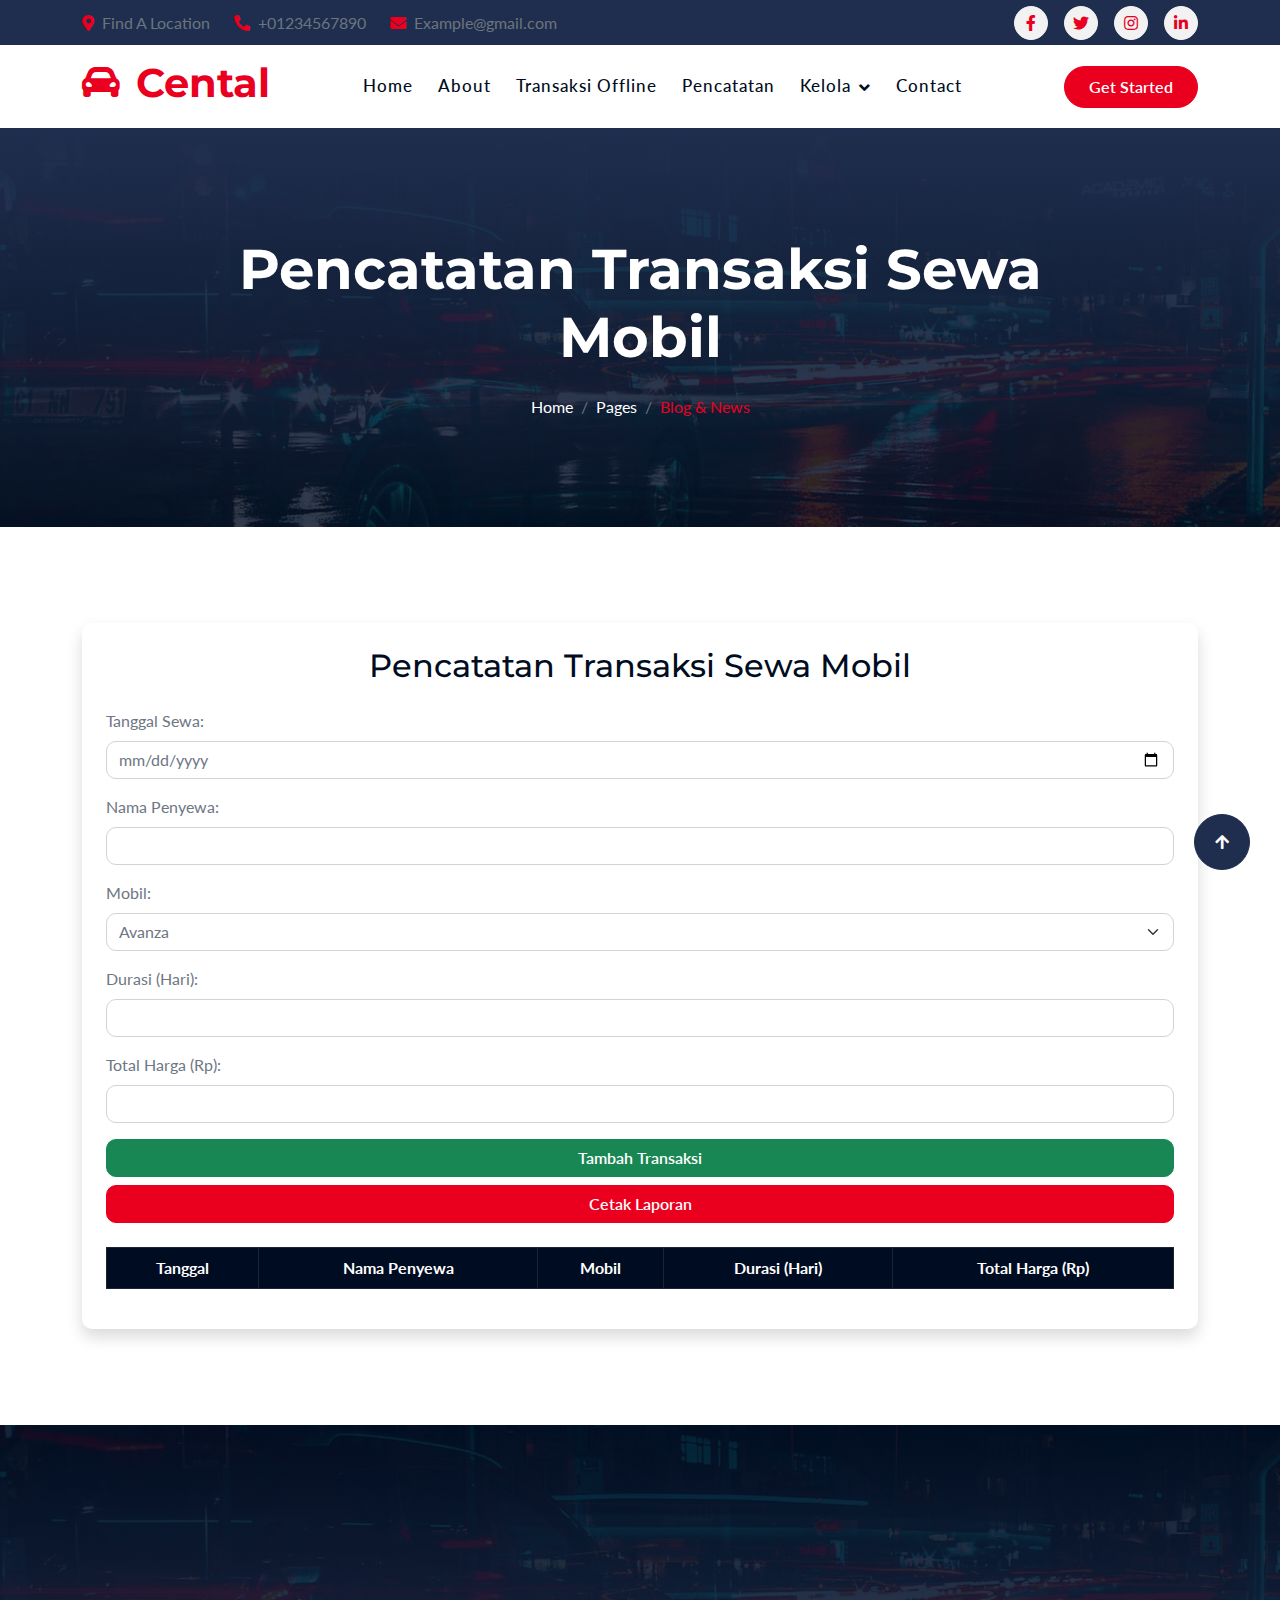
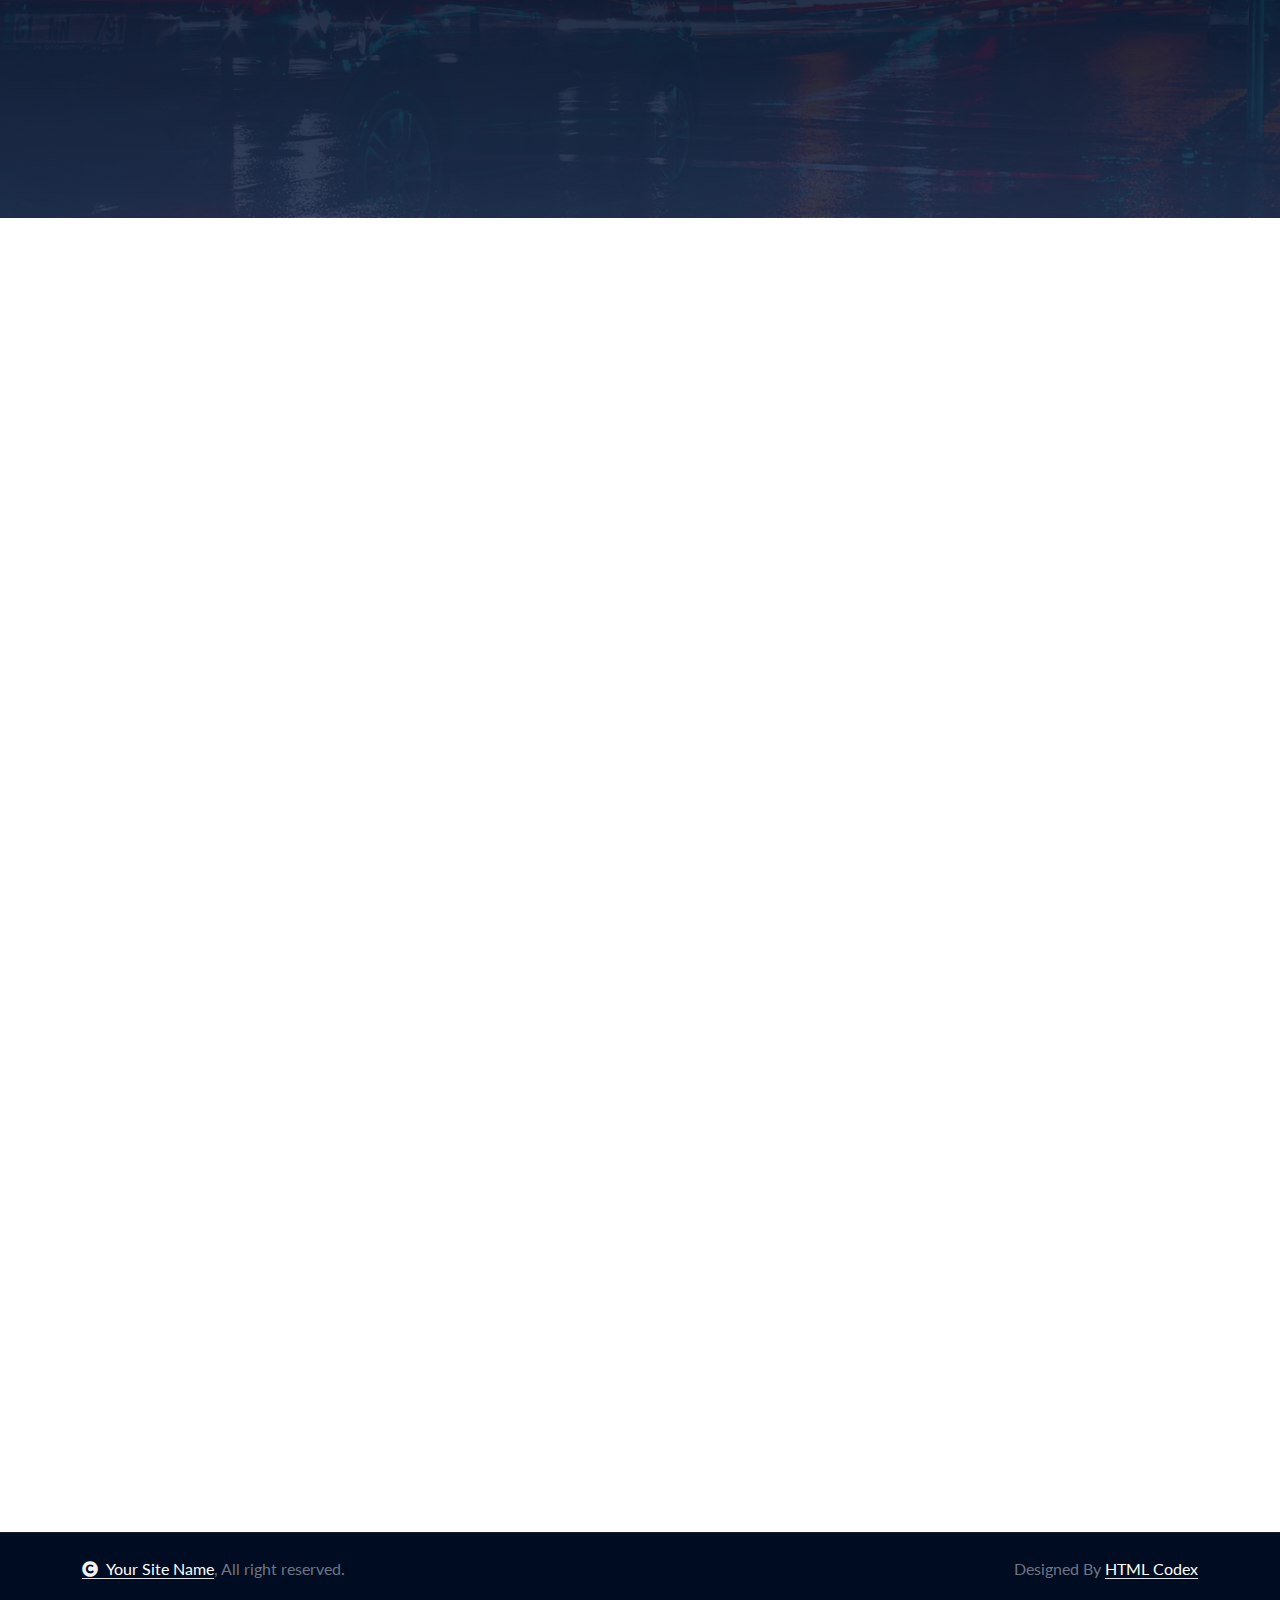
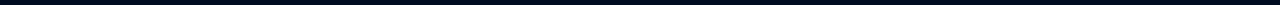
<file: pencatatan.html>
<!DOCTYPE html>
<html lang="en">

    <head>
        <meta charset="utf-8">
        <title>Cental - Car Rent Website Template</title>
        <meta content="width=device-width, initial-scale=1.0" name="viewport">
        <meta content="" name="keywords">
        <meta content="" name="description">

        <!-- Google Web Fonts -->
        <link rel="preconnect" href="https://fonts.googleapis.com">
        <link rel="preconnect" href="https://fonts.gstatic.com" crossorigin>
        <link href="https://fonts.googleapis.com/css2?family=Lato:ital,wght@0,400;0,700;0,900;1,400;1,700;1,900&family=Montserrat:ital,wght@0,100..900;1,100..900&display=swap" rel="stylesheet"> 

        <!-- Icon Font Stylesheet -->
        <link rel="stylesheet" href="https://use.fontawesome.com/releases/v5.15.4/css/all.css"/>
        <link href="https://cdn.jsdelivr.net/npm/bootstrap-icons@1.4.1/font/bootstrap-icons.css" rel="stylesheet">

        <!-- Libraries Stylesheet -->
        <link href="lib/animate/animate.min.css" rel="stylesheet">
        <link href="lib/owlcarousel/assets/owl.carousel.min.css" rel="stylesheet">


        <!-- Customized Bootstrap Stylesheet -->
        <link href="css/bootstrap.min.css" rel="stylesheet">

        <!-- Template Stylesheet -->
        <link href="css/style.css" rel="stylesheet">
    </head>

    <body>

        <!-- Spinner Start -->
        <div id="spinner" class="show bg-white position-fixed translate-middle w-100 vh-100 top-50 start-50 d-flex align-items-center justify-content-center">
            <div class="spinner-border text-primary" style="width: 3rem; height: 3rem;" role="status">
                <span class="sr-only">Loading...</span>
            </div>
        </div>
        <!-- Spinner End -->

        <!-- Topbar Start -->
        <div class="container-fluid topbar bg-secondary d-none d-xl-block w-100">
            <div class="container">
                <div class="row gx-0 align-items-center" style="height: 45px;">
                    <div class="col-lg-6 text-center text-lg-start mb-lg-0">
                        <div class="d-flex flex-wrap">
                            <a href="#" class="text-muted me-4"><i class="fas fa-map-marker-alt text-primary me-2"></i>Find A Location</a>
                            <a href="tel:+01234567890" class="text-muted me-4"><i class="fas fa-phone-alt text-primary me-2"></i>+01234567890</a>
                            <a href="mailto:example@gmail.com" class="text-muted me-0"><i class="fas fa-envelope text-primary me-2"></i>Example@gmail.com</a>
                        </div>
                    </div>
                    <div class="col-lg-6 text-center text-lg-end">
                        <div class="d-flex align-items-center justify-content-end">
                            <a href="#" class="btn btn-light btn-sm-square rounded-circle me-3"><i class="fab fa-facebook-f"></i></a>
                            <a href="#" class="btn btn-light btn-sm-square rounded-circle me-3"><i class="fab fa-twitter"></i></a>
                            <a href="#" class="btn btn-light btn-sm-square rounded-circle me-3"><i class="fab fa-instagram"></i></a>
                            <a href="#" class="btn btn-light btn-sm-square rounded-circle me-0"><i class="fab fa-linkedin-in"></i></a>
                        </div>
                    </div>
                </div>
            </div>
        </div>
        <!-- Topbar End -->

        <!-- Navbar & Hero Start -->
        <div class="container-fluid nav-bar sticky-top px-0 px-lg-4 py-2 py-lg-0">
            <div class="container">
                <nav class="navbar navbar-expand-lg navbar-light">
                    <a href="" class="navbar-brand p-0">
                        <h1 class="display-6 text-primary"><i class="fas fa-car-alt me-3"></i></i>Cental</h1>
                        <!-- <img src="img/logo.png" alt="Logo"> -->
                    </a>
                    <button class="navbar-toggler" type="button" data-bs-toggle="collapse" data-bs-target="#navbarCollapse">
                        <span class="fa fa-bars"></span>
                    </button>
                    <div class="collapse navbar-collapse" id="navbarCollapse">
                        <div class="navbar-nav mx-auto py-0">
                            <a href="index.html" class="nav-item nav-link">Home</a>
                            <a href="about.html" class="nav-item nav-link">About</a>
                            <a href="offline.html" class="nav-item nav-link ">Transaksi Offline</a>
                            <a href="pencatatan.html" class="nav-item nav-link">Pencatatan</a>
                            
                            <div class="nav-item dropdown">
                                <a href="#" class="nav-link dropdown-toggle" data-bs-toggle="dropdown">Kelola</a>
                                <div class="dropdown-menu m-0">
                                    <a href="mobil.html" class="dropdown-item">Mobil</a>
                                    <a href="supir.html" class="dropdown-item">Supir</a>
                                    <a href="pengguna.html" class="dropdown-item">Pengguna</a>
                                    <a href="testimonial.html" class="dropdown-item">Testimonial</a>
                                    <a href="404.html" class="dropdown-item">404 Page</a>
                                </div>
                            </div>
                            <a href="contact.html" class="nav-item nav-link">Contact</a>
                        </div>
                        <a href="#" class="btn btn-primary rounded-pill py-2 px-4">Get Started</a>
                    </div>
                </nav>
            </div>
        </div>
        <!-- Navbar & Hero End -->

        <!-- Header Start -->
        <div class="container-fluid bg-breadcrumb">
            <div class="container text-center py-5" style="max-width: 900px;">
                <h4 class="text-white display-4 mb-4 wow fadeInDown" data-wow-delay="0.1s">Pencatatan Transaksi Sewa Mobil</h4>
                <ol class="breadcrumb d-flex justify-content-center mb-0 wow fadeInDown" data-wow-delay="0.3s">
                    <li class="breadcrumb-item"><a href="index.html">Home</a></li>
                    <li class="breadcrumb-item"><a href="#">Pages</a></li>
                    <li class="breadcrumb-item active text-primary">Blog & News</li>
                </ol>    
            </div>
        </div>
        <!-- Header End -->

        <!-- Blog Start -->
        <div class="container-fluid blog py-5">
            <div class="container py-5">
                <div class="container bg-white p-4 rounded shadow">
                    <h2 class="text-center mb-4">Pencatatan Transaksi Sewa Mobil</h2>
                    <div class="mb-3">
                        <label for="tanggal" class="form-label">Tanggal Sewa:</label>
                        <input type="date" id="tanggal" class="form-control">
                    </div>
                    <div class="mb-3">
                        <label for="nama_penyewa" class="form-label">Nama Penyewa:</label>
                        <input type="text" id="nama_penyewa" class="form-control">
                    </div>
                    <div class="mb-3">
                        <label for="mobil" class="form-label">Mobil:</label>
                        <select id="mobil" class="form-select">
                            <option value="Avanza">Avanza</option>
                            <option value="Innova">Innova</option>
                            <option value="Fortuner">Fortuner</option>
                            <option value="Alphard">Alphard</option>
                        </select>
                    </div>
                    <div class="mb-3">
                        <label for="durasi" class="form-label">Durasi (Hari):</label>
                        <input type="number" id="durasi" min="1" class="form-control">
                    </div>
                    <div class="mb-3">
                        <label for="jumlah" class="form-label">Total Harga (Rp):</label>
                        <input type="number" id="jumlah" class="form-control">
                    </div>
                    <button class="btn btn-success w-100 mb-2" onclick="tambahTransaksi()">Tambah Transaksi</button>
                    <button class="btn btn-primary w-100" onclick="cetakLaporan()">Cetak Laporan</button>
                    <div class="table-responsive mt-4">
                        <table class="table table-bordered text-center" id="tabel-transaksi">
                            <thead class="table-dark">
                                <tr>
                                    <th>Tanggal</th>
                                    <th>Nama Penyewa</th>
                                    <th>Mobil</th>
                                    <th>Durasi (Hari)</th>
                                    <th>Total Harga (Rp)</th>
                                </tr>
                            </thead>
                            <tbody></tbody>
                        </table>
                    </div>
                </div>
            </div>
        </div>
        <script>
            function tambahTransaksi() {
                let tanggal = document.getElementById('tanggal').value;
                let namaPenyewa = document.getElementById('nama_penyewa').value;
                let mobil = document.getElementById('mobil').value;
                let durasi = document.getElementById('durasi').value;
                let jumlah = document.getElementById('jumlah').value;
                
                if (tanggal && namaPenyewa && mobil && durasi && jumlah) {
                    let tabel = document.getElementById('tabel-transaksi').getElementsByTagName('tbody')[0];
                    let row = tabel.insertRow();
                    row.insertCell(0).innerText = tanggal;
                    row.insertCell(1).innerText = namaPenyewa;
                    row.insertCell(2).innerText = mobil;
                    row.insertCell(3).innerText = durasi;
                    row.insertCell(4).innerText = jumlah;
                    
                    document.getElementById('tanggal').value = "";
                    document.getElementById('nama_penyewa').value = "";
                    document.getElementById('mobil').value = "Avanza";
                    document.getElementById('durasi').value = "";
                    document.getElementById('jumlah').value = "";
                } else {
                    alert("Mohon isi semua data!");
                }
            }
            
            function cetakLaporan() {
                window.print();
            }
        </script>
        <script src="https://cdn.jsdelivr.net/npm/bootstrap@5.3.0/dist/js/bootstrap.bundle.min.js"></script>
        <!-- Blog End -->

        <!-- Fact Counter -->
        <div class="container-fluid counter py-5">
            <div class="container py-5">
                <div class="row g-5">
                    <div class="col-md-6 col-lg-6 col-xl-3 wow fadeInUp" data-wow-delay="0.1s">
                        <div class="counter-item text-center">
                            <div class="counter-item-icon mx-auto">
                                <i class="fas fa-thumbs-up fa-2x"></i>
                            </div>
                            <div class="counter-counting my-3">
                                <span class="text-white fs-2 fw-bold" data-toggle="counter-up">829</span>
                                <span class="h1 fw-bold text-white">+</span>
                            </div>
                            <h4 class="text-white mb-0">Happy Clients</h4>
                        </div>
                    </div>
                    <div class="col-md-6 col-lg-6 col-xl-3 wow fadeInUp" data-wow-delay="0.3s">
                        <div class="counter-item text-center">
                            <div class="counter-item-icon mx-auto">
                                <i class="fas fa-car-alt fa-2x"></i>
                            </div>
                            <div class="counter-counting my-3">
                                <span class="text-white fs-2 fw-bold" data-toggle="counter-up">56</span>
                                <span class="h1 fw-bold text-white">+</span>
                            </div>
                            <h4 class="text-white mb-0">Number of Cars</h4>
                        </div>
                    </div>
                    <div class="col-md-6 col-lg-6 col-xl-3 wow fadeInUp" data-wow-delay="0.5s">
                        <div class="counter-item text-center">
                            <div class="counter-item-icon mx-auto">
                                <i class="fas fa-building fa-2x"></i>
                            </div>
                            <div class="counter-counting my-3">
                                <span class="text-white fs-2 fw-bold" data-toggle="counter-up">127</span>
                                <span class="h1 fw-bold text-white">+</span>
                            </div>
                            <h4 class="text-white mb-0">Car Center</h4>
                        </div>
                    </div>
                    <div class="col-md-6 col-lg-6 col-xl-3 wow fadeInUp" data-wow-delay="0.7s">
                        <div class="counter-item text-center">
                            <div class="counter-item-icon mx-auto">
                                <i class="fas fa-clock fa-2x"></i>
                            </div>
                            <div class="counter-counting my-3">
                                <span class="text-white fs-2 fw-bold" data-toggle="counter-up">589</span>
                                <span class="h1 fw-bold text-white">+</span>
                            </div>
                            <h4 class="text-white mb-0">Total kilometers</h4>
                        </div>
                    </div>
                </div>
            </div>
        </div>
        <!-- Fact Counter -->

        <!-- Banner Start -->
        <div class="container-fluid banner py-5 wow zoomInDown" data-wow-delay="0.1s">
            <div class="container py-5">
                <div class="banner-item rounded">
                    <img src="img/banner-1.jpg" class="img-fluid rounded w-100" alt="">
                    <div class="banner-content">
                        <h2 class="text-primary">Rent Your Car</h2>
                        <h1 class="text-white">Interested in Renting?</h1>
                        <p class="text-white">Don't hesitate and send us a message.</p>
                        <div class="banner-btn">
                            <a href="#" class="btn btn-secondary rounded-pill py-3 px-4 px-md-5 me-2">WhatchApp</a>
                            <a href="#" class="btn btn-primary rounded-pill py-3 px-4 px-md-5 ms-2">Contact Us</a>
                        </div>
                    </div>
                </div>
            </div>
        </div>
        <!-- Banner End -->

        <!-- Footer Start -->
        <div class="container-fluid footer py-5 wow fadeIn" data-wow-delay="0.2s">
            <div class="container py-5">
                <div class="row g-5">
                    <div class="col-md-6 col-lg-6 col-xl-3">
                        <div class="footer-item d-flex flex-column">
                            <div class="footer-item">
                                <h4 class="text-white mb-4">About Us</h4>
                                <p class="mb-3">Dolor amet sit justo amet elitr clita ipsum elitr est.Lorem ipsum dolor sit amet, consectetur adipiscing elit consectetur adipiscing elit.</p>
                            </div>
                            <div class="position-relative">
                                <input class="form-control rounded-pill w-100 py-3 ps-4 pe-5" type="text" placeholder="Enter your email">
                                <button type="button" class="btn btn-secondary rounded-pill position-absolute top-0 end-0 py-2 mt-2 me-2">Subscribe</button>
                            </div>
                        </div>
                    </div>
                    <div class="col-md-6 col-lg-6 col-xl-3">
                        <div class="footer-item d-flex flex-column">
                            <h4 class="text-white mb-4">Quick Links</h4>
                            <a href="#"><i class="fas fa-angle-right me-2"></i> About</a>
                            <a href="#"><i class="fas fa-angle-right me-2"></i> Cars</a>
                            <a href="#"><i class="fas fa-angle-right me-2"></i> Car Types</a>
                            <a href="#"><i class="fas fa-angle-right me-2"></i> Team</a>
                            <a href="#"><i class="fas fa-angle-right me-2"></i> Contact us</a>
                            <a href="#"><i class="fas fa-angle-right me-2"></i> Terms & Conditions</a>
                        </div>
                    </div>
                    <div class="col-md-6 col-lg-6 col-xl-3">
                        <div class="footer-item d-flex flex-column">
                            <h4 class="text-white mb-4">Business Hours</h4>
                            <div class="mb-3">
                                <h6 class="text-muted mb-0">Mon - Friday:</h6>
                                <p class="text-white mb-0">09.00 am to 07.00 pm</p>
                            </div>
                            <div class="mb-3">
                                <h6 class="text-muted mb-0">Saturday:</h6>
                                <p class="text-white mb-0">10.00 am to 05.00 pm</p>
                            </div>
                            <div class="mb-3">
                                <h6 class="text-muted mb-0">Vacation:</h6>
                                <p class="text-white mb-0">All Sunday is our vacation</p>
                            </div>
                        </div>
                    </div>
                    <div class="col-md-6 col-lg-6 col-xl-3">
                        <div class="footer-item d-flex flex-column">
                            <h4 class="text-white mb-4">Contact Info</h4>
                            <a href="#"><i class="fa fa-map-marker-alt me-2"></i> 123 Street, New York, USA</a>
                            <a href="mailto:info@example.com"><i class="fas fa-envelope me-2"></i> info@example.com</a>
                            <a href="tel:+012 345 67890"><i class="fas fa-phone me-2"></i> +012 345 67890</a>
                            <a href="tel:+012 345 67890" class="mb-3"><i class="fas fa-print me-2"></i> +012 345 67890</a>
                            <div class="d-flex">
                                <a class="btn btn-secondary btn-md-square rounded-circle me-3" href=""><i class="fab fa-facebook-f text-white"></i></a>
                                <a class="btn btn-secondary btn-md-square rounded-circle me-3" href=""><i class="fab fa-twitter text-white"></i></a>
                                <a class="btn btn-secondary btn-md-square rounded-circle me-3" href=""><i class="fab fa-instagram text-white"></i></a>
                                <a class="btn btn-secondary btn-md-square rounded-circle me-0" href=""><i class="fab fa-linkedin-in text-white"></i></a>
                            </div>
                        </div>
                    </div>
                </div>
            </div>
        </div>
        <!-- Footer End -->
        
        <!-- Copyright Start -->
        <div class="container-fluid copyright py-4">
            <div class="container">
                <div class="row g-4 align-items-center">
                    <div class="col-md-6 text-center text-md-start mb-md-0">
                        <span class="text-body"><a href="#" class="border-bottom text-white"><i class="fas fa-copyright text-light me-2"></i>Your Site Name</a>, All right reserved.</span>
                    </div>
                    <div class="col-md-6 text-center text-md-end text-body">
                        <!--/*** This template is free as long as you keep the below author’s credit link/attribution link/backlink. ***/-->
                        <!--/*** If you'd like to use the template without the below author’s credit link/attribution link/backlink, ***/-->
                        <!--/*** you can purchase the Credit Removal License from "https://htmlcodex.com/credit-removal". ***/-->
                        Designed By <a class="border-bottom text-white" href="https://htmlcodex.com">HTML Codex</a>
                    </div>
                </div>
            </div>
        </div>
        <!-- Copyright End -->


        <!-- Back to Top -->
        <a href="#" class="btn btn-secondary btn-lg-square rounded-circle back-to-top"><i class="fa fa-arrow-up"></i></a>   

        
    <!-- JavaScript Libraries -->
    <script src="https://ajax.googleapis.com/ajax/libs/jquery/3.6.4/jquery.min.js"></script>
    <script src="https://cdn.jsdelivr.net/npm/bootstrap@5.0.0/dist/js/bootstrap.bundle.min.js"></script>
    <script src="lib/wow/wow.min.js"></script>
    <script src="lib/easing/easing.min.js"></script>
    <script src="lib/waypoints/waypoints.min.js"></script>
    <script src="lib/counterup/counterup.min.js"></script>
    <script src="lib/owlcarousel/owl.carousel.min.js"></script>
    

    <!-- Template Javascript -->
    <script src="js/main.js"></script>
    </body>

</html>
</file>
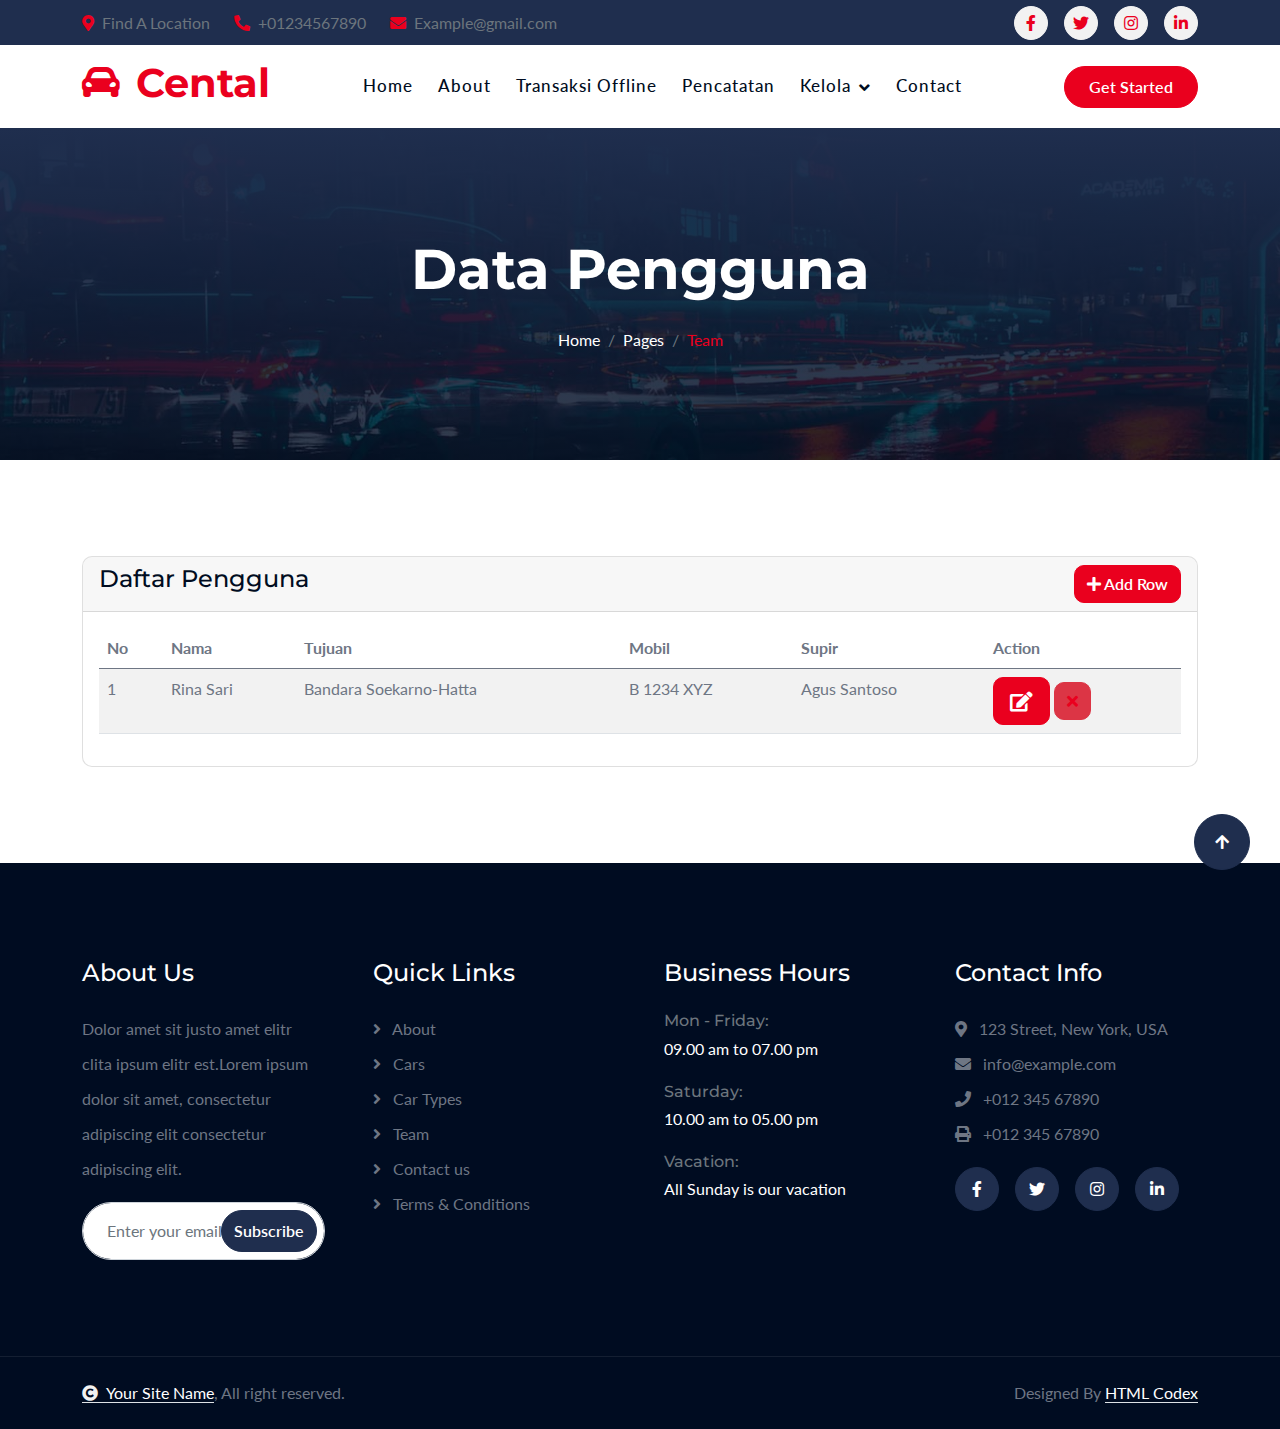
<file: pengguna.html>
<!DOCTYPE html>
<html lang="en">

    <head>
        <meta charset="utf-8">
        <title>Cental - Car Rent Website Template</title>
        <meta content="width=device-width, initial-scale=1.0" name="viewport">
        <meta content="" name="keywords">
        <meta content="" name="description">

        <!-- Google Web Fonts -->
        <link rel="preconnect" href="https://fonts.googleapis.com">
        <link rel="preconnect" href="https://fonts.gstatic.com" crossorigin>
        <link href="https://fonts.googleapis.com/css2?family=Lato:ital,wght@0,400;0,700;0,900;1,400;1,700;1,900&family=Montserrat:ital,wght@0,100..900;1,100..900&display=swap" rel="stylesheet"> 

        <!-- Icon Font Stylesheet -->
        <link rel="stylesheet" href="https://use.fontawesome.com/releases/v5.15.4/css/all.css"/>
        <link href="https://cdn.jsdelivr.net/npm/bootstrap-icons@1.4.1/font/bootstrap-icons.css" rel="stylesheet">

        <!-- Libraries Stylesheet -->
        <link href="lib/animate/animate.min.css" rel="stylesheet">
        <link href="lib/owlcarousel/assets/owl.carousel.min.css" rel="stylesheet">


        <!-- Customized Bootstrap Stylesheet -->
        <link href="css/bootstrap.min.css" rel="stylesheet">

        <!-- Template Stylesheet -->
        <link href="css/style.css" rel="stylesheet">
    </head>

    <body>

        <!-- Spinner Start -->
        <div id="spinner" class="show bg-white position-fixed translate-middle w-100 vh-100 top-50 start-50 d-flex align-items-center justify-content-center">
            <div class="spinner-border text-primary" style="width: 3rem; height: 3rem;" role="status">
                <span class="sr-only">Loading...</span>
            </div>
        </div>
        <!-- Spinner End -->

        <!-- Topbar Start -->
        <div class="container-fluid topbar bg-secondary d-none d-xl-block w-100">
            <div class="container">
                <div class="row gx-0 align-items-center" style="height: 45px;">
                    <div class="col-lg-6 text-center text-lg-start mb-lg-0">
                        <div class="d-flex flex-wrap">
                            <a href="#" class="text-muted me-4"><i class="fas fa-map-marker-alt text-primary me-2"></i>Find A Location</a>
                            <a href="tel:+01234567890" class="text-muted me-4"><i class="fas fa-phone-alt text-primary me-2"></i>+01234567890</a>
                            <a href="mailto:example@gmail.com" class="text-muted me-0"><i class="fas fa-envelope text-primary me-2"></i>Example@gmail.com</a>
                        </div>
                    </div>
                    <div class="col-lg-6 text-center text-lg-end">
                        <div class="d-flex align-items-center justify-content-end">
                            <a href="#" class="btn btn-light btn-sm-square rounded-circle me-3"><i class="fab fa-facebook-f"></i></a>
                            <a href="#" class="btn btn-light btn-sm-square rounded-circle me-3"><i class="fab fa-twitter"></i></a>
                            <a href="#" class="btn btn-light btn-sm-square rounded-circle me-3"><i class="fab fa-instagram"></i></a>
                            <a href="#" class="btn btn-light btn-sm-square rounded-circle me-0"><i class="fab fa-linkedin-in"></i></a>
                        </div>
                    </div>
                </div>
            </div>
        </div>
        <!-- Topbar End -->

        <!-- Navbar & Hero Start -->
        <div class="container-fluid nav-bar sticky-top px-0 px-lg-4 py-2 py-lg-0">
            <div class="container">
                <nav class="navbar navbar-expand-lg navbar-light">
                    <a href="" class="navbar-brand p-0">
                        <h1 class="display-6 text-primary"><i class="fas fa-car-alt me-3"></i></i>Cental</h1>
                        <!-- <img src="img/logo.png" alt="Logo"> -->
                    </a>
                    <button class="navbar-toggler" type="button" data-bs-toggle="collapse" data-bs-target="#navbarCollapse">
                        <span class="fa fa-bars"></span>
                    </button>
                    <div class="collapse navbar-collapse" id="navbarCollapse">
                        <div class="navbar-nav mx-auto py-0">
                            <a href="index.html" class="nav-item nav-link">Home</a>
                            <a href="about.html" class="nav-item nav-link">About</a>
                            <a href="offline.html" class="nav-item nav-link ">Transaksi Offline</a>
                            <a href="pencatatan.html" class="nav-item nav-link">Pencatatan</a>
                            
                            <div class="nav-item dropdown">
                                <a href="#" class="nav-link dropdown-toggle" data-bs-toggle="dropdown">Kelola</a>
                                <div class="dropdown-menu m-0">
                                    <a href="mobil.html" class="dropdown-item">Mobil</a>
                                    <a href="supir.html" class="dropdown-item">Supir</a>
                                    <a href="pengguna.html" class="dropdown-item">Pengguna</a>
                                    <a href="testimonial.html" class="dropdown-item">Testimonial</a>
                                    <a href="404.html" class="dropdown-item">404 Page</a>
                                </div>
                            </div>
                            <a href="contact.html" class="nav-item nav-link">Contact</a>
                        </div>
                        <a href="#" class="btn btn-primary rounded-pill py-2 px-4">Get Started</a>
                    </div>
                </nav>
            </div>
        </div>
        <!-- Navbar & Hero End -->

        <!-- Header Start -->
        <div class="container-fluid bg-breadcrumb">
            <div class="container text-center py-5" style="max-width: 900px;">
                <h4 class="text-white display-4 mb-4 wow fadeInDown" data-wow-delay="0.1s">Data Pengguna</h4>
                <ol class="breadcrumb d-flex justify-content-center mb-0 wow fadeInDown" data-wow-delay="0.3s">
                    <li class="breadcrumb-item"><a href="index.html">Home</a></li>
                    <li class="breadcrumb-item"><a href="#">Pages</a></li>
                    <li class="breadcrumb-item active text-primary">Team</li>
                </ol>    
            </div>
        </div>
        <!-- Header End -->

        <!-- Team Start -->
        <div class="container-fluid team py-5">
            <div class="container py-5">
                <div class="col-md-12">
                    <div class="card">
                      <div class="card-header">
                      <div class="d-flex align-items-center">
                        <h4 class="card-title">Daftar Pengguna</h4>
                        <button
                          class="btn btn-primary btn-round ms-auto"
                          data-bs-toggle="modal"
                          data-bs-target="#addRowModal"
                        >
                          <i class="fa fa-plus"></i>
                          Add Row
                        </button>
                      </div>
                    </div> 
                      <div class="card-body">
                        <div class="table-responsive">
                          <table
                            id="multi-filter-select"
                            class="display table table-striped table-hover"
                          >
                            <thead>
                              <tr>
                                <th>No</th>
                                <th>Nama</th>
                                <th>Tujuan</th>
                                <th>Mobil</th>
                                <th>Supir</th>
                                <th>Action</th>
                               
                              </tr>
                            </thead>
                          
                            <tbody>
                              <tr>
                                <td>1</td>
                                <td>Rina Sari</td>
                                <td>Bandara Soekarno-Hatta</td>
                                <td>B 1234 XYZ</td>
                                <td>Agus Santoso</td>
                              
                                <td class="form-button-action">
                                  <button
                                  type="button"
                                  data-bs-toggle="tooltip"
                                  title=""
                                  class="btn btn-link btn-primary btn-lg"
                                  data-original-title="Edit Task"
                                >
                                  <i class="fa fa-edit"></i>
                                </button>
                                <button
                                  type="button"
                                  data-bs-toggle="tooltip"
                                  title=""
                                  class="btn btn-link btn-danger"
                                  data-original-title="Remove"
                                >
                                  <i class="fa fa-times"></i>
                                </button>
                                </td>
                              </tr>
                            </tbody>
                          </table>
                        </div>
                      </div>
                    </div>
                  </div>
                
            </div>
        </div>
        <!-- Team End -->

        <!-- Footer Start -->
        <div class="container-fluid footer py-5 wow fadeIn" data-wow-delay="0.2s">
            <div class="container py-5">
                <div class="row g-5">
                    <div class="col-md-6 col-lg-6 col-xl-3">
                        <div class="footer-item d-flex flex-column">
                            <div class="footer-item">
                                <h4 class="text-white mb-4">About Us</h4>
                                <p class="mb-3">Dolor amet sit justo amet elitr clita ipsum elitr est.Lorem ipsum dolor sit amet, consectetur adipiscing elit consectetur adipiscing elit.</p>
                            </div>
                            <div class="position-relative">
                                <input class="form-control rounded-pill w-100 py-3 ps-4 pe-5" type="text" placeholder="Enter your email">
                                <button type="button" class="btn btn-secondary rounded-pill position-absolute top-0 end-0 py-2 mt-2 me-2">Subscribe</button>
                            </div>
                        </div>
                    </div>
                    <div class="col-md-6 col-lg-6 col-xl-3">
                        <div class="footer-item d-flex flex-column">
                            <h4 class="text-white mb-4">Quick Links</h4>
                            <a href="#"><i class="fas fa-angle-right me-2"></i> About</a>
                            <a href="#"><i class="fas fa-angle-right me-2"></i> Cars</a>
                            <a href="#"><i class="fas fa-angle-right me-2"></i> Car Types</a>
                            <a href="#"><i class="fas fa-angle-right me-2"></i> Team</a>
                            <a href="#"><i class="fas fa-angle-right me-2"></i> Contact us</a>
                            <a href="#"><i class="fas fa-angle-right me-2"></i> Terms & Conditions</a>
                        </div>
                    </div>
                    <div class="col-md-6 col-lg-6 col-xl-3">
                        <div class="footer-item d-flex flex-column">
                            <h4 class="text-white mb-4">Business Hours</h4>
                            <div class="mb-3">
                                <h6 class="text-muted mb-0">Mon - Friday:</h6>
                                <p class="text-white mb-0">09.00 am to 07.00 pm</p>
                            </div>
                            <div class="mb-3">
                                <h6 class="text-muted mb-0">Saturday:</h6>
                                <p class="text-white mb-0">10.00 am to 05.00 pm</p>
                            </div>
                            <div class="mb-3">
                                <h6 class="text-muted mb-0">Vacation:</h6>
                                <p class="text-white mb-0">All Sunday is our vacation</p>
                            </div>
                        </div>
                    </div>
                    <div class="col-md-6 col-lg-6 col-xl-3">
                        <div class="footer-item d-flex flex-column">
                            <h4 class="text-white mb-4">Contact Info</h4>
                            <a href="#"><i class="fa fa-map-marker-alt me-2"></i> 123 Street, New York, USA</a>
                            <a href="mailto:info@example.com"><i class="fas fa-envelope me-2"></i> info@example.com</a>
                            <a href="tel:+012 345 67890"><i class="fas fa-phone me-2"></i> +012 345 67890</a>
                            <a href="tel:+012 345 67890" class="mb-3"><i class="fas fa-print me-2"></i> +012 345 67890</a>
                            <div class="d-flex">
                                <a class="btn btn-secondary btn-md-square rounded-circle me-3" href=""><i class="fab fa-facebook-f text-white"></i></a>
                                <a class="btn btn-secondary btn-md-square rounded-circle me-3" href=""><i class="fab fa-twitter text-white"></i></a>
                                <a class="btn btn-secondary btn-md-square rounded-circle me-3" href=""><i class="fab fa-instagram text-white"></i></a>
                                <a class="btn btn-secondary btn-md-square rounded-circle me-0" href=""><i class="fab fa-linkedin-in text-white"></i></a>
                            </div>
                        </div>
                    </div>
                </div>
            </div>
        </div>
        <!-- Footer End -->
        
        <!-- Copyright Start -->
        <div class="container-fluid copyright py-4">
            <div class="container">
                <div class="row g-4 align-items-center">
                    <div class="col-md-6 text-center text-md-start mb-md-0">
                        <span class="text-body"><a href="#" class="border-bottom text-white"><i class="fas fa-copyright text-light me-2"></i>Your Site Name</a>, All right reserved.</span>
                    </div>
                    <div class="col-md-6 text-center text-md-end text-body">
                        <!--/*** This template is free as long as you keep the below author’s credit link/attribution link/backlink. ***/-->
                        <!--/*** If you'd like to use the template without the below author’s credit link/attribution link/backlink, ***/-->
                        <!--/*** you can purchase the Credit Removal License from "https://htmlcodex.com/credit-removal". ***/-->
                        Designed By <a class="border-bottom text-white" href="https://htmlcodex.com">HTML Codex</a>
                    </div>
                </div>
            </div>
        </div>
        <!-- Copyright End -->


        <!-- Back to Top -->
        <a href="#" class="btn btn-secondary btn-lg-square rounded-circle back-to-top"><i class="fa fa-arrow-up"></i></a>   

        
    <!-- JavaScript Libraries -->
    <script src="https://ajax.googleapis.com/ajax/libs/jquery/3.6.4/jquery.min.js"></script>
    <script src="https://cdn.jsdelivr.net/npm/bootstrap@5.0.0/dist/js/bootstrap.bundle.min.js"></script>
    <script src="lib/wow/wow.min.js"></script>
    <script src="lib/easing/easing.min.js"></script>
    <script src="lib/waypoints/waypoints.min.js"></script>
    <script src="lib/counterup/counterup.min.js"></script>
    <script src="lib/owlcarousel/owl.carousel.min.js"></script>
    

    <!-- Template Javascript -->
    <script src="js/main.js"></script>
    </body>

</html>
</file>
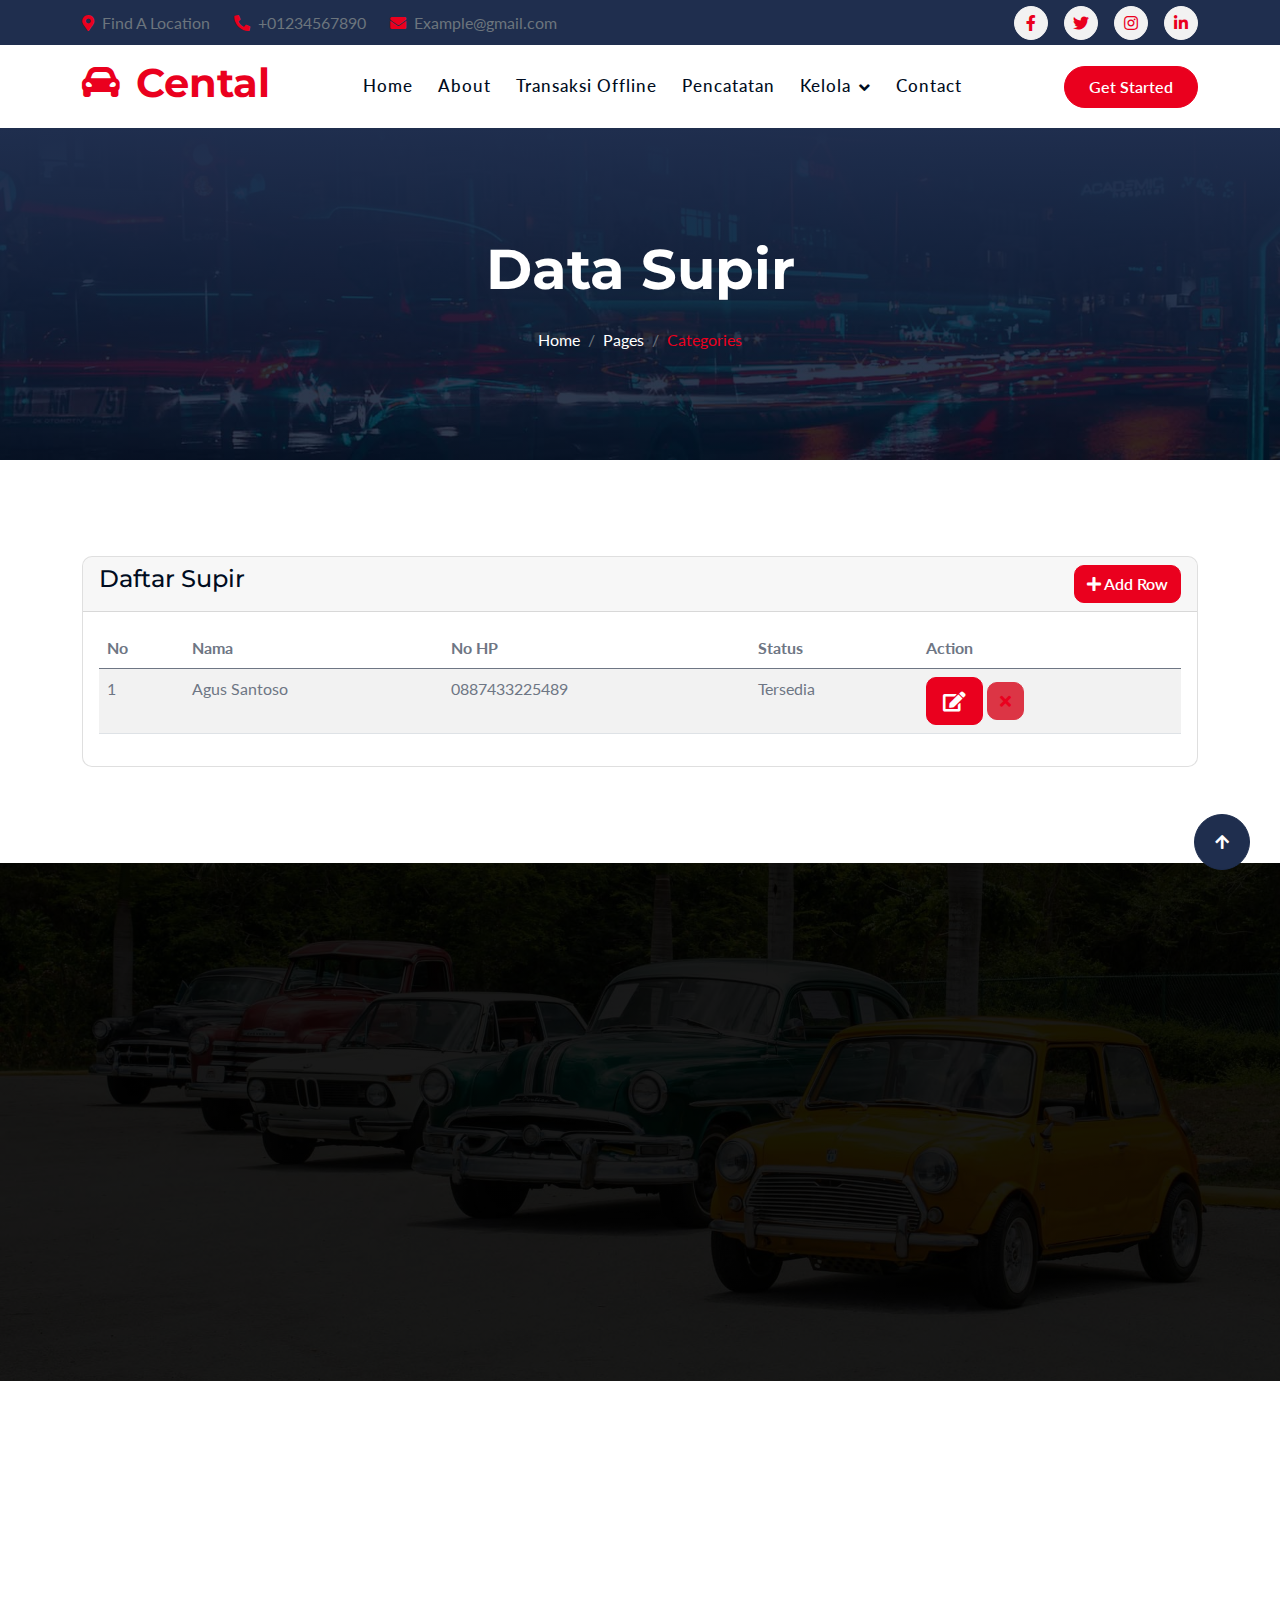
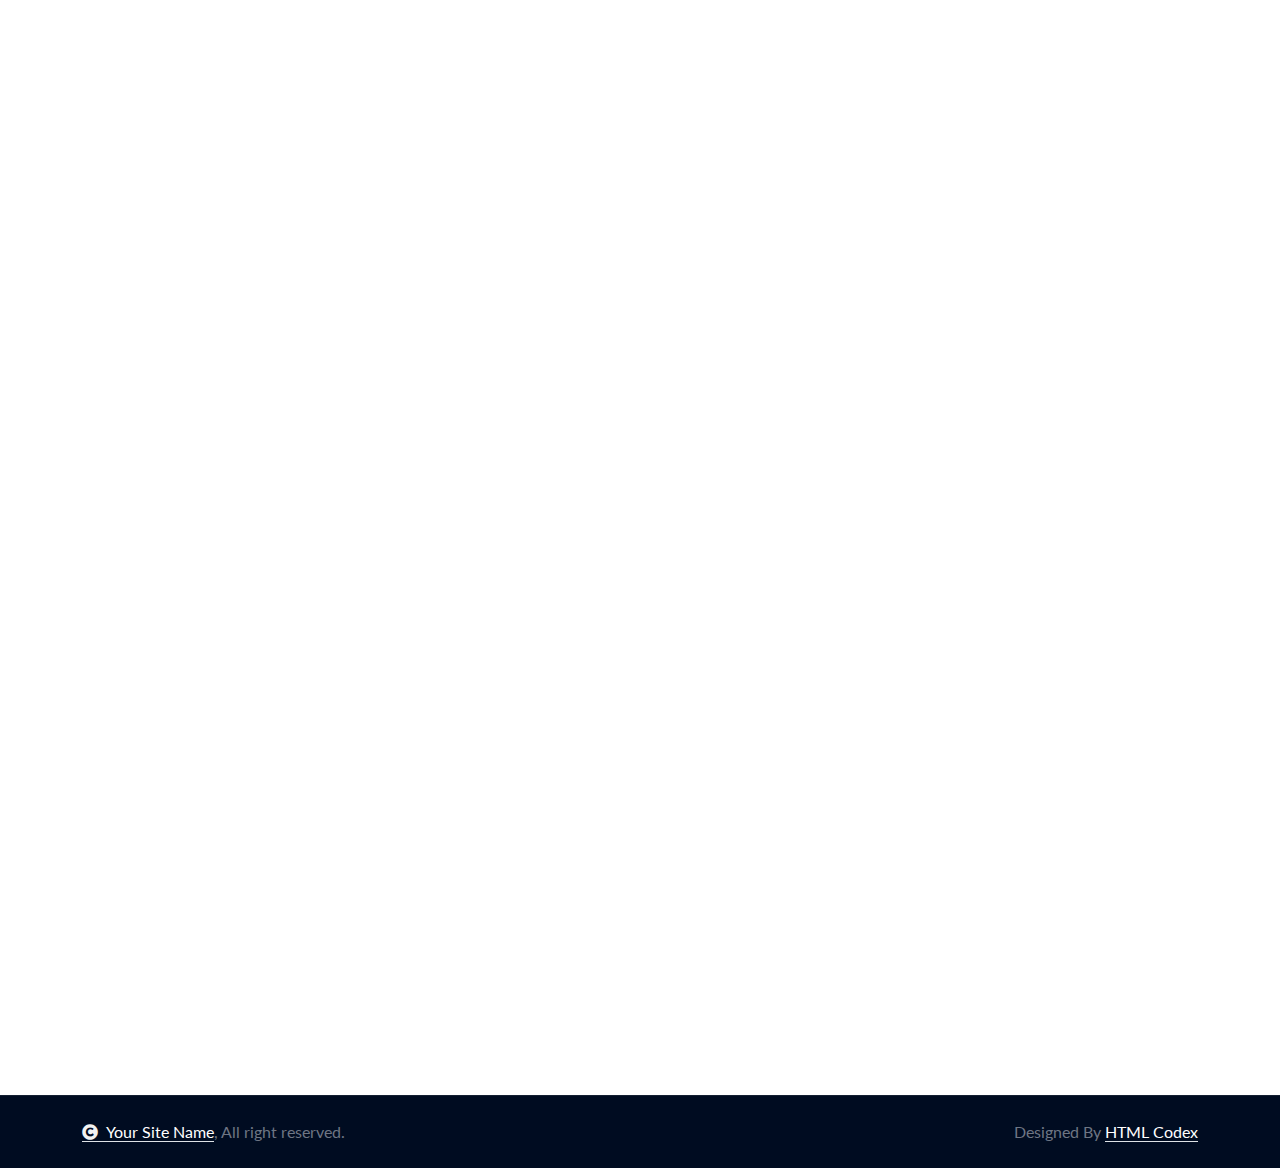
<file: supir.html>
<!DOCTYPE html>
<html lang="en">

    <head>
        <meta charset="utf-8">
        <title>Cental - Car Rent Website Template</title>
        <meta content="width=device-width, initial-scale=1.0" name="viewport">
        <meta content="" name="keywords">
        <meta content="" name="description">

        <!-- Google Web Fonts -->
        <link rel="preconnect" href="https://fonts.googleapis.com">
        <link rel="preconnect" href="https://fonts.gstatic.com" crossorigin>
        <link href="https://fonts.googleapis.com/css2?family=Lato:ital,wght@0,400;0,700;0,900;1,400;1,700;1,900&family=Montserrat:ital,wght@0,100..900;1,100..900&display=swap" rel="stylesheet"> 

        <!-- Icon Font Stylesheet -->
        <link rel="stylesheet" href="https://use.fontawesome.com/releases/v5.15.4/css/all.css"/>
        <link href="https://cdn.jsdelivr.net/npm/bootstrap-icons@1.4.1/font/bootstrap-icons.css" rel="stylesheet">

        <!-- Libraries Stylesheet -->
        <link href="lib/animate/animate.min.css" rel="stylesheet">
        <link href="lib/owlcarousel/assets/owl.carousel.min.css" rel="stylesheet">


        <!-- Customized Bootstrap Stylesheet -->
        <link href="css/bootstrap.min.css" rel="stylesheet">

        <!-- Template Stylesheet -->
        <link href="css/style.css" rel="stylesheet">
    </head>

    <body>

        <!-- Spinner Start -->
        <div id="spinner" class="show bg-white position-fixed translate-middle w-100 vh-100 top-50 start-50 d-flex align-items-center justify-content-center">
            <div class="spinner-border text-primary" style="width: 3rem; height: 3rem;" role="status">
                <span class="sr-only">Loading...</span>
            </div>
        </div>
        <!-- Spinner End -->

        <!-- Topbar Start -->
        <div class="container-fluid topbar bg-secondary d-none d-xl-block w-100">
            <div class="container">
                <div class="row gx-0 align-items-center" style="height: 45px;">
                    <div class="col-lg-6 text-center text-lg-start mb-lg-0">
                        <div class="d-flex flex-wrap">
                            <a href="#" class="text-muted me-4"><i class="fas fa-map-marker-alt text-primary me-2"></i>Find A Location</a>
                            <a href="tel:+01234567890" class="text-muted me-4"><i class="fas fa-phone-alt text-primary me-2"></i>+01234567890</a>
                            <a href="mailto:example@gmail.com" class="text-muted me-0"><i class="fas fa-envelope text-primary me-2"></i>Example@gmail.com</a>
                        </div>
                    </div>
                    <div class="col-lg-6 text-center text-lg-end">
                        <div class="d-flex align-items-center justify-content-end">
                            <a href="#" class="btn btn-light btn-sm-square rounded-circle me-3"><i class="fab fa-facebook-f"></i></a>
                            <a href="#" class="btn btn-light btn-sm-square rounded-circle me-3"><i class="fab fa-twitter"></i></a>
                            <a href="#" class="btn btn-light btn-sm-square rounded-circle me-3"><i class="fab fa-instagram"></i></a>
                            <a href="#" class="btn btn-light btn-sm-square rounded-circle me-0"><i class="fab fa-linkedin-in"></i></a>
                        </div>
                    </div>
                </div>
            </div>
        </div>
        <!-- Topbar End -->

        <!-- Navbar & Hero Start -->
        <div class="container-fluid nav-bar sticky-top px-0 px-lg-4 py-2 py-lg-0">
            <div class="container">
                <nav class="navbar navbar-expand-lg navbar-light">
                    <a href="" class="navbar-brand p-0">
                        <h1 class="display-6 text-primary"><i class="fas fa-car-alt me-3"></i></i>Cental</h1>
                        <!-- <img src="img/logo.png" alt="Logo"> -->
                    </a>
                    <button class="navbar-toggler" type="button" data-bs-toggle="collapse" data-bs-target="#navbarCollapse">
                        <span class="fa fa-bars"></span>
                    </button>
                    <div class="collapse navbar-collapse" id="navbarCollapse">
                        <div class="navbar-nav mx-auto py-0">
                            <a href="index.html" class="nav-item nav-link">Home</a>
                            <a href="about.html" class="nav-item nav-link">About</a>
                            <a href="offline.html" class="nav-item nav-link ">Transaksi Offline</a>
                            <a href="pencatatan.html" class="nav-item nav-link">Pencatatan</a>
                            
                            <div class="nav-item dropdown">
                                <a href="#" class="nav-link dropdown-toggle" data-bs-toggle="dropdown">Kelola</a>
                                <div class="dropdown-menu m-0">
                                    <a href="mobil.html" class="dropdown-item">Mobil</a>
                                    <a href="supir.html" class="dropdown-item">Supir</a>
                                    <a href="pengguna.html" class="dropdown-item">Pengguna</a>
                                    <a href="testimonial.html" class="dropdown-item">Testimonial</a>
                                    <a href="404.html" class="dropdown-item">404 Page</a>
                                </div>
                            </div>
                            <a href="contact.html" class="nav-item nav-link">Contact</a>
                        </div>
                        <a href="#" class="btn btn-primary rounded-pill py-2 px-4">Get Started</a>
                    </div>
                </nav>
            </div>
        </div>
        <!-- Navbar & Hero End -->

        <!-- Header Start -->
        <div class="container-fluid bg-breadcrumb">
            <div class="container text-center py-5" style="max-width: 900px;">
                <h4 class="text-white display-4 mb-4 wow fadeInDown" data-wow-delay="0.1s">Data Supir</h4>
                <ol class="breadcrumb d-flex justify-content-center mb-0 wow fadeInDown" data-wow-delay="0.3s">
                    <li class="breadcrumb-item"><a href="index.html">Home</a></li>
                    <li class="breadcrumb-item"><a href="#">Pages</a></li>
                    <li class="breadcrumb-item active text-primary">Categories</li>
                </ol>    
            </div>
        </div>
        <!-- Header End -->

        <!-- Car categories Start -->
        <div class="container-fluid categories py-5">
            <div class="container py-5">
                <div class="col-md-12">
                    <div class="card">
                      <div class="card-header">
                      <div class="d-flex align-items-center">
                        <h4 class="card-title">Daftar Supir</h4>
                        <button
                          class="btn btn-primary btn-round ms-auto"
                          data-bs-toggle="modal"
                          data-bs-target="#addRowModal"
                        >
                          <i class="fa fa-plus"></i>
                          Add Row
                        </button>
                      </div>
                    </div> 
                      <div class="card-body">
                        <div class="table-responsive">
                          <table
                            id="multi-filter-select"
                            class="display table table-striped table-hover"
                          >
                            <thead>
                              <tr>
                                <th>No</th>
                                <th>Nama</th>
                                <th>No HP</th>
                                <th>Status</th>
                                <th>Action</th>
                               
                              </tr>
                            </thead>
                          
                            <tbody>
                              <tr>
                                <td>1</td>
                                <td>Agus Santoso</td>
                                <td>0887433225489</td>
                                <td>Tersedia</td>
                              
                                <td class="form-button-action">
                                  <button
                                  type="button"
                                  data-bs-toggle="tooltip"
                                  title=""
                                  class="btn btn-link btn-primary btn-lg"
                                  data-original-title="Edit Task"
                                >
                                  <i class="fa fa-edit"></i>
                                </button>
                                <button
                                  type="button"
                                  data-bs-toggle="tooltip"
                                  title=""
                                  class="btn btn-link btn-danger"
                                  data-original-title="Remove"
                                >
                                  <i class="fa fa-times"></i>
                                </button>
                                </td>
                              </tr>
                            </tbody>
                          </table>
                        </div>
                      </div>
                    </div>
                  </div>
                
            </div>
        </div>
        <!-- Car categories End -->

        <!-- Car Steps Start -->
        <div class="container-fluid steps py-5">
            <div class="container py-5">
                <div class="text-center mx-auto pb-5 wow fadeInUp" data-wow-delay="0.1s" style="max-width: 800px;">
                    <h1 class="display-5 text-capitalize text-white mb-3">Cental<span class="text-primary"> Process</span></h1>
                    <p class="mb-0 text-white">Lorem ipsum dolor sit amet, consectetur adipisicing elit. Ut amet nemo expedita asperiores commodi accusantium at cum harum, excepturi, quia tempora cupiditate! Adipisci facilis modi quisquam quia distinctio,
                    </p>
                </div>
                <div class="row g-4">
                    <div class="col-lg-4 wow fadeInUp" data-wow-delay="0.1s">
                        <div class="steps-item p-4 mb-4">
                            <h4>Come In Contact</h4>
                            <p class="mb-0">Lorem ipsum dolor sit amet consectetur adipisicing elit. Ad, dolorem!</p>
                            <div class="setps-number">01.</div>
                        </div>
                    </div>
                    <div class="col-lg-4 wow fadeInUp" data-wow-delay="0.3s">
                        <div class="steps-item p-4 mb-4">
                            <h4>Choose A Car</h4>
                            <p class="mb-0">Lorem ipsum dolor sit amet consectetur adipisicing elit. Ad, dolorem!</p>
                            <div class="setps-number">02.</div>
                        </div>
                    </div>
                    <div class="col-lg-4 wow fadeInUp" data-wow-delay="0.5s">
                        <div class="steps-item p-4 mb-4">
                            <h4>Enjoy Driving</h4>
                            <p class="mb-0">Lorem ipsum dolor sit amet consectetur adipisicing elit. Ad, dolorem!</p>
                            <div class="setps-number">03.</div>
                        </div>
                    </div>
                </div>
            </div>
        </div>
        <!-- Car Steps End -->

        <!-- Banner Start -->
        <div class="container-fluid banner py-5 wow zoomInDown" data-wow-delay="0.1s">
            <div class="container py-5">
                <div class="banner-item rounded">
                    <img src="img/banner-1.jpg" class="img-fluid rounded w-100" alt="">
                    <div class="banner-content">
                        <h2 class="text-primary">Rent Your Car</h2>
                        <h1 class="text-white">Interested in Renting?</h1>
                        <p class="text-white">Don't hesitate and send us a message.</p>
                        <div class="banner-btn">
                            <a href="#" class="btn btn-secondary rounded-pill py-3 px-4 px-md-5 me-2">WhatchApp</a>
                            <a href="#" class="btn btn-primary rounded-pill py-3 px-4 px-md-5 ms-2">Contact Us</a>
                        </div>
                    </div>
                </div>
            </div>
        </div>
        <!-- Banner End -->

        <!-- Footer Start -->
        <div class="container-fluid footer py-5 wow fadeIn" data-wow-delay="0.2s">
            <div class="container py-5">
                <div class="row g-5">
                    <div class="col-md-6 col-lg-6 col-xl-3">
                        <div class="footer-item d-flex flex-column">
                            <div class="footer-item">
                                <h4 class="text-white mb-4">About Us</h4>
                                <p class="mb-3">Dolor amet sit justo amet elitr clita ipsum elitr est.Lorem ipsum dolor sit amet, consectetur adipiscing elit consectetur adipiscing elit.</p>
                            </div>
                            <div class="position-relative">
                                <input class="form-control rounded-pill w-100 py-3 ps-4 pe-5" type="text" placeholder="Enter your email">
                                <button type="button" class="btn btn-secondary rounded-pill position-absolute top-0 end-0 py-2 mt-2 me-2">Subscribe</button>
                            </div>
                        </div>
                    </div>
                    <div class="col-md-6 col-lg-6 col-xl-3">
                        <div class="footer-item d-flex flex-column">
                            <h4 class="text-white mb-4">Quick Links</h4>
                            <a href="#"><i class="fas fa-angle-right me-2"></i> About</a>
                            <a href="#"><i class="fas fa-angle-right me-2"></i> Cars</a>
                            <a href="#"><i class="fas fa-angle-right me-2"></i> Car Types</a>
                            <a href="#"><i class="fas fa-angle-right me-2"></i> Team</a>
                            <a href="#"><i class="fas fa-angle-right me-2"></i> Contact us</a>
                            <a href="#"><i class="fas fa-angle-right me-2"></i> Terms & Conditions</a>
                        </div>
                    </div>
                    <div class="col-md-6 col-lg-6 col-xl-3">
                        <div class="footer-item d-flex flex-column">
                            <h4 class="text-white mb-4">Business Hours</h4>
                            <div class="mb-3">
                                <h6 class="text-muted mb-0">Mon - Friday:</h6>
                                <p class="text-white mb-0">09.00 am to 07.00 pm</p>
                            </div>
                            <div class="mb-3">
                                <h6 class="text-muted mb-0">Saturday:</h6>
                                <p class="text-white mb-0">10.00 am to 05.00 pm</p>
                            </div>
                            <div class="mb-3">
                                <h6 class="text-muted mb-0">Vacation:</h6>
                                <p class="text-white mb-0">All Sunday is our vacation</p>
                            </div>
                        </div>
                    </div>
                    <div class="col-md-6 col-lg-6 col-xl-3">
                        <div class="footer-item d-flex flex-column">
                            <h4 class="text-white mb-4">Contact Info</h4>
                            <a href="#"><i class="fa fa-map-marker-alt me-2"></i> 123 Street, New York, USA</a>
                            <a href="mailto:info@example.com"><i class="fas fa-envelope me-2"></i> info@example.com</a>
                            <a href="tel:+012 345 67890"><i class="fas fa-phone me-2"></i> +012 345 67890</a>
                            <a href="tel:+012 345 67890" class="mb-3"><i class="fas fa-print me-2"></i> +012 345 67890</a>
                            <div class="d-flex">
                                <a class="btn btn-secondary btn-md-square rounded-circle me-3" href=""><i class="fab fa-facebook-f text-white"></i></a>
                                <a class="btn btn-secondary btn-md-square rounded-circle me-3" href=""><i class="fab fa-twitter text-white"></i></a>
                                <a class="btn btn-secondary btn-md-square rounded-circle me-3" href=""><i class="fab fa-instagram text-white"></i></a>
                                <a class="btn btn-secondary btn-md-square rounded-circle me-0" href=""><i class="fab fa-linkedin-in text-white"></i></a>
                            </div>
                        </div>
                    </div>
                </div>
            </div>
        </div>
        <!-- Footer End -->
        
        <!-- Copyright Start -->
        <div class="container-fluid copyright py-4">
            <div class="container">
                <div class="row g-4 align-items-center">
                    <div class="col-md-6 text-center text-md-start mb-md-0">
                        <span class="text-body"><a href="#" class="border-bottom text-white"><i class="fas fa-copyright text-light me-2"></i>Your Site Name</a>, All right reserved.</span>
                    </div>
                    <div class="col-md-6 text-center text-md-end text-body">
                        <!--/*** This template is free as long as you keep the below author’s credit link/attribution link/backlink. ***/-->
                        <!--/*** If you'd like to use the template without the below author’s credit link/attribution link/backlink, ***/-->
                        <!--/*** you can purchase the Credit Removal License from "https://htmlcodex.com/credit-removal". ***/-->
                        Designed By <a class="border-bottom text-white" href="https://htmlcodex.com">HTML Codex</a>
                    </div>
                </div>
            </div>
        </div>
        <!-- Copyright End -->


        <!-- Back to Top -->
        <a href="#" class="btn btn-secondary btn-lg-square rounded-circle back-to-top"><i class="fa fa-arrow-up"></i></a>   

        
    <!-- JavaScript Libraries -->
    <script src="https://ajax.googleapis.com/ajax/libs/jquery/3.6.4/jquery.min.js"></script>
    <script src="https://cdn.jsdelivr.net/npm/bootstrap@5.0.0/dist/js/bootstrap.bundle.min.js"></script>
    <script src="lib/wow/wow.min.js"></script>
    <script src="lib/easing/easing.min.js"></script>
    <script src="lib/waypoints/waypoints.min.js"></script>
    <script src="lib/counterup/counterup.min.js"></script>
    <script src="lib/owlcarousel/owl.carousel.min.js"></script>
    

    <!-- Template Javascript -->
    <script src="js/main.js"></script>
    </body>

</html>
</file>
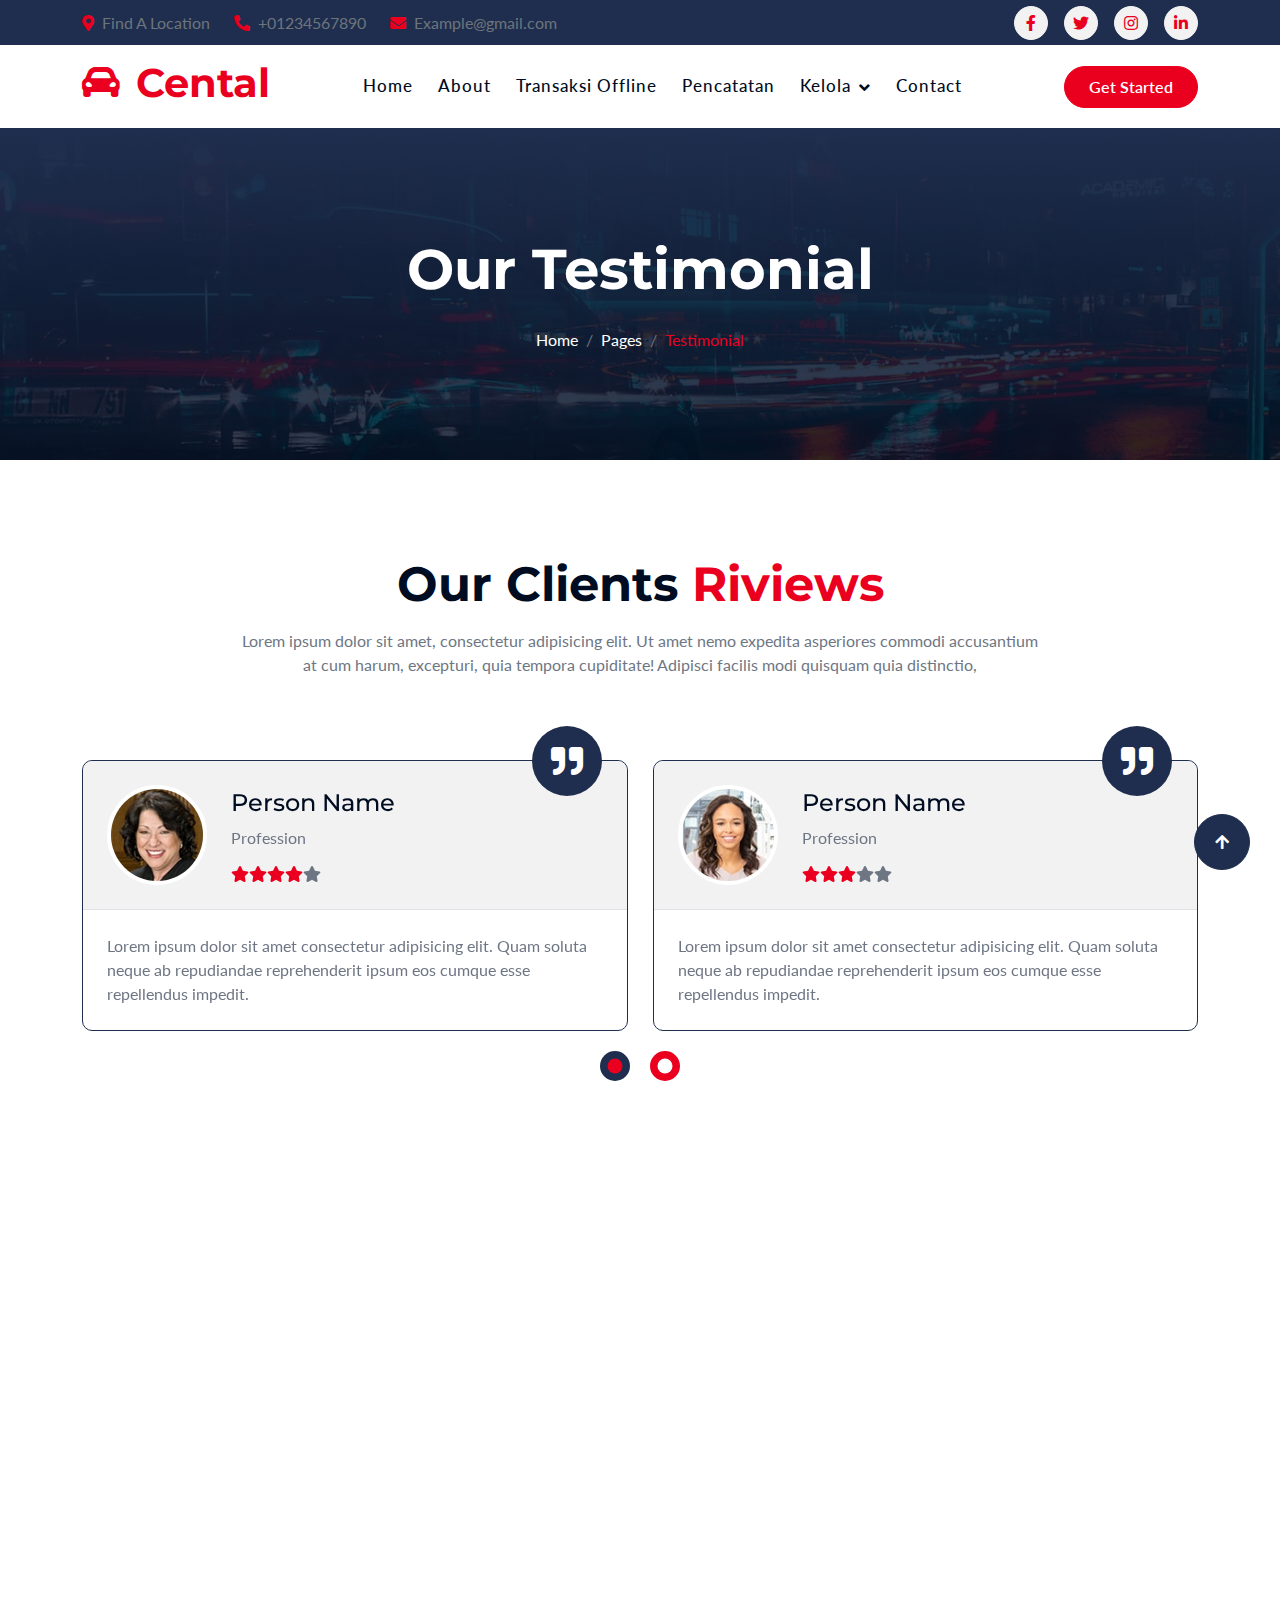
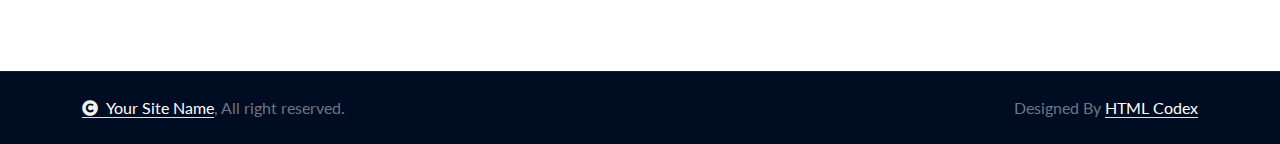
<file: testimonial.html>
<!DOCTYPE html>
<html lang="en">

    <head>
        <meta charset="utf-8">
        <title>Cental - Car Rent Website Template</title>
        <meta content="width=device-width, initial-scale=1.0" name="viewport">
        <meta content="" name="keywords">
        <meta content="" name="description">

        <!-- Google Web Fonts -->
        <link rel="preconnect" href="https://fonts.googleapis.com">
        <link rel="preconnect" href="https://fonts.gstatic.com" crossorigin>
        <link href="https://fonts.googleapis.com/css2?family=Lato:ital,wght@0,400;0,700;0,900;1,400;1,700;1,900&family=Montserrat:ital,wght@0,100..900;1,100..900&display=swap" rel="stylesheet"> 

        <!-- Icon Font Stylesheet -->
        <link rel="stylesheet" href="https://use.fontawesome.com/releases/v5.15.4/css/all.css"/>
        <link href="https://cdn.jsdelivr.net/npm/bootstrap-icons@1.4.1/font/bootstrap-icons.css" rel="stylesheet">

        <!-- Libraries Stylesheet -->
        <link href="lib/animate/animate.min.css" rel="stylesheet">
        <link href="lib/owlcarousel/assets/owl.carousel.min.css" rel="stylesheet">


        <!-- Customized Bootstrap Stylesheet -->
        <link href="css/bootstrap.min.css" rel="stylesheet">

        <!-- Template Stylesheet -->
        <link href="css/style.css" rel="stylesheet">
    </head>

    <body>

        <!-- Spinner Start -->
        <div id="spinner" class="show bg-white position-fixed translate-middle w-100 vh-100 top-50 start-50 d-flex align-items-center justify-content-center">
            <div class="spinner-border text-primary" style="width: 3rem; height: 3rem;" role="status">
                <span class="sr-only">Loading...</span>
            </div>
        </div>
        <!-- Spinner End -->

        <!-- Topbar Start -->
        <div class="container-fluid topbar bg-secondary d-none d-xl-block w-100">
            <div class="container">
                <div class="row gx-0 align-items-center" style="height: 45px;">
                    <div class="col-lg-6 text-center text-lg-start mb-lg-0">
                        <div class="d-flex flex-wrap">
                            <a href="#" class="text-muted me-4"><i class="fas fa-map-marker-alt text-primary me-2"></i>Find A Location</a>
                            <a href="tel:+01234567890" class="text-muted me-4"><i class="fas fa-phone-alt text-primary me-2"></i>+01234567890</a>
                            <a href="mailto:example@gmail.com" class="text-muted me-0"><i class="fas fa-envelope text-primary me-2"></i>Example@gmail.com</a>
                        </div>
                    </div>
                    <div class="col-lg-6 text-center text-lg-end">
                        <div class="d-flex align-items-center justify-content-end">
                            <a href="#" class="btn btn-light btn-sm-square rounded-circle me-3"><i class="fab fa-facebook-f"></i></a>
                            <a href="#" class="btn btn-light btn-sm-square rounded-circle me-3"><i class="fab fa-twitter"></i></a>
                            <a href="#" class="btn btn-light btn-sm-square rounded-circle me-3"><i class="fab fa-instagram"></i></a>
                            <a href="#" class="btn btn-light btn-sm-square rounded-circle me-0"><i class="fab fa-linkedin-in"></i></a>
                        </div>
                    </div>
                </div>
            </div>
        </div>
        <!-- Topbar End -->

        <!-- Navbar & Hero Start -->
        <div class="container-fluid nav-bar sticky-top px-0 px-lg-4 py-2 py-lg-0">
            <div class="container">
                <nav class="navbar navbar-expand-lg navbar-light">
                    <a href="" class="navbar-brand p-0">
                        <h1 class="display-6 text-primary"><i class="fas fa-car-alt me-3"></i></i>Cental</h1>
                        <!-- <img src="img/logo.png" alt="Logo"> -->
                    </a>
                    <button class="navbar-toggler" type="button" data-bs-toggle="collapse" data-bs-target="#navbarCollapse">
                        <span class="fa fa-bars"></span>
                    </button>
                    <div class="collapse navbar-collapse" id="navbarCollapse">
                        <div class="navbar-nav mx-auto py-0">
                            <a href="index.html" class="nav-item nav-link">Home</a>
                            <a href="about.html" class="nav-item nav-link">About</a>
                            <a href="offline.html" class="nav-item nav-link ">Transaksi Offline</a>
                            <a href="pencatatan.html" class="nav-item nav-link">Pencatatan</a>
                            
                            <div class="nav-item dropdown">
                                <a href="#" class="nav-link dropdown-toggle" data-bs-toggle="dropdown">Kelola</a>
                                <div class="dropdown-menu m-0">
                                    <a href="mobil.html" class="dropdown-item">Mobil</a>
                                    <a href="supir.html" class="dropdown-item">Supir</a>
                                    <a href="pengguna.html" class="dropdown-item">Pengguna</a>
                                    <a href="testimonial.html" class="dropdown-item active">Testimonial</a>
                                    <a href="404.html" class="dropdown-item">404 Page</a>
                                </div>
                            </div>
                            <a href="contact.html" class="nav-item nav-link">Contact</a>
                        </div>
                        <a href="#" class="btn btn-primary rounded-pill py-2 px-4">Get Started</a>
                    </div>
                </nav>
            </div>
        </div>
        <!-- Navbar & Hero End -->

        <!-- Header Start -->
        <div class="container-fluid bg-breadcrumb">
            <div class="container text-center py-5" style="max-width: 900px;">
                <h4 class="text-white display-4 mb-4 wow fadeInDown" data-wow-delay="0.1s">Our Testimonial</h4>
                <ol class="breadcrumb d-flex justify-content-center mb-0 wow fadeInDown" data-wow-delay="0.3s">
                    <li class="breadcrumb-item"><a href="index.html">Home</a></li>
                    <li class="breadcrumb-item"><a href="#">Pages</a></li>
                    <li class="breadcrumb-item active text-primary">Testimonial</li>
                </ol>    
            </div>
        </div>
        <!-- Header End -->

        <!-- Testimonial Start -->
        <div class="container-fluid testimonial py-5">
            <div class="container py-5">
                <div class="text-center mx-auto pb-5 wow fadeInUp" data-wow-delay="0.1s" style="max-width: 800px;">
                    <h1 class="display-5 text-capitalize mb-3">Our Clients<span class="text-primary"> Riviews</span></h1>
                    <p class="mb-0">Lorem ipsum dolor sit amet, consectetur adipisicing elit. Ut amet nemo expedita asperiores commodi accusantium at cum harum, excepturi, quia tempora cupiditate! Adipisci facilis modi quisquam quia distinctio,
                    </p>
                </div>
                <div class="owl-carousel testimonial-carousel wow fadeInUp" data-wow-delay="0.1s">
                    <div class="testimonial-item">
                        <div class="testimonial-quote"><i class="fa fa-quote-right fa-2x"></i>
                        </div>
                        <div class="testimonial-inner p-4">
                            <img src="img/testimonial-1.jpg" class="img-fluid" alt="">
                            <div class="ms-4">
                                <h4>Person Name</h4>
                                <p>Profession</p>
                                <div class="d-flex text-primary">
                                    <i class="fas fa-star"></i>
                                    <i class="fas fa-star"></i>
                                    <i class="fas fa-star"></i>
                                    <i class="fas fa-star"></i>
                                    <i class="fas fa-star text-body"></i>
                                </div>
                            </div>
                        </div>
                        <div class="border-top rounded-bottom p-4">
                            <p class="mb-0">Lorem ipsum dolor sit amet consectetur adipisicing elit. Quam soluta neque ab repudiandae reprehenderit ipsum eos cumque esse repellendus impedit.</p>
                        </div>
                    </div>
                    <div class="testimonial-item">
                        <div class="testimonial-quote"><i class="fa fa-quote-right fa-2x"></i>
                        </div>
                        <div class="testimonial-inner p-4">
                            <img src="img/testimonial-2.jpg" class="img-fluid" alt="">
                            <div class="ms-4">
                                <h4>Person Name</h4>
                                <p>Profession</p>
                                <div class="d-flex text-primary">
                                    <i class="fas fa-star"></i>
                                    <i class="fas fa-star"></i>
                                    <i class="fas fa-star"></i>
                                    <i class="fas fa-star text-body"></i>
                                    <i class="fas fa-star text-body"></i>
                                </div>
                            </div>
                        </div>
                        <div class="border-top rounded-bottom p-4">
                            <p class="mb-0">Lorem ipsum dolor sit amet consectetur adipisicing elit. Quam soluta neque ab repudiandae reprehenderit ipsum eos cumque esse repellendus impedit.</p>
                        </div>
                    </div>
                    <div class="testimonial-item">
                        <div class="testimonial-quote"><i class="fa fa-quote-right fa-2x"></i>
                        </div>
                        <div class="testimonial-inner p-4">
                            <img src="img/testimonial-3.jpg" class="img-fluid" alt="">
                            <div class="ms-4">
                                <h4>Person Name</h4>
                                <p>Profession</p>
                                <div class="d-flex text-primary">
                                    <i class="fas fa-star"></i>
                                    <i class="fas fa-star"></i>
                                    <i class="fas fa-star text-body"></i>
                                    <i class="fas fa-star text-body"></i>
                                    <i class="fas fa-star text-body"></i>
                                </div>
                            </div>
                        </div>
                        <div class="border-top rounded-bottom p-4">
                            <p class="mb-0">Lorem ipsum dolor sit amet consectetur adipisicing elit. Quam soluta neque ab repudiandae reprehenderit ipsum eos cumque esse repellendus impedit.</p>
                        </div>
                    </div>
                </div>
            </div>
        </div>
        <!-- Testimonial End -->

        <!-- Footer Start -->
        <div class="container-fluid footer py-5 wow fadeIn" data-wow-delay="0.2s">
            <div class="container py-5">
                <div class="row g-5">
                    <div class="col-md-6 col-lg-6 col-xl-3">
                        <div class="footer-item d-flex flex-column">
                            <div class="footer-item">
                                <h4 class="text-white mb-4">About Us</h4>
                                <p class="mb-3">Dolor amet sit justo amet elitr clita ipsum elitr est.Lorem ipsum dolor sit amet, consectetur adipiscing elit consectetur adipiscing elit.</p>
                            </div>
                            <div class="position-relative">
                                <input class="form-control rounded-pill w-100 py-3 ps-4 pe-5" type="text" placeholder="Enter your email">
                                <button type="button" class="btn btn-secondary rounded-pill position-absolute top-0 end-0 py-2 mt-2 me-2">Subscribe</button>
                            </div>
                        </div>
                    </div>
                    <div class="col-md-6 col-lg-6 col-xl-3">
                        <div class="footer-item d-flex flex-column">
                            <h4 class="text-white mb-4">Quick Links</h4>
                            <a href="#"><i class="fas fa-angle-right me-2"></i> About</a>
                            <a href="#"><i class="fas fa-angle-right me-2"></i> Cars</a>
                            <a href="#"><i class="fas fa-angle-right me-2"></i> Car Types</a>
                            <a href="#"><i class="fas fa-angle-right me-2"></i> Team</a>
                            <a href="#"><i class="fas fa-angle-right me-2"></i> Contact us</a>
                            <a href="#"><i class="fas fa-angle-right me-2"></i> Terms & Conditions</a>
                        </div>
                    </div>
                    <div class="col-md-6 col-lg-6 col-xl-3">
                        <div class="footer-item d-flex flex-column">
                            <h4 class="text-white mb-4">Business Hours</h4>
                            <div class="mb-3">
                                <h6 class="text-muted mb-0">Mon - Friday:</h6>
                                <p class="text-white mb-0">09.00 am to 07.00 pm</p>
                            </div>
                            <div class="mb-3">
                                <h6 class="text-muted mb-0">Saturday:</h6>
                                <p class="text-white mb-0">10.00 am to 05.00 pm</p>
                            </div>
                            <div class="mb-3">
                                <h6 class="text-muted mb-0">Vacation:</h6>
                                <p class="text-white mb-0">All Sunday is our vacation</p>
                            </div>
                        </div>
                    </div>
                    <div class="col-md-6 col-lg-6 col-xl-3">
                        <div class="footer-item d-flex flex-column">
                            <h4 class="text-white mb-4">Contact Info</h4>
                            <a href="#"><i class="fa fa-map-marker-alt me-2"></i> 123 Street, New York, USA</a>
                            <a href="mailto:info@example.com"><i class="fas fa-envelope me-2"></i> info@example.com</a>
                            <a href="tel:+012 345 67890"><i class="fas fa-phone me-2"></i> +012 345 67890</a>
                            <a href="tel:+012 345 67890" class="mb-3"><i class="fas fa-print me-2"></i> +012 345 67890</a>
                            <div class="d-flex">
                                <a class="btn btn-secondary btn-md-square rounded-circle me-3" href=""><i class="fab fa-facebook-f text-white"></i></a>
                                <a class="btn btn-secondary btn-md-square rounded-circle me-3" href=""><i class="fab fa-twitter text-white"></i></a>
                                <a class="btn btn-secondary btn-md-square rounded-circle me-3" href=""><i class="fab fa-instagram text-white"></i></a>
                                <a class="btn btn-secondary btn-md-square rounded-circle me-0" href=""><i class="fab fa-linkedin-in text-white"></i></a>
                            </div>
                        </div>
                    </div>
                </div>
            </div>
        </div>
        <!-- Footer End -->
        
        <!-- Copyright Start -->
        <div class="container-fluid copyright py-4">
            <div class="container">
                <div class="row g-4 align-items-center">
                    <div class="col-md-6 text-center text-md-start mb-md-0">
                        <span class="text-body"><a href="#" class="border-bottom text-white"><i class="fas fa-copyright text-light me-2"></i>Your Site Name</a>, All right reserved.</span>
                    </div>
                    <div class="col-md-6 text-center text-md-end text-body">
                        <!--/*** This template is free as long as you keep the below author’s credit link/attribution link/backlink. ***/-->
                        <!--/*** If you'd like to use the template without the below author’s credit link/attribution link/backlink, ***/-->
                        <!--/*** you can purchase the Credit Removal License from "https://htmlcodex.com/credit-removal". ***/-->
                        Designed By <a class="border-bottom text-white" href="https://htmlcodex.com">HTML Codex</a>
                    </div>
                </div>
            </div>
        </div>
        <!-- Copyright End -->


        <!-- Back to Top -->
        <a href="#" class="btn btn-secondary btn-lg-square rounded-circle back-to-top"><i class="fa fa-arrow-up"></i></a>   

        
    <!-- JavaScript Libraries -->
    <script src="https://ajax.googleapis.com/ajax/libs/jquery/3.6.4/jquery.min.js"></script>
    <script src="https://cdn.jsdelivr.net/npm/bootstrap@5.0.0/dist/js/bootstrap.bundle.min.js"></script>
    <script src="lib/wow/wow.min.js"></script>
    <script src="lib/easing/easing.min.js"></script>
    <script src="lib/waypoints/waypoints.min.js"></script>
    <script src="lib/counterup/counterup.min.js"></script>
    <script src="lib/owlcarousel/owl.carousel.min.js"></script>
    

    <!-- Template Javascript -->
    <script src="js/main.js"></script>
    </body>

</html>
</file>
<file: css/style.css>
/*** Spinner Start ***/
/*** Spinner ***/
#spinner {
    opacity: 0;
    visibility: hidden;
    transition: opacity .5s ease-out, visibility 0s linear .5s;
    z-index: 99999;
}

#spinner.show {
    transition: opacity .5s ease-out, visibility 0s linear 0s;
    visibility: visible;
    opacity: 1;
}
/*** Spinner End ***/

.back-to-top {
    position: fixed;
    right: 30px;
    bottom: 30px;
    transition: 0.5s;
    z-index: 99;
}

/*** Button Start ***/
.btn {
    font-weight: 600;
    transition: .5s;
}

.btn-square {
    width: 32px;
    height: 32px;
}

.btn-sm-square {
    width: 34px;
    height: 34px;
}

.btn-md-square {
    width: 44px;
    height: 44px;
}

.btn-lg-square {
    width: 56px;
    height: 56px;
}

.btn-xl-square {
    width: 66px;
    height: 66px;
}

.btn-square,
.btn-sm-square,
.btn-md-square,
.btn-lg-square,
.btn-xl-square {
    padding: 0;
    display: flex;
    align-items: center;
    justify-content: center;
    font-weight: normal;
}

.btn.btn-primary {
    color: var(--bs-white);
}

.btn.btn-primary:hover {
    background: var(--bs-secondary);
    border: 1px solid var(--bs-secondary);
}

.btn.btn-secondary {
    color: var(--bs-white);
}

.btn.btn-secondary:hover {
    background: var(--bs-primary);
    border: 1px solid var(--bs-primary);
}

.btn.btn-light {
    color: var(--bs-primary);
}

.btn.btn-light:hover {
    color: var(--bs-white);
    background: var(--bs-primary);
    border: 1px solid var(--bs-primary);
}

/*** Icon Animation Start ***/
@keyframes icon-animat {
    0%  {border-radius: 67% 33% 29% 71% / 39% 46% 54% 61%;}

    25% {border-radius: 69% 31% 19% 81% / 43% 37% 63% 57%;}

    50% {border-radius: 67% 33% 16% 84% / 57% 37% 63% 43%;}

    75% {border-radius: 77% 23% 61% 39% / 36% 61% 39% 64%;}

    100% {border-radius: 67% 33% 29% 71% / 39% 46% 54% 61%;}
}
/*** Icon Animation End ***/


/*** Navbar Start ***/
.nav-bar {
    background: var(--bs-white);
}

.sticky-top {
    transition: 1s;
}

.navbar-light .navbar-nav .nav-link {
    position: relative;
    margin-right: 25px;
    padding: 35px 0;
    letter-spacing: 1px;
    color: var(--bs-dark);
    font-size: 17px;
    font-weight: 500;
    outline: none;
    transition: .5s;
}

.sticky-top .navbar-light .navbar-nav .nav-link {
    padding: 20px 0;
    color: var(--bs-dark);
}

.navbar-light .navbar-nav .nav-link:hover,
.navbar-light .navbar-nav .nav-link.active {
    color: var(--bs-primary);
}

.navbar-light .navbar-brand img {
    max-height: 60px;
    transition: .5s;
}

.sticky-top .navbar-light .navbar-brand img {
    max-height: 50px;
}

.navbar .dropdown-toggle::after {
    border: none;
    content: "\f107";
    font-family: "Font Awesome 5 Free";
    font-weight: 600;
    vertical-align: middle;
    margin-left: 8px;
}

.dropdown .dropdown-menu a:hover {
    background: var(--bs-primary);
    color: var(--bs-white);
}

.navbar .nav-item:hover .dropdown-menu {
    transform: rotateX(0deg);
    visibility: visible;
    margin-top: 8px !important;
    background: var(--bs-light);
    transition: .5s;
    opacity: 1;
}



@media (min-width: 992px) {
    .navbar .nav-item .dropdown-menu {
    display: block;
    visibility: hidden;
    top: 100%;
    transform: rotateX(-75deg);
    transform-origin: 0% 0%;
    border: 0;
    border-radius: 10px;
    margin-top: 8px !important;
    transition: .5s;
    opacity: 0;
    }
}

@media (max-width: 991px) {
    .navbar.navbar-expand-lg .navbar-toggler {
        padding: 8px 15px;
        border: 1px solid var(--bs-primary);
        color: var(--bs-primary);
    }

    .sticky-top .navbar-light .navbar-nav .nav-link {
        padding: 12px 0;
    }
}
/*** Navbar End ***/

/*** Carousel Header Start ***/
.carousel .carousel-item img {
    object-fit: cover;
}

.carousel .carousel-item,
.carousel .carousel-item img {
    height: 700px;
}

.carousel-item .carousel-caption {
    position: absolute;
    width: 100%;
    height: 100%;
    left: 0;
    bottom: 0;
    background: rgba(0, 0, 0, .6);
    display: flex;
    align-items: center;
}

.carousel .carousel-indicators {
    left: 75%;
    top: 50%;
    margin-right: 25%;
    transform: translateY(-50%);
    flex-direction: column;
}

.carousel-indicators [data-bs-target] {
    display: flex;
    width: 15px;
    height: 15px;
    border: 6px solid var(--bs-white);
    border-radius: 15px;
    padding: 0;
    margin-top:10px;
    margin-bottom:10px;
    background-color: var(--bs-secondary);
    opacity: 1;
    transition: 0.5s;
}

.carousel-indicators [data-bs-target].active {
    background-color: var(--bs-primary);
}

@media (max-width: 992px) {
    .carousel-indicators [data-bs-target] {
        display: none;
    }
}
/*** Carousel Header End ***/

/*** Single Page Hero Header Start ***/
.bg-breadcrumb {
    position: relative;
    overflow: hidden;
    background: linear-gradient(rgba(31, 46, 78, 1), rgba(0, 12, 33, 0.8)), url(../img/fact-bg.jpg);
    background-position: center top;
    background-repeat: no-repeat;
    background-size: cover;
    padding: 60px 0 60px 0;
    transition: 0.5s;
}

.bg-breadcrumb .breadcrumb {
    position: relative;
}

.bg-breadcrumb .breadcrumb .breadcrumb-item a {
    color: var(--bs-white);
}
/*** Single Page Hero Header End ***/

/*** Features Start ***/
.feature {
    background: var(--bs-light);
}

.feature .feature-item {
    display: flex;
    border-radius: 10px;
}

.feature .feature-item .feature-icon span {
    width: 90px; 
    height: 90px;
    display: flex;
    align-items: center;
    justify-content: center;
    color: var(--bs-secondary);
    background: var(--bs-primary);
    border-radius: 67% 33% 29% 71% / 39% 46% 54% 61%;;
    animation-name: icon-animat;
    animation-duration: 5s;
    animation-delay: 1s;
    animation-direction: alternate;
    animation-iteration-count: infinite;
    transition: 0.5s;
}

/*** Features End ***/

/*** About Start ***/
.about .about-item .about-item-inner {
    display: flex;
    flex-direction: column;
    align-items: center;
    justify-content: center;
    text-align: center;
    border-radius: 10px;
    background: var(--bs-light);
    transition: 0.5s;
}

.about .about-item .about-item-inner .about-icon {
    width: 90px; 
    height: 90px; 
    border-radius: 67% 33% 29% 71% / 39% 46% 54% 61%;
    display: flex;
    align-items: center;
    justify-content: center;
    color: var(--bs-secondary);
    background: var(--bs-primary);
    animation-name: icon-animat;
    animation-duration: 5s;
    animation-delay: 1s;
    animation-direction: alternate;
    animation-iteration-count: infinite;
    transition: 0.5s;
}

.about .about-img {
    position: relative;
    overflow: hidden;
    width: 100%;
    height: 100%;
    
}

.about .about-img .img-1 {
    height: 85%;
    margin-right: 50px;
}

.about .about-img .img-2 {
    position: absolute;
    width: 100%; 
    bottom: 0; 
    right: 0;
    padding-left: 50px;
    border-radius: 10px;
}

.about .about-img::after {
    content: "";
    position: absolute;
    width: 10px;
    height: 98%;
    top: 0;
    right: 0;
    border-radius: 10px;
    background: var(--bs-primary);
    z-index: -1;
}

.about .about-item .text-item {
    position: relative;
    padding-left: 25px;
}

.about .about-item .text-item::after {
    content: "";
    position: absolute;
    width: 5px;
    height: 100%;
    top: 0;
    left: 0;
    border-radius: 10px;
    background: var(--bs-secondary);
}
/*** About End ***/


/*** Fact Counter Start ***/
.counter {
    background: linear-gradient(rgba(0, 12, 33, 0.9), rgba(31, 46, 78, 0.9)), url(../img/fact-bg.jpg);
    background-position: center center;
    background-repeat: no-repeat;
    background-size: cover;
}

.counter .counter-item .counter-item-icon {
    width: 90px; 
    height: 90px; 
    border-radius: 67% 33% 29% 71% / 39% 46% 54% 61%;
    display: flex;
    align-items: center;
    justify-content: center;
    color: var(--bs-secondary);
    background: var(--bs-primary);
    animation-name: icon-animat;
    animation-duration: 5s;
    animation-delay: 1s;
    animation-direction: alternate;
    animation-iteration-count: infinite;
    transition: 0.5s;
}

/*** Fact Counter End ***/

/*** Services Start ***/
.service .service-item {
    position: relative;
    display: flex;
    flex-direction: column;
    align-items: center;
    justify-content: center;
    text-align: center;
    box-shadow: 0 0 45px rgba(0, 0, 0, .1);
    border-radius: 10px;
    background: var(--bs-white);
    transition: 0.5s;
}

.service .service-item:hover {
    display: flex;
    flex-direction: column;
    align-items: center;
    justify-content: center;
    text-align: center;
    border-radius: 60px;
    background: var(--bs-light);
}

.service .service-item::after {
    content: "";
    position: absolute;
    width: 100%;
    height: 100%;
    bottom: 0;
    left: 0;
    background: var(--bs-primary);
    border-radius: 10px;
    z-index: -1;
    transition: 0.5s;
    opacity: 0;
}

.service .service-item:hover::after {
    opacity: 1;
}

.service .service-item .service-icon {
    width: 90px; 
    height: 90px; 
    border-radius: 67% 33% 29% 71% / 39% 46% 54% 61%;
    display: flex;
    align-items: center;
    justify-content: center;
    color: var(--bs-secondary);
    background: var(--bs-primary);
    animation-name: icon-animat;
    animation-duration: 5s;
    animation-delay: 1s;
    animation-direction: alternate;
    animation-iteration-count: infinite;
    transition: 0.5s;
}
/*** Service End ***/

/*** Cars Categories Start ***/
.categories .categories-item {
    position: relative;
    border: 1px solid var(--bs-secondary);
    border-radius: 10px;
    transition: 0.5s;
}

.categories .categories-item:hover {
    border: 1px solid var(--bs-primary);
}

.categories .categories-item .categories-item-inner {
    position: relative;
    overflow: hidden;
    border-radius: 10px;
    transition: 0.5s;
}

.categories .categories-item .categories-item-inner:hover {
    box-shadow: 0 0 50px rgba(234, 0, 30, .3);
}

.categories .categories-item-inner .categories-img {
    background: var(--bs-light);
}

.categories .categories-item-inner .categories-content {
    border-top: 4px solid var(--bs-white);
    text-align: center;
    background: var(--bs-light);
}

.categories .categories-item-inner .categories-review {
    display: flex;
    align-items: center;
    justify-content: center;
}

.categories-carousel .owl-stage-outer {
    margin-top: 65px;
    margin-right: -1px;
}

.categories-carousel .owl-nav .owl-prev,
.categories-carousel .owl-nav .owl-next {
    position: absolute;
    top: -65px;
    padding: 10px 35px;
    color: var(--bs-white);
    background: var(--bs-primary);
    border-radius: 50px;
    transition: 0.5s;
}

.categories-carousel .owl-nav .owl-prev {
    left: 0 !important;
}

.categories-carousel .owl-nav .owl-next {
    right: 0;
}

.categories-carousel .owl-nav .owl-prev:hover,
.categories-carousel .owl-nav .owl-next:hover {
    background: var(--bs-secondary);
    color: var(--bs-white);
}
/*** Cars Categories End ***/


/*** Process Start ***/
.steps {
    background: linear-gradient(rgba(0, 0, 0, 0.9), rgba(0, 0, 0, 0.9)), url(../img/bg-1.jpg);
    background-position: center center;
    background-repeat: no-repeat;
    background-size: cover;
}


.steps .steps-item {
    position: relative;
    background: var(--bs-secondary);
    border-radius: 10px;
}

.steps .steps-item h4,
.steps .steps-item p {
    color: var(--bs-white);
}

.steps .steps-item .setps-number {
    position: absolute;
    width: 64px;
    height: 64px;
    bottom: 0; 
    right: 40px;
    font-weight: 900;
    border: 1px solid var(--bs-white); 
    border-radius: 64px;
    transform: translateY(50%);
    color: var(--bs-white);
    background: var(--bs-secondary);
    display: flex;
    align-items: center;
    justify-content: center;
}
/*** Process End ***/


/*** Blog Start ***/
.blog .blog-item {
    border-radius: 10px;
    transition: 0.5s;
}

.blog .blog-item:hover {
    box-shadow: 0 0 45px rgba(0, 0, 0, .2);
}

.blog .blog-item .blog-img {
    position: relative;
    overflow: hidden;
    border-top-left-radius: 10px;
    border-top-right-radius: 10px;
}

.blog .blog-item .blog-img::after {
    content: "";
    position: absolute;
    width: 100%;
    height: 0;
    bottom: 0;
    left: 0;
    background: rgba(255, 255, 255, 0.3);
    transition: 0.5s;
}

.blog .blog-item:hover .blog-img::after {
    height: 100%;
}

.blog .blog-item .blog-img img {
    transition: 0.5s;
}

.blog .blog-item:hover .blog-img img {
    transform: scale(1.2);
}  

.blog .blog-item .blog-content {
    position: relative;
    background: var(--bs-light);
}

.blog .blog-item .blog-content .blog-date {
    position: absolute;
    top: 0; 
    left: 25px; 
    transform: translateY(-50%);
    padding: 12px 25px;
    border-radius: 10px;
    color: var(--bs-white);
    background: var(--bs-primary);
}

.blog .blog-item .blog-content .blog-comment {
    display: flex;
    justify-content: space-between;
}
/*** Blog End ***/


/*** Banner Start ***/
.banner .banner-item {
    position: relative;
    width: 100%;
    height: 100%;
    border-radius: 10px;
    transition: 0.5s;
    z-index: 1;
}

.banner .banner-item::after {
    content: "";
    position: absolute;
    width: 100%;
    height: 100%;
    top: 0;
    left: 0;
    border-radius: 10px;
    background: rgba(0, 0, 0, .6);
    z-index: 2;
}

.banner .banner-item .banner-content {
    position: absolute;
    width: 100%;
    height: 100%;
    top: 0;
    right: 0;
    margin-left: 0;
    margin-bottom: 0;
    padding: 25px;
    border-radius: 10px;
    display: flex;
    flex-direction: column;
    justify-content: center;
    align-items: end;
    z-index: 5;
}

@media (min-width: 992px) {
    .banner .banner-item .banner-content h2 {
        font-size: 45px;
        margin-bottom: 20px;
    }

    .banner .banner-item .banner-content h1 {
        font-size: 72px;
        margin-bottom: 20px;
    }

    .banner .banner-item .banner-content p {
        font-size: 40px;
        margin-bottom: 20px;
    }
}
/*** Banner End ***/

/*** Team Start ***/
.team .team-item {
    position: relative;
    text-align: center;
    border-radius: 10px;
    margin-top: 100px;
    background: var(--bs-light);
    transition: 0.5s;
    z-index: 1;
}

.team .team-item::after {
    content: "";
    position: absolute;
    width: 100%;
    height: 0;
    bottom: 0;
    left: 0;
    border-radius: 10px;
    background: var(--bs-secondary);
    z-index: 2;
    transition: 0.5s;
}

.team .team-item:hover::after {
    height: 100%;
}

.team .team-item .team-content {
    position: relative;
    z-index: 5;
}

.team .team-item .team-content h4,
.team .team-item .team-content p {
    transition: 0.5s;
}

.team .team-item:hover .team-content h4 {
    color: var(--bs-white);
}
.team .team-item:hover .team-content p {
    color: var(--bs-white);
}

.team .team-item .team-img {
    position: relative;
    overflow: hidden;
    top: -100px;
    margin-bottom: -100px;
    border-radius: 10px;
    z-index: 3;
}

.team .team-item .team-img img {
    transition: 0.5s;
}

.team .team-item:hover .team-img img {
    transform: scale(1.1);
}

.team .team-item .team-img::after {
    content: "";
    position: absolute;
    width: 100%;
    height: 0;
    top: 0;
    left: 0;
    border-radius: 10px;
    background: rgba(255, 255, 255, .3);
    z-index: 4;
    transition: 0.5s;
}

.team .team-item:hover .team-img::after {
    height: 100%;
}
/*** Team End ***/

/*** Testimonial Start ***/
.testimonial-carousel .owl-stage-outer {
    margin-right: -1px;
}

.testimonial .testimonial-item {
    position: relative;
    margin-top: 35px;
    border: 1px solid var(--bs-secondary);
    border-radius: 10px;
}

.testimonial .testimonial-item .testimonial-quote {
    position: absolute;
    width: 70px;
    height: 70px;
    top: 0;
    right: 25px;
    transform: translateY(-50%);
    border-radius: 70px;
    color: var(--bs-white);
    background: var(--bs-secondary);
    display: flex;
    align-items: center;
    justify-content: center;
}

.testimonial .testimonial-item .testimonial-inner {
    display: flex;
    align-items: center;
    background: var(--bs-light);
    border-top-left-radius: 10px;
    border-top-right-radius: 10px;
}

.testimonial .testimonial-item .testimonial-inner img {
    width: 100px; 
    height: 100px; 
    border-radius: 100px;
    border: 4px solid var(--bs-white);
}

.testimonial-carousel .owl-dots {
    display: flex;
    justify-content: center;
}

.testimonial-carousel .owl-dots .owl-dot {
    width: 30px;
    height: 30px;
    border-radius: 30px;
    margin: 20px 10px 0 10px;
    background: var(--bs-primary);
    transition: 0.5s;
}

.testimonial-carousel .owl-dots .owl-dot.active {
    width: 30px;
    height: 30px;
    border-radius: 30px;
    background: var(--bs-secondary);
    transition: 0.5s;
}

.testimonial-carousel .owl-dots .owl-dot span {
    position: relative;
    margin-top: 50%;
    margin-left: 50%;
    transform: translate(-50%, -50%);
    display: flex;
    align-items: center;
    justify-content: center;
    text-align: center;
}

.testimonial-carousel .owl-dots .owl-dot.active span::after {
    background: var(--bs-primary);
}

.testimonial-carousel .owl-dots .owl-dot span::after {
    content: "";
    width: 15px;
    height: 15px;
    border-radius: 15px;
    position: absolute;
    top: 50%;
    left: 0;
    transform: translateY(-50%);
    display: flex;
    align-items: center;
    justify-content: center;
    text-align: center;
    background: var(--bs-white);
    transition: 0.5s;
}
/*** Testimonial End ***/

/*** Contact Start ***/
.contact .contact-add-item {
    border-radius: 10px;
    display: flex;
    flex-direction: column;
    align-items: center;
    justify-content: center;
    text-align: center;
    background: var(--bs-light);
}

.contact .contact-add-item .contact-icon {
    width: 90px; 
    height: 90px; 
    border-radius: 67% 33% 29% 71% / 39% 46% 54% 61%;
    display: flex;
    align-items: center;
    justify-content: center;
    color: var(--bs-secondary);
    background: var(--bs-primary);
    animation-name: icon-animat;
    animation-duration: 5s;
    animation-delay: 1s;
    animation-direction: alternate;
    animation-iteration-count: infinite;
    transition: 0.5s;
}

/*** Contact End ***/


/*** Footer Start ***/
.footer {
    background: var(--bs-dark);
}

.footer .footer-item a {
    line-height: 35px;
    color: var(--bs-body);
    transition: 0.5s;
}

.footer .footer-item p {
    line-height: 35px;
}

.footer .footer-item a:hover {
    letter-spacing: 1px;
    color: var(--bs-primary);
}

.footer .footer-item .footer-btn a,
.footer .footer-item .footer-btn a i {
    transition: 0.5s;
}

.footer .footer-item .footer-btn a:hover {
    background: var(--bs-white);
}

.footer .footer-item .footer-btn a:hover i {
    color: var(--bs-primary) !important;
}
/*** Footer End ***/

/*** copyright Start ***/
.copyright {
    border-top: 1px solid rgba(255, 255, 255, 0.08);
    background: var(--bs-dark);
}
/*** copyright end ***/
</file>
